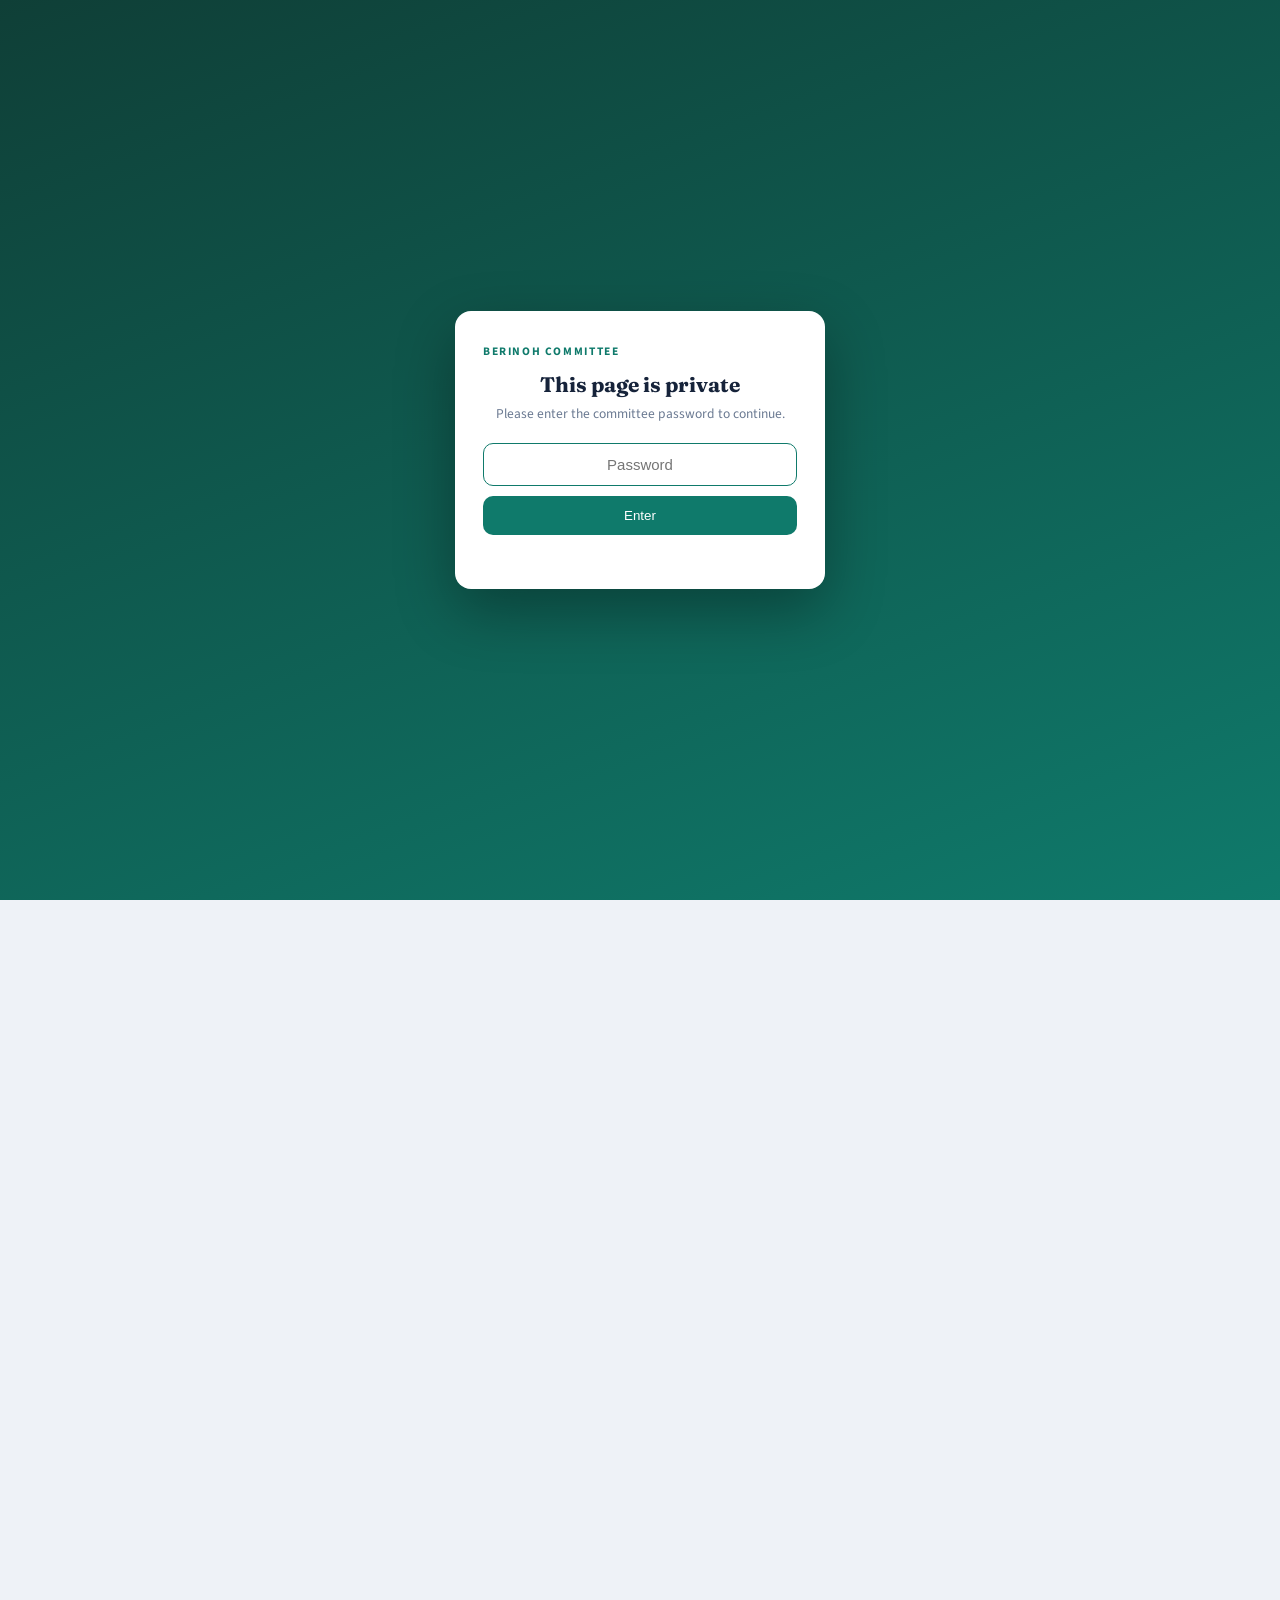
<file: index.html>
<!DOCTYPE html>
<html lang="en-GB" dir="ltr">
<head>
  <script src="/js/gate.js"></script>
<meta charset="UTF-8">
<meta name="viewport" content="width=device-width, initial-scale=1">
<title>Two ways to fund our community's weddings - Berinoh</title>
<link rel="preconnect" href="https://fonts.googleapis.com">
<link rel="preconnect" href="https://fonts.gstatic.com" crossorigin>
<link href="https://fonts.googleapis.com/css2?family=Fraunces:opsz,wght@9..144,400;9..144,600;9..144,700&family=Source+Sans+3:wght@300;400;600;700&display=swap" rel="stylesheet">
<link rel="stylesheet" href="/css/app.css">
<style>
  .two{display:grid;grid-template-columns:1fr 1fr;gap:18px}
  @media(max-width:820px){.two{grid-template-columns:1fr}}
  .modelcard{display:flex;flex-direction:column;gap:8px}
  .modelcard .tag{font-size:11.5px;font-weight:800;letter-spacing:.06em;text-transform:uppercase}
  .modelcard.a .tag{color:var(--out)} .modelcard.b .tag{color:var(--queue)}
  .modelcard h2{font-family:var(--display);font-size:24px;font-weight:700}
  .modelcard p{font-size:14.5px;color:var(--ink-2);flex:1}
  .modelcard .go{align-self:flex-start;margin-top:6px;font-family:var(--body);border:1.5px solid var(--ink);
    background:var(--ink);color:#fff;border-radius:999px;padding:9px 18px;font-size:14.5px;font-weight:700;text-decoration:none}
  .modelcard .go:hover{background:#000}
  .cmp-ctrls{display:grid;grid-template-columns:repeat(4,1fr);gap:16px;margin-bottom:20px}
  @media(max-width:720px){.cmp-ctrls{grid-template-columns:1fr 1fr}}
  .cmp-ctrls .f label span{color:var(--accent,#3b6ea5);float:right;font-weight:700}
  .colhead{font-family:var(--display);font-size:20px;font-weight:700;margin-bottom:10px}
  .colhead.a{color:var(--out)} .colhead.b{color:var(--queue)}
  .costtbl td.a{color:var(--out);font-weight:700} .costtbl td.b{color:var(--queue);font-weight:700}
</style>
</head>
<body>
<div class="shell">

<nav class="sitenav" aria-label="Scheme navigation">
  <a class="home current" href="/">Compare the two</a>
  <a class="a" href="/model-a/">Gemach Hakehiloh</a>
  <a class="b" href="/model-b/">Gemach Hamerkazi</a>
  <a class="s" href="/solvency/">Roster stress test</a>
  <a class="p" href="/presentation/">Presentation</a>
  <a class="c" href="#contact" onclick="window.BKcontact&&BKcontact();return false;">Contact</a>
</nav>

<header class="masthead">
  <div class="eyebrow">Prepared for the Berinoh committee <span>&middot; July 2026</span></div>
  <h1>Two ways to fund our community's <em>weddings</em></h1>
  <p class="standfirst">The committee is weighing two designs for a community wedding fund. They help families in opposite ways: one gives the money on the day but the amount grows over the years, the other gives the full amount but after a wait. Watch the presentation, open either simulator to test it, or compare them side by side below.</p>
  <p style="margin-top:14px"><a href="/presentation/" style="display:inline-block;font-family:var(--body);font-weight:700;background:var(--ink);color:#fff;border-radius:999px;padding:11px 22px;text-decoration:none;font-size:15px">Watch the presentation</a></p>
  <div class="rule"></div>
</header>

<section class="block">
  <div class="two">
    <div class="panel modelcard a">
      <div class="tag">Model A</div>
      <h2>Gemach Hakehiloh</h2>
      <p>A family saves together and pays a small monthly fee. When a child marries, the fund lends what it can afford that year, on the wedding date, and the loan grows toward the full amount as the fund matures. It sits in a credit-union framework and grows with the community.</p>
      <a class="go" href="model-a/">Open the Gemach Hakehiloh simulator</a>
    </div>
    <div class="panel modelcard b">
      <div class="tag">Model B</div>
      <h2>Gemach Hamerkazi</h2>
      <p>A family saves for each child and joins a waiting list. When its turn comes it receives the full interest-free loan, and its repayments help the next family in line. It runs on a steady flow of joiners and, once mature, largely funds itself.</p>
      <a class="go" href="model-b/">Open the Gemach Hamerkazi simulator</a>
    </div>
  </div>
</section>

<section class="block">
  <div class="block-head">
    <h2>Compare them on the same assumptions</h2>
    <p>Set a few shared figures and see how each scheme serves the community. The two work in different units, so this is a like-for-like on what a family gets and how many are helped, not a single scoreboard.</p>
  </div>
  <div class="panel">
    <div class="cmp-ctrls">
      <div class="f"><label for="cyears">Years to run <span id="vyears">50</span></label><input type="number" id="cyears" value="50" step="5" min="10" max="90"></div>
      <div class="f"><label for="cloan">Full loan (&pound;) <span id="vloan">£40,000</span></label><input type="number" id="cloan" value="40000" step="1000" min="1000"></div>
      <div class="f"><label for="cbad">Bad debt (% a year) <span id="vbad">0%</span></label><input type="number" id="cbad" value="0" step="0.5" min="0" max="15"></div>
      <div class="f"><label for="cchildren">Model B, new children a year <span id="vchildren">12,000</span></label><input type="number" id="cchildren" value="12000" step="500" min="12"></div>
    </div>
    <div class="two">
      <div><div class="colhead a">Gemach Hakehiloh</div><div class="stats" id="outA"></div></div>
      <div><div class="colhead b">Gemach Hamerkazi</div><div class="stats" id="outB"></div></div>
    </div>
  </div>

  <div class="chart full tall" id="c-cov" style="margin-top:18px"></div>

  <div class="panel" style="margin-top:18px">
    <div class="block-head" style="margin-bottom:10px"><h2 style="font-size:20px">What a family pays that it never gets back</h2>
      <p>The non-returnable community contribution, by family size. Model A charges a flat fee per family whatever the size; Model B charges per child. Illustrative.</p></div>
    <div class="scroller"><table class="costtbl">
      <thead><tr><th>Non-returnable contribution</th><th>One child</th><th>Four children</th><th>Ten children</th></tr></thead>
      <tbody>
        <tr><td>Model A, the flat fee over the life of membership</td><td class="a">about &pound;5,000 to &pound;7,000</td><td class="a">about &pound;5,000 to &pound;7,000</td><td class="a">about &pound;5,000 to &pound;7,000</td></tr>
        <tr><td>Model B, at &pound;2,400 a child</td><td class="b">&pound;2,400</td><td class="b">&pound;9,600</td><td class="b">&pound;24,000</td></tr>
        <tr><td>Cheaper for the family</td><td>Model B</td><td>close to even</td><td>Model A, by far</td></tr>
      </tbody>
    </table></div>
  </div>
</section>

<footer>
  <p><b>Berinoh community wedding fund.</b> Two interactive models, prepared for the committee, July 2026.</p>
  <p style="margin-top:6px">These models set out the mechanics of each scheme as described. They are not a recommendation, a forecast, or a substitute for actuarial or legal review. Every figure moves with the assumptions you set.</p>
</footer>

</div>
<div id="tip" role="status"></div>

<script>window.STRINGS={unitBn:'bn',unitM:'m',unitK:'k',axisYears:'years',durationNone:'-',duration:function(y,m){return y>0?(y+'y '+m+'m'):(m+'m');},yearOf:function(y){return 'year '+y;},tipYear:function(x){return 'Year '+x;}};</script>
<script src="/js/format.js"></script>
<script src="/js/charts.js"></script>
<script src="/js/engine-a.js"></script>
<script src="/js/engine-b.js"></script>
<script src="/js/seed-500.js"></script>
<script src="/js/compare.js"></script>
  <script defer src="/js/ask.js"></script>
  <!-- Cloudflare Web Analytics --><script type="module" src="https://static.cloudflareinsights.com/beacon.min.js" data-cf-beacon='{"token": "f3d9e8ce52be40ae9d6259dbba377ddc"}'></script><!-- End Cloudflare Web Analytics -->
</body>
</html>
</file>
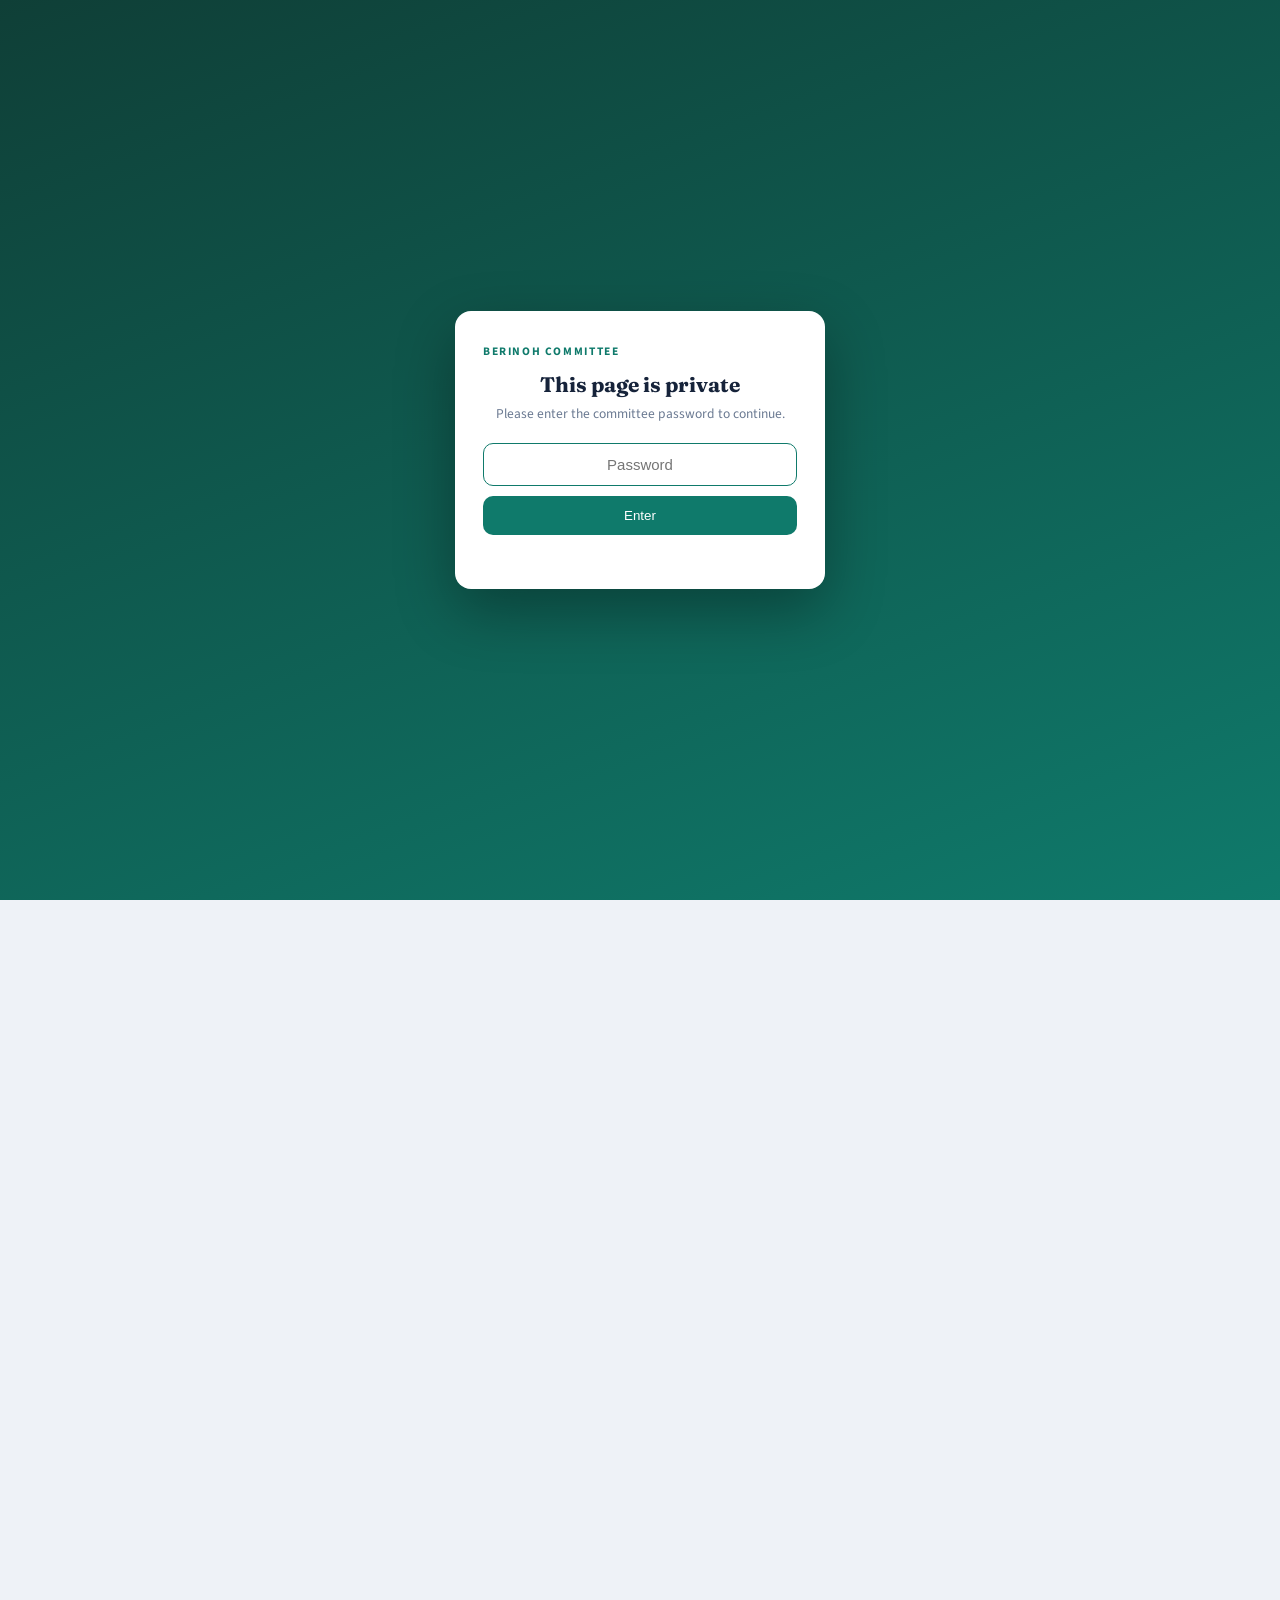
<file: model-a/index.html>
<!DOCTYPE html>
<html lang="en-GB" dir="ltr">
<head>
  <script src="/js/gate.js"></script>
<meta charset="UTF-8">
<meta name="viewport" content="width=device-width, initial-scale=1">
<title>Gemach Hakehiloh - the community wedding fund, interactive model</title>
<link rel="preconnect" href="https://fonts.googleapis.com">
<link rel="preconnect" href="https://fonts.gstatic.com" crossorigin>
<link href="https://fonts.googleapis.com/css2?family=Fraunces:opsz,wght@9..144,400;9..144,600;9..144,700&family=Source+Sans+3:wght@300;400;600;700&display=swap" rel="stylesheet">
<link rel="stylesheet" href="/css/app.css">
</head>
<body>
<div class="shell">

<nav class="sitenav" aria-label="Scheme navigation">
  <a class="home" href="/">Compare the two</a>
  <a class="a current" href="/model-a/">Gemach Hakehiloh</a>
  <a class="b" href="/model-b/">Gemach Hamerkazi</a>
  <a class="s" href="/solvency/">Roster stress test</a>
  <a class="p" href="/presentation/">Presentation</a>
  <a class="c" href="#contact" onclick="window.BKcontact&&BKcontact();return false;">Contact</a>
</nav>

<header class="masthead">
  <div class="eyebrow">Prepared for the Berinoh committee <span>&middot; July 2026</span></div>
  <h1>Gemach Hakehiloh:<br>growing a wedding loan as the <em>community</em> grows</h1>
  <p class="standfirst">Families save a small amount each month into a family pot and pay a small fee that builds the fund's reserves. When a wedding comes, the fund lends as much as it can afford that year while holding its capital and cash safety levels, and the loan grows toward the full amount as the fund matures. This page lets you change every rule of the scheme and watch what happens over the next fifty years or more.</p>
  <div class="rule"></div>
</header>

<section class="block">
  <div class="block-head">
    <h2>One family's journey</h2>
    <p>The same pot does two jobs: it is the family's own savings, and at the end it closes the tail of the family's last loan.</p>
  </div>
  <div class="journey" id="journey"></div>
</section>

<div class="applayout">
<aside class="app-controls">
  <div class="block-head">
    <h2>Test the scheme yourself</h2>
    <p>Change anything here; the charts update as you type.</p>
  </div>
  <div class="presets">
    <button class="pbtn" id="p-base" type="button">Base case</button>
    <button class="pbtn" id="p-caut" type="button">Cautious</button>
    <button class="pbtn" id="p-sev" type="button">Severe stress</button>
    <button class="pbtn" id="p-ro" type="button">Run-off</button>
  </div>
  <p class="preset-note" id="presetNote"></p>

  <div class="ctrl-grid">
    <div class="ctrl c1">
      <h4>WHAT FAMILIES PAY</h4>
      <div class="f"><label for="save">Monthly saving into the pot (&pound;)</label><input type="number" id="save" value="135" step="5" min="0"></div>
      <div class="f"><label for="fee">Monthly fee, never returned (&pound;)</label><input type="number" id="fee" value="15" step="1" min="0"><div class="hint">Eight parts of this build the fund's reserves, three cover running costs.</div></div>
      <div class="f"><label for="potCap">Pot cap, lifetime (&pound;)</label><input type="number" id="potCap" value="40000" step="1000" min="0"><div class="hint">Saving stops once the pot reaches this.</div></div>
    </div>
    <div class="ctrl c2">
      <h4>THE LOAN AND HOW IT GROWS</h4>
      <div class="f"><label for="loanMax">Full loan, the ceiling (&pound;)</label><input type="number" id="loanMax" value="40000" step="1000" min="1000"></div>
      <div class="f"><label for="amountRampStart">Starting loan (&pound;)</label><input type="number" id="amountRampStart" value="10000" step="1000" min="0"><div class="hint">The loan begins here and only ever rises.</div></div>
      <div class="f"><label for="rampStep">Raised each year by (&pound;)</label><input type="number" id="rampStep" value="2500" step="500" min="500"><div class="hint">The step up, taken only in a year the fund can hold the higher level.</div></div>
      <div class="f"><label for="repayRatePct">Repaid each month (% of the loan)</label><input type="number" id="repayRatePct" value="1" step="0.1" min="0.1"><div class="hint">Raise this above 1% to grow the loan faster; more comes back to lend.</div></div>
      <div class="f"><label for="repayFixed">Or a fixed repayment (&pound; a month, 0 = use the %)</label><input type="number" id="repayFixed" value="0" step="50" min="0"><div class="hint">A flat amount per loan instead of a percentage.</div></div>
      <div class="f"><label>Collective family cap</label><div class="locked-val">&pound;1,200 a month, fixed</div></div>
    </div>
    <div class="ctrl c3">
      <h4>STARTING UP AND RESERVES</h4>
      <div class="f"><label for="lendingStartYears">Lending begins after (years)</label><input type="number" id="lendingStartYears" value="3" step="1" min="0"><div class="hint">Years of collecting before the first loan.</div></div>
      <div class="f"><label for="setupCostTotal">Set-up costs (&pound; total)</label><input type="number" id="setupCostTotal" value="130000" step="10000" min="0"><div class="hint">Taken from the fees collected; the balance is the start-up capital.</div></div>
      <div class="f"><label for="startupFundraising">Start-up fundraising (&pound; one-off)</label><input type="number" id="startupFundraising" value="50000" step="10000" min="0"><div class="hint">Founding money raised at the outset; adds to the start-up capital so the fund can open at its floor.</div></div>
      <div class="f"><label for="capitalMinPct">Capital floor (% of member savings)</label><input type="number" id="capitalMinPct" value="8" step="0.5" min="0"></div>
      <div class="f"><label for="liquidityMinPct">Liquidity reserve (% of member savings)</label><input type="number" id="liquidityMinPct" value="10" step="0.5" min="0"></div>
      <div class="f"><label for="cashInterestPct">Interest on cash (% a year)</label><input type="number" id="cashInterestPct" value="0" step="0.5" min="0" max="10"></div>
      <div class="f"><label for="fundraisingPerYear">Fundraising (&pound; a year)</label><input type="number" id="fundraisingPerYear" value="35000" step="5000" min="0"><div class="hint">Covers the capital shortfall the fee leaves.</div></div>
      <div class="f"><label for="fixedOverheadPerYear">Fixed overhead (&pound; a year)</label><input type="number" id="fixedOverheadPerYear" value="0" step="10000" min="0"></div>
    </div>
    <div class="ctrl c4">
      <h4>COMMUNITY AND RISK</h4>
      <div class="f"><label for="marriageAge">Marriage age</label><input type="number" id="marriageAge" value="20" step="1" min="18" max="26"></div>
      <div class="f"><label for="enrollAnnualPct">Pilot joiners (% of seed a year)</label><input type="number" id="enrollAnnualPct" value="2" step="0.5" min="0"><div class="hint">Established families joining in the early years, held to the 18-year wait.</div></div>
      <div class="f"><label for="withdrawalAnnualPct">Member withdrawal (% a year)</label><input type="number" id="withdrawalAnnualPct" value="0" step="0.5" min="0" max="20"></div>
      <div class="f"><label for="badDebtPct">Bad debt (% a year)</label><input type="number" id="badDebtPct" value="0" step="0.5" min="0" max="15"></div>
      <div class="f"><label for="runOffYear">Close to newcomers after year</label><input type="number" id="runOffYear" value="0" step="1" min="0"><div class="hint">0 means the community keeps growing.</div></div>
      <div class="hbs" id="hbs"></div>
    </div>
  </div>
</aside>
<div class="app-out">

<section class="block">
  <div class="block-head"><h2>Where the scheme stands at the end of the period</h2></div>
  <div class="stats" id="stats"></div>
</section>

<section class="block">
  <div class="block-head">
    <h2>The picture that matters</h2>
    <p>The loan starts small and grows toward the full amount as the fund matures. Everything else here is what makes that possible or puts it at risk.</p>
  </div>
  <div class="charts">
    <div class="chart full tall" id="c-amount"></div>
    <div class="chart full" id="c-wed"></div>
    <div class="chart" id="c-cap"></div>
    <div class="chart" id="c-liq"></div>
    <div class="chart" id="c-money"></div>
    <div class="chart" id="c-mem"></div>
    <div class="chart" id="c-cash"></div>
    <div class="chart" id="c-cum"></div>
  </div>
</section>

<section class="block">
  <div class="block-head">
    <h2>What if the community stopped growing?</h2>
    <p>A committee should always ask this. Close the scheme to newcomers in the controls above and these figures answer it.</p>
  </div>
  <div class="ro-grid" id="roGrid"></div>
</section>

<section class="block">
  <div class="block-head"><h2>Year by year</h2></div>
  <div class="tbl-head">
    <p class="preset-note" style="margin:0">One row for each year of the run.</p>
    <button class="dl" id="dlBtn" type="button">Download the monthly figures</button>
  </div>
  <div class="scroller"><table id="tbl"></table></div>
</section>

</div><!-- app-out -->
</div><!-- applayout -->

<section class="block">
  <div class="block-head"><h2>What this model assumes</h2></div>
  <div class="panel">
    <ul class="notes">
      <li>Families save from the month they enrol until their pot reaches its cap, and pay the fee for as long as they are members.</li>
      <li>Of the fee, eight parts build the fund's reserves and three cover running costs.</li>
      <li>A wedding is funded only if the family has been a member for eighteen years. The founding cohort, everyone on day one, is exempt.</li>
      <li>The fund collects for a set number of years before it lends. Set-up costs come out of the fees collected in that time, and the balance is the fund's start-up capital.</li>
      <li>The loan begins at the starting figure and is lifted one step a year, but only in a year the fund can hold the higher level, so it never falls.</li>
      <li>Loans are repaid at one per cent of their own amount a month, and a family pays no more than the collective cap a month across all its loans.</li>
      <li>The tail of a family's last loan is closed by its own pot rather than repaid in cash, and the fund keeps it.</li>
      <li>Every female wedding starts a new saving household two years later, so the community grows by reproduction; established families also join for the first ten years.</li>
      <li>Bad debt, withdrawals, overhead, fundraising and interest are steady expected amounts, not random draws, so the run is reproducible.</li>
      <li>Growth is measured in units, one unit being one saving household. Whether the rates and thresholds set here are realistic is the committee's judgement, not the model's.</li>
      <li>Every figure here follows from the rules set on this page.</li>
    </ul>
  </div>
</section>

<footer>
  <p><b>Gemach Hakehiloh &middot; interactive model.</b> Prepared for the Berinoh committee, July 2026.</p>
  <p style="margin-top:6px">This model sets out the mechanics of the scheme as described. It is not a recommendation, a forecast, or a substitute for actuarial review. The figures move entirely with the assumptions entered above.</p>
</footer>

</div>
<div id="tip" role="status"></div>

<script src="/js/format.js"></script>
<script src="/js/strings-a-en.js"></script>
<script src="/js/engine-a.js"></script>
<script src="/js/charts.js"></script>
<script src="/js/seed-500.js"></script>
<script src="/js/app-a.js"></script>
  <script defer src="/js/ask.js"></script>
  <!-- Cloudflare Web Analytics --><script type="module" src="https://static.cloudflareinsights.com/beacon.min.js" data-cf-beacon='{"token": "f3d9e8ce52be40ae9d6259dbba377ddc"}'></script><!-- End Cloudflare Web Analytics -->
</body>
</html>
</file>
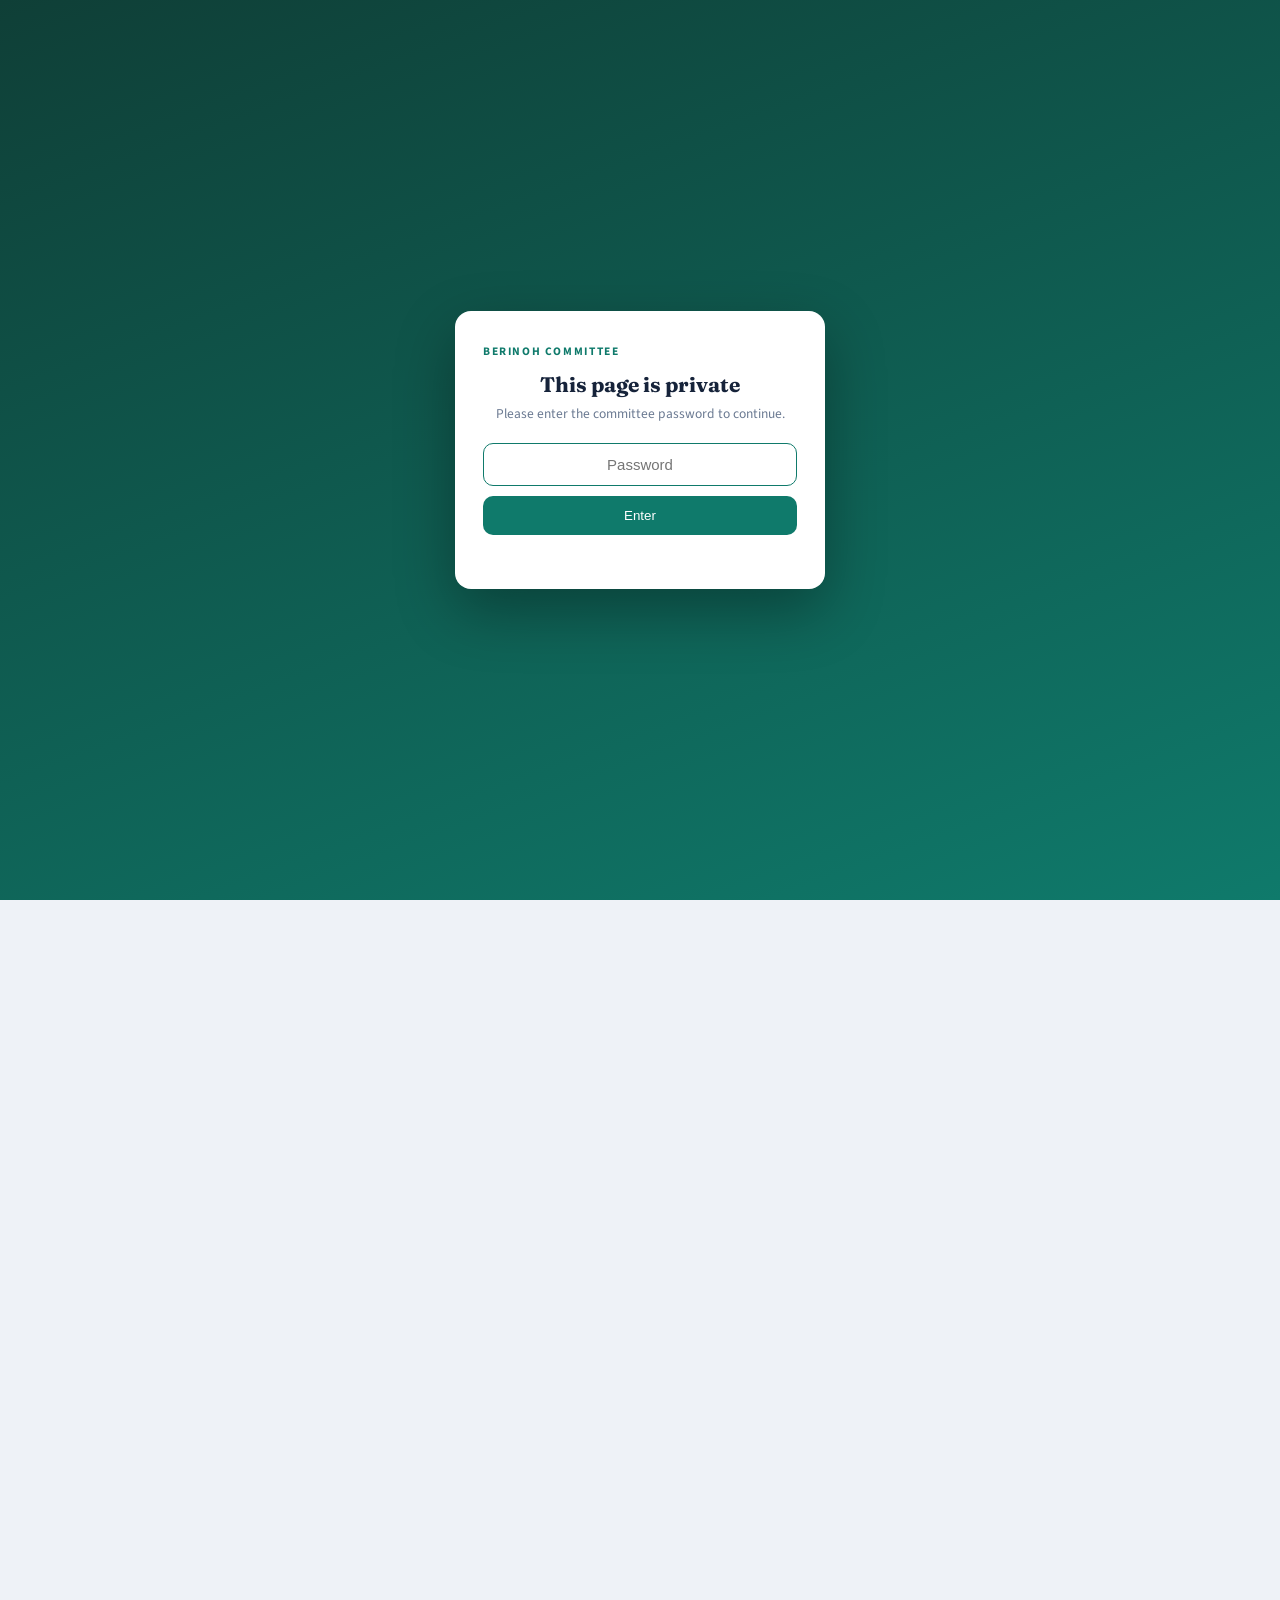
<file: model-b/index.html>
<!DOCTYPE html>
<html lang="en-GB" dir="ltr">
<head>
  <script src="/js/gate.js"></script>
<meta charset="UTF-8">
<meta name="viewport" content="width=device-width, initial-scale=1">
<title>Gemach Hamerkazi - the central community wedding fund, interactive model</title>
<link rel="preconnect" href="https://fonts.googleapis.com">
<link rel="preconnect" href="https://fonts.gstatic.com" crossorigin>
<link href="https://fonts.googleapis.com/css2?family=Fraunces:opsz,wght@9..144,400;9..144,600;9..144,700&family=Source+Sans+3:wght@300;400;600;700&display=swap" rel="stylesheet">
<link rel="stylesheet" href="/css/app.css">
</head>
<body>
<div class="shell">

<nav class="sitenav" aria-label="Scheme navigation">
  <a class="home" href="/">Compare the two</a>
  <a class="a" href="/model-a/">Gemach Hakehiloh</a>
  <a class="b current" href="/model-b/">Gemach Hamerkazi</a>
  <a class="s" href="/solvency/">Roster stress test</a>
  <a class="p" href="/presentation/">Presentation</a>
  <a class="c" href="#contact" onclick="window.BKcontact&&BKcontact();return false;">Contact</a>
</nav>

<header class="masthead">
  <div class="eyebrow">Prepared for the Berinoh committee <span>&middot; July 2026</span></div>
  <h1>Gemach Hamerkazi:<br>how families fund <em>each other's</em> weddings</h1>
  <p class="standfirst">Families pay in a small amount each month for years. In return they receive a large interest-free loan when a wedding comes, and they pay that loan back so the next family can be helped. This page lets you change every rule of the scheme and watch what happens over the next fifty years.</p>
  <div class="rule"></div>
</header>

<section class="cycle-wrap">
  <div class="cycle-grid">
    <div id="cycleHost"></div>
    <div class="cycle-read">
      <h3>Where the money for loans comes from</h3>
      <div class="bigpct"><span id="cycPct">0</span><small>%</small></div>
      <p class="readout" id="cycRead">&#160;</p>
      <div class="split" aria-hidden="true">
        <i id="splitNew" style="background:var(--new);width:100%"></i>
        <i id="splitRec" style="background:var(--recyc);width:0%"></i>
      </div>
      <div class="split-key"><span style="color:var(--new)">New family money</span><span style="color:var(--recyc)">Repayments recycled</span></div>
      <div class="scrub">
        <label for="cycYear"><span>Drag through the years</span><b>Year <span id="cycYearOut">1</span></b></label>
        <input type="range" id="cycYear" min="1" max="50" value="1" step="1">
      </div>
    </div>
  </div>
</section>

<section class="block">
  <div class="block-head">
    <h2>One family's journey</h2>
    <p>The same &pound;4,800 does two jobs: half is the family's own savings, half is what keeps the fund alive for everyone else.</p>
  </div>
  <div class="journey" id="journey"></div>
</section>

<div class="applayout">
<aside class="app-controls">
  <div class="block-head">
    <h2>Test the scheme yourself</h2>
    <p>Change anything here; the charts update as you type.</p>
  </div>
  <div class="presets">
    <button class="pbtn" id="p-base" type="button">Base case</button>
    <button class="pbtn" id="p-caut" type="button">Cautious</button>
    <button class="pbtn" id="p-sev" type="button">Severe stress</button>
    <button class="pbtn" id="p-ro" type="button">Run-off test</button>
  </div>
  <p class="preset-note" id="presetNote"></p>

  <div class="ctrl-grid">
    <div class="ctrl c1">
      <h4>WHAT FAMILIES PAY</h4>
      <div class="f"><label for="contrib">Monthly payment per child (&pound;)</label><input type="number" id="contrib" value="40" step="5" min="1"></div>
      <div class="f"><label for="capMonths">Months of paying in</label><input type="number" id="capMonths" value="120" step="6" min="12"></div>
      <div class="f"><label for="savingsSharePct">Kept as the family's own savings (%)</label><input type="number" id="savingsSharePct" value="50" step="5" min="0" max="100"><div class="hint">The remainder is the community contribution that builds the fund's capital.</div></div>
      <div class="summary" id="sumDesign"></div>
    </div>
    <div class="ctrl c2">
      <h4>THE LOAN AND THE MEMBERS</h4>
      <div class="f"><label for="loan">Wedding loan (&pound;)</label><input type="number" id="loan" value="40000" step="1000" min="1000"></div>
      <div class="f"><label for="repayRatePct">Repaid each month (% of the loan)</label><input type="number" id="repayRatePct" value="1" step="0.1" min="0.1"></div>
      <div class="f"><label for="intakeBase">New children enrolled each year</label><input type="number" id="intakeBase" value="12000" step="500" min="12"></div>
      <div class="f"><label for="intakeGrowthPct">Enrolment growth each year (%)</label><input type="number" id="intakeGrowthPct" value="0" step="0.5"><div class="hint">Use a negative number to model a shrinking community.</div></div>
    </div>
    <div class="ctrl c3">
      <h4>WHAT COULD GO WRONG</h4>
      <div class="f"><label for="defaultAnnualPct">Loans that stop being repaid (% a year)</label><input type="number" id="defaultAnnualPct" value="0" step="0.5" min="0" max="60"></div>
      <div class="f"><label for="recoveryPct">Of that, eventually recovered (%)</label><input type="number" id="recoveryPct" value="0" step="5" min="0" max="100"></div>
      <div class="f"><label for="recoveryLagM">Recovery takes this long (months)</label><input type="number" id="recoveryLagM" value="12" step="6" min="0"></div>
      <div class="f"><label for="exitAnnualPct">Waiting families who leave (% a year)</label><input type="number" id="exitAnnualPct" value="0" step="0.5" min="0" max="50"><div class="hint">Leavers get their own savings back. The community contribution stays.</div></div>
    </div>
    <div class="ctrl c4">
      <h4>RUNNING THE FUND</h4>
      <div class="f"><label for="costPctInflow">Running costs (% of money received)</label><input type="number" id="costPctInflow" value="0" step="0.5" min="0" max="40"></div>
      <div class="f"><label for="costPerMemberYear">Admin cost per member (&pound; a year)</label><input type="number" id="costPerMemberYear" value="0" step="1" min="0"></div>
      <div class="f"><label for="reservePct">Cash reserve held back (% of savings owed)</label><input type="number" id="reservePct" value="0" step="1" min="0" max="50"><div class="hint">Money kept aside rather than lent, so families can be repaid on demand.</div></div>
      <div class="f"><label for="runOffYear">Stop all new enrolment after year</label><input type="number" id="runOffYear" value="0" step="1" min="0"><div class="hint">0 means enrolment continues. Set 20 to test what happens if the scheme closes to newcomers.</div></div>
      <div class="hbs" id="hbs"></div>
    </div>
  </div>
</aside>
<div class="app-out">

<section class="block">
  <div class="block-head"><h2>Where the scheme stands at the end of the period</h2></div>
  <div class="stats" id="stats"></div>
</section>

<section class="block">
  <div class="block-head">
    <h2>The picture that matters</h2>
    <p>In the early years almost every loan is paid for by families still saving. As repayments build, the fund increasingly pays for itself.</p>
  </div>
  <div class="charts">
    <div class="chart full tall" id="c-mix"></div>
    <div class="chart full" id="c-self"></div>
    <div class="chart" id="c-race"></div>
    <div class="chart" id="c-wait"></div>
    <div class="chart" id="c-queue"></div>
    <div class="chart" id="c-cover"></div>
    <div class="chart" id="c-cash"></div>
    <div class="chart" id="c-loss"></div>
  </div>
</section>

<section class="block">
  <div class="block-head">
    <h2>What if nobody new ever joined again?</h2>
    <p>This is the question a committee should always ask of a scheme like this. Set a run-off year in the controls above and these figures answer it.</p>
  </div>
  <div class="ro-grid" id="roGrid"></div>
</section>

<section class="block">
  <div class="block-head"><h2>Year by year</h2></div>
  <div class="tbl-head">
    <p class="preset-note" style="margin:0">One row for each year of the run.</p>
    <button class="dl" id="dlBtn" type="button">Download the monthly figures</button>
  </div>
  <div class="scroller"><table id="tbl"></table></div>
</section>

</div><!-- app-out -->
</div><!-- applayout -->

<section class="block">
  <div class="block-head"><h2>What this model assumes</h2></div>
  <div class="panel">
    <ul class="notes">
      <li>Families pay in from the month they enrol and stop once they have reached the full paid-in target or have received their loan.</li>
      <li>When a family reaches the front of the list, any shortfall against the full target is paid at that moment, and that money is available to help fund the same month's lending.</li>
      <li>Loans are paid out whole. If the fund cannot afford a complete loan, that family waits until the following month.</li>
      <li>Repayments begin the month after a loan is paid out. Because the family's own savings cover the closing instalments, cash repayments stop early and the fund keeps the community contribution.</li>
      <li>Cash that is not lent stays in the fund and is available the following month. Nothing sits idle.</li>
      <li>Families are served strictly in the order they enrolled.</li>
      <li>Loans that stop being repaid are modelled as a steady annual rate applied to loans still in repayment, with any recovery arriving after the stated delay.</li>
      <li>Running costs are taken out of money received before any lending decision is made.</li>
      <li>The reserve is measured against the savings the fund would owe waiting families, and is never lent.</li>
      <li>Results scale with size. Doubling enrolment doubles the money and leaves waiting times and percentages unchanged.</li>
      <li>Every figure here follows from the rules you set on this page. Whether those rules and rates are realistic is the committee's judgement, not the model's.</li>
    </ul>
  </div>
</section>

<footer>
  <p><b>Gemach Hamerkazi &middot; interactive model.</b> Prepared for the Berinoh committee, July 2026.</p>
  <p style="margin-top:6px">This model sets out the mechanics of the scheme as described. It is not a recommendation, a forecast, or a substitute for actuarial review. The figures move entirely with the assumptions entered above.</p>
</footer>

</div>
<div id="tip" role="status"></div>

<script src="/js/format.js"></script>
<script src="/js/strings-en.js"></script>
<script src="/js/engine-b.js"></script>
<script src="/js/charts.js"></script>
<script src="/js/cycle.js"></script>
<script src="/js/app.js"></script>
  <script defer src="/js/ask.js"></script>
  <!-- Cloudflare Web Analytics --><script type="module" src="https://static.cloudflareinsights.com/beacon.min.js" data-cf-beacon='{"token": "f3d9e8ce52be40ae9d6259dbba377ddc"}'></script><!-- End Cloudflare Web Analytics -->
</body>
</html>
</file>
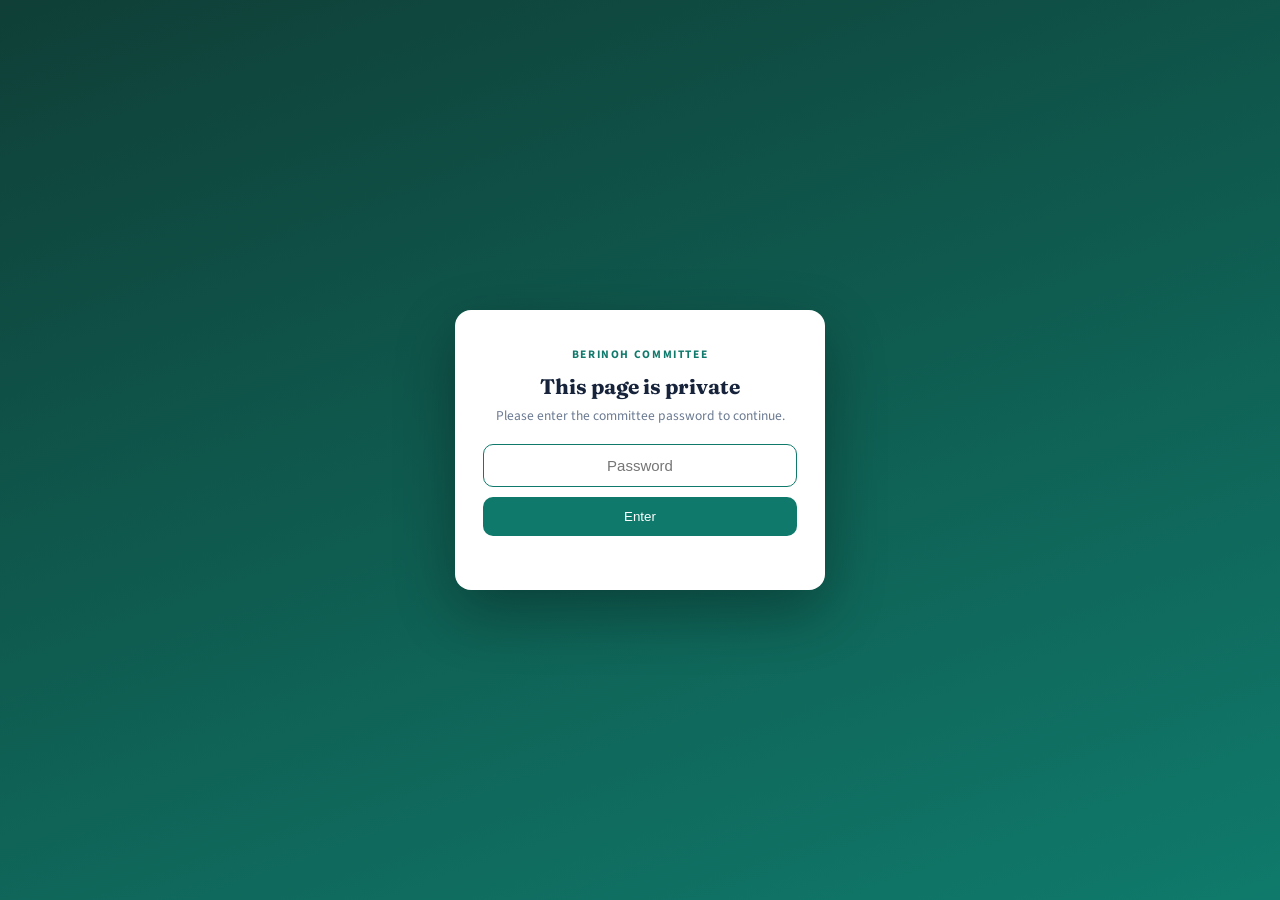
<file: presentation/index.html>
<!DOCTYPE html>
<html lang="en-GB" dir="ltr">
<head>
  <script src="/js/gate.js"></script>
<meta charset="UTF-8">
<meta name="viewport" content="width=device-width, initial-scale=1, viewport-fit=cover">
<title>Two ways to fund our community's weddings - Berinoh committee</title>
<link rel="preconnect" href="https://fonts.googleapis.com">
<link rel="preconnect" href="https://fonts.gstatic.com" crossorigin>
<link href="https://fonts.googleapis.com/css2?family=Fraunces:opsz,wght@9..144,400;9..144,600;9..144,700&family=Source+Sans+3:wght@300;400;600;700&display=swap" rel="stylesheet">
<style>
/* =============================================================================
   Berinoh committee presentation. Self-contained, one file.
   Design system shared with the simulators. No em dashes. No verdicts.
   Voice-ready: drop per-page clips into window.DECK_AUDIO to add narration audio.
   ============================================================================= */
:root{
  --ink:#16233a; --ink-2:#3c4a63; --muted:#6b7a92;
  --paper:#eef2f7; --card:#fff; --line:#dae2ec; --line-2:#c6d2e0;
  --amber:#dd7d33; --teal:#10897c; --a:#b8395e; --b:#6a55c8; --gold:#c08f2a;
  --a-soft:#fbeef2; --b-soft:#efecfa; --teal-soft:#e4f3f1; --amber-soft:#fbeee1;
  --display:"Fraunces",Georgia,"Times New Roman",serif;
  --body:"Source Sans 3",-apple-system,"Segoe UI",Roboto,Helvetica,Arial,sans-serif;
}
*{box-sizing:border-box;margin:0;padding:0}
html,body{height:100%}
body{font-family:var(--body);background:#0f1626;color:var(--ink);
  -webkit-font-smoothing:antialiased;overflow:hidden}

/* ---- deck frame ---- */
#deck{position:fixed;inset:0;display:flex;align-items:center;justify-content:center;
  background:radial-gradient(120% 120% at 50% 0%,#f4f7fb 0%,var(--paper) 55%,#e6ebf3 100%)}
.slide{position:absolute;inset:0;display:none;
  grid-template-columns:minmax(0,1fr) clamp(300px,29vw,384px);grid-template-rows:auto minmax(0,1fr);
  column-gap:clamp(20px,2.6vw,40px);
  padding:clamp(14px,2.6vw,38px) clamp(18px,3.2vw,52px) clamp(50px,6vh,64px);opacity:0;
  transition:opacity .5s ease}
.slide.active{display:grid;opacity:1}
.slide.enter{animation:rise .55s ease both}
@keyframes rise{from{opacity:0;transform:translateY(14px)}to{opacity:1;transform:none}}
@media(prefers-reduced-motion:reduce){.slide,.slide.enter{transition:none;animation:none}}

/* ---- top rail ---- */
.rail{grid-column:1 / -1;grid-row:1;display:flex;align-items:center;gap:12px;
  font-size:15px;font-weight:700;letter-spacing:.03em;text-transform:uppercase}
.rail .act{color:var(--teal)}
.rail .sep{color:var(--line-2)}
.rail .pg{color:var(--muted)}
.rail .core{margin-inline-start:auto;display:none;align-items:center;gap:6px;color:var(--gold);
  text-transform:none;letter-spacing:0;font-size:12.5px}
.slide[data-core] .rail .core{display:inline-flex}
.rail .core svg{width:15px;height:15px;fill:var(--gold)}

/* ---- stage: figure + copy ---- */
.stage{grid-column:1;grid-row:2;display:grid;grid-template-columns:1.02fr .98fr;gap:clamp(16px,2.4vw,36px);
  align-items:center;min-height:0;min-width:0;overflow:auto;padding:clamp(4px,1.2vh,14px) 0}
.slide.center .stage{grid-template-columns:1fr;text-align:start;justify-items:start}
.figure{min-width:0;display:flex;align-items:center;justify-content:center}
.slide.center .figure{width:100%}
.slide.center .figure svg{max-height:34vh}
.figure svg{width:100%;height:auto;max-height:50vh;overflow:visible;display:block}
.copy{min-width:0;max-width:56ch}
.slide.center .copy{max-width:74ch}
.slide.center .copy h2{font-size:clamp(24px,3.4vw,42px)}
.eyebrow{font-family:var(--body);font-size:13px;font-weight:800;letter-spacing:.08em;
  text-transform:uppercase;margin-bottom:12px;display:inline-block}
.eyebrow.a{color:var(--a)} .eyebrow.b{color:var(--b)} .eyebrow.t{color:var(--teal)} .eyebrow.g{color:var(--gold)}
.copy h2{font-family:var(--display);font-weight:700;line-height:1.05;letter-spacing:-.015em;
  font-size:clamp(27px,3.9vw,50px);color:var(--ink)}
.copy h2 em{font-style:italic;color:var(--teal)}
.copy .lead{font-size:clamp(16px,1.55vw,20px);color:var(--ink-2);margin-top:16px;line-height:1.5;max-width:60ch}
.slide.center .copy .lead{margin-inline:auto}
.points{list-style:none;margin-top:18px;display:flex;flex-direction:column;gap:10px}
.points li{position:relative;padding-inline-start:20px;font-size:clamp(14.5px,1.32vw,17px);
  color:var(--ink-2);line-height:1.45}
.points li::before{content:"";position:absolute;inset-inline-start:0;top:.62em;width:8px;height:8px;
  border-radius:50%;background:var(--teal)}
.points li.a::before{background:var(--a)} .points li.b::before{background:var(--b)}
.points li b{color:var(--ink);font-weight:700}
.tag-row{display:flex;flex-wrap:wrap;gap:8px;margin-top:18px}
.chip{font-size:13px;font-weight:700;border-radius:999px;padding:5px 13px;border:1.5px solid var(--line-2);color:var(--ink-2);background:#fff}
.chip.a{color:var(--a);border-color:#e6bccb} .chip.b{color:var(--b);border-color:#ccc2ef}

/* ---- narration caption ---- */
.caption{grid-column:2;grid-row:2;align-self:stretch;min-height:0;
  display:flex;flex-direction:column;
  background:var(--teal-soft);border:1px solid #bcdfd8;border-radius:16px;padding:clamp(16px,1.5vw,24px)}
.caption .lbl{font-size:12px;font-weight:800;letter-spacing:.09em;text-transform:uppercase;color:var(--recyc);margin-bottom:11px;display:flex;align-items:center;gap:7px}
.caption .lbl .dot{width:7px;height:7px;border-radius:50%;background:var(--teal);animation:pulse 2.2s ease-in-out infinite}
@keyframes pulse{0%,100%{opacity:.35}50%{opacity:1}}
.caption p{font-size:clamp(15px,1.28vw,18px);line-height:1.46;color:var(--ink);font-weight:600;letter-spacing:-.003em;flex:1 1 auto;min-height:0;overflow:auto;margin:0}
@media(max-width:920px){
  .slide{display:none;overflow-y:auto;overflow-x:hidden;-webkit-overflow-scrolling:touch;
    grid-template-columns:none;grid-template-rows:none;column-gap:0;padding:16px 16px 78px}
  .slide.active{display:block}
  .slide.enter{animation:none}
  .rail{margin-bottom:14px;flex-wrap:wrap}
  .stage{display:block;overflow:visible;padding:0;min-height:0}
  .stage .figure{margin-bottom:16px}
  .stage .figure svg,.slide.center .figure svg{max-height:44vh}
  .copy,.slide.center .copy{max-width:none}
  .caption{margin-top:18px;overflow:visible;align-self:auto}
  .caption p{overflow:visible;min-height:0;flex:0 1 auto}
  #controls{margin-top:16px}
  .slide.wide .stage{overflow-x:auto}
  .mtbl-wrap{max-height:64vh}
}
.caption p .said{color:var(--ink)} .caption p .rest{color:var(--muted)}

/* ---- control bar ---- */
#bar{position:fixed;left:0;right:0;bottom:0;z-index:40;
  background:linear-gradient(to top,rgba(15,22,38,.97),rgba(15,22,38,.9));
  color:#eaf0f8;padding:9px 20px;padding-bottom:calc(9px + env(safe-area-inset-bottom,0px));
  display:flex;align-items:center;justify-content:center;gap:10px;flex-wrap:wrap}
/* player controls, shown inside the narration box */
#controls{flex:0 0 auto;margin-top:14px;border-top:1px solid #bcdfd8;padding-top:12px}
#controls #prog{position:static;height:5px;width:100%;background:#cfe6e0;border-radius:3px;overflow:hidden;margin:0 0 12px}
#controls #prog i{display:block;height:100%;width:0;background:linear-gradient(to right,var(--teal),var(--amber));transition:width .12s linear}
#controls .cbtns{display:flex;align-items:center;gap:8px}
#controls .cb{appearance:none;border:1.5px solid #b6ddd5;background:#fff;color:var(--ink);width:38px;height:38px;
  border-radius:50%;display:inline-flex;align-items:center;justify-content:center;cursor:pointer;transition:border-color .14s,background .14s}
#controls .cb:hover{border-color:var(--teal)}
#controls .cb svg{width:17px;height:17px;fill:currentColor}
#controls .cb.play{width:46px;height:46px;background:var(--ink);border-color:var(--ink);color:#fff}
#controls .cb.play:hover{background:#000}
#controls .cb.play svg{width:20px;height:20px}
#controls .cmeta{font-size:13px;color:var(--muted);font-weight:700}
#controls .cmeta b{color:var(--ink)}
#controls .cb.pages{width:auto;height:36px;border-radius:999px;padding:0 15px;font-family:var(--body);font-weight:700;font-size:13px;margin-inline-start:auto;color:var(--ink-2)}
#controls .cb.pages:hover{border-color:var(--teal);color:var(--ink)}
.tbtn{appearance:none;border:1.5px solid rgba(255,255,255,.22);background:transparent;color:#dbe4f0;
  font-family:var(--body);font-weight:700;font-size:12.5px;border-radius:999px;padding:7px 13px;cursor:pointer}
.tbtn:hover{border-color:#fff;color:#fff}
.tbtn.on{background:var(--gold);border-color:var(--gold);color:#231a05}
a.tbtn{text-decoration:none;display:inline-flex;align-items:center;gap:5px}
.tbtn.linkA{color:#f0a8bd;border-color:rgba(240,168,189,.45)}
.tbtn.linkB{color:#c3b6f0;border-color:rgba(195,182,240,.45)}
.tbtn.linkA:hover{color:#ffc6d6;border-color:#f0a8bd}
.tbtn.linkB:hover{color:#dacffb;border-color:#c3b6f0}
.tbtn.linkS{color:#8fdccb;border-color:rgba(143,220,203,.5)}
.tbtn.linkS:hover{color:#c6f2e8;border-color:#8fdccb}
@media(max-width:640px){#bar .hideSm{display:none}#bar .meta{min-width:0}}

/* ---- page menu ---- */
#menu{position:fixed;inset:0;z-index:60;background:rgba(15,22,38,.72);backdrop-filter:blur(3px);
  display:none;align-items:center;justify-content:center;padding:20px}
#menu.open{display:flex}
.menu-card{background:var(--card);border-radius:16px;max-width:760px;width:100%;max-height:82vh;overflow:auto;
  padding:24px 26px;box-shadow:0 30px 80px rgba(0,0,0,.4)}
.menu-card h3{font-family:var(--display);font-size:22px;margin-bottom:4px}
.menu-card .sub{font-size:13.5px;color:var(--muted);margin-bottom:16px}
.mlist{list-style:none;display:flex;flex-direction:column;gap:2px}
.mlist li{display:flex;align-items:center;gap:11px;padding:9px 10px;border-radius:9px;cursor:pointer;font-size:14.5px}
.mlist li:hover{background:var(--paper)}
.mlist li .n{font-variant-numeric:tabular-nums;color:var(--muted);font-weight:700;font-size:12.5px;width:22px}
.mlist li .t{color:var(--ink);font-weight:600}
.mlist li .ac{margin-inline-start:auto;font-size:11px;font-weight:800;letter-spacing:.05em;text-transform:uppercase;color:var(--muted)}
.mlist li.iscore .t::after{content:" \2605";color:var(--gold)}
.mlist li.on{background:var(--ink);}
.mlist li.on .t,.mlist li.on .n,.mlist li.on .ac{color:#fff}
.mclose{float:right;border:0;background:var(--paper);border-radius:8px;width:34px;height:34px;cursor:pointer;font-size:18px;color:var(--ink-2)}

/* generic svg helpers */
svg .ink{fill:var(--ink)} svg .ink2{fill:var(--ink-2)} svg .mut{fill:var(--muted)}
svg .fa{fill:var(--a)} svg .fb{fill:var(--b)} svg .ft{fill:var(--teal)} svg .fam{fill:var(--amber)}
svg .card{fill:#fff;stroke:var(--line-2);stroke-width:1.5}
svg .sa{stroke:var(--a)} svg .sb{stroke:var(--b)} svg .st{stroke:var(--teal)} svg .sam{stroke:var(--amber)}
svg text{font-family:var(--body)}
svg .h{font-family:var(--display);font-weight:700}
svg .lblT{font-size:15.5px;font-weight:700;fill:var(--ink)}
svg .lblS{font-size:14px;fill:var(--muted)}
svg .figttl{font-family:var(--display);font-weight:700;font-size:21px}
svg .figsub{font-size:15.5px;fill:var(--muted)}
svg .big{font-family:var(--display);font-weight:700;fill:var(--ink)}
.dash{stroke-dasharray:3 7;stroke-linecap:round}
.flow{fill:none;stroke-linecap:round;stroke-linejoin:round}

/* wide comparison-table layout */
.slide.wide .stage{grid-column:1;grid-row:2;display:block;overflow:auto;align-self:stretch}
.slide.wide .cmp-head{margin-bottom:6px}
.slide.wide .cmp-head .lead{margin-top:8px}
.cmp{width:100%;border-collapse:collapse;font-size:clamp(14px,1.42vw,18px);margin-top:8px}
.cmp thead th{font-family:var(--display);font-weight:700;font-size:clamp(16px,1.7vw,22px);
  padding:2px 16px 7px;text-align:start;border-bottom:2px solid var(--line-2)}
.cmp thead th.h-dim{font-family:var(--body);font-size:12.5px;font-weight:800;letter-spacing:.06em;
  text-transform:uppercase;color:var(--muted);vertical-align:bottom}
.cmp thead th.a{color:var(--a)} .cmp thead th.b{color:var(--b)}
.cmp td{padding:6px 16px;border-bottom:1px solid var(--line);vertical-align:top;line-height:1.3;color:var(--ink-2)}
.cmp td.dim{color:var(--ink);font-weight:700;width:20%}
.cmp tbody tr:nth-child(even){background:#f6f8fb}
.cmp .ca{border-inline-start:3px solid var(--a-soft)}
.cmp .cb{border-inline-start:3px solid var(--b-soft)}

/* narration hidden */
.caption.hide{display:none}

/* month-by-month table */
.mtbl-wrap{overflow-y:auto;max-height:56vh;border:1px solid var(--line);border-radius:10px;margin-top:10px}
.mtbl{width:100%;border-collapse:collapse;font-size:clamp(12.5px,1.12vw,15px);font-variant-numeric:tabular-nums}
.mtbl thead th{position:sticky;top:0;z-index:1;background:var(--ink);color:#fff;font-family:var(--body);
  font-weight:700;font-size:12.5px;padding:9px 12px;text-align:right;white-space:nowrap}
.mtbl thead th:first-child,.mtbl thead th:nth-child(2){text-align:center}
.mtbl td{padding:5px 12px;text-align:right;border-bottom:1px solid #eef2f7;color:var(--ink-2)}
.mtbl td.mn{text-align:center;color:var(--muted);font-weight:700}
.mtbl tr.yb td{border-top:2px solid var(--line-2)}
.mtbl tbody tr:hover{background:#eef4fb}
</style>
</head>
<body>

<div id="deck">

<!-- ============ PAGE 1 - COVER ============ -->
<section class="slide center" data-actname="Opening" data-title="Cover and how this works" data-seconds="45">
  <div class="rail"><span class="act">Berinoh committee</span><span class="sep">/</span><span class="pg">Page 1 of 29</span></div>
  <div class="stage"><div class="figure">
    <svg viewBox="0 0 640 300" role="img" aria-label="Two paths meeting under a wedding canopy">
      <g fill="none" stroke-width="2.5" stroke-linecap="round">
        <path d="M70 250 C 170 250 190 120 320 120" stroke="#b8395e" opacity=".85"/>
        <path d="M570 250 C 470 250 450 120 320 120" stroke="#6a55c8" opacity=".85"/>
        <path class="dash" d="M70 250 C 170 250 190 120 320 120" stroke="#b8395e" opacity=".35"/>
      </g>
      <circle cx="70" cy="250" r="8" class="fa"/><circle cx="570" cy="250" r="8" class="fb"/>
      <!-- canopy -->
      <g transform="translate(320 120)">
        <line x1="-52" y1="-6" x2="52" y2="-6" stroke="#16233a" stroke-width="3" stroke-linecap="round"/>
        <line x1="-46" y1="-6" x2="-46" y2="46" stroke="#16233a" stroke-width="2.5"/>
        <line x1="46" y1="-6" x2="46" y2="46" stroke="#16233a" stroke-width="2.5"/>
        <line x1="-18" y1="-6" x2="-18" y2="30" stroke="#16233a" stroke-width="2"/>
        <line x1="18" y1="-6" x2="18" y2="30" stroke="#16233a" stroke-width="2"/>
        <path d="M-56 -6 Q 0 -30 56 -6" fill="none" stroke="#c08f2a" stroke-width="3"/>
        <circle cx="0" cy="-20" r="3.5" class="fam"/>
      </g>
      <text x="70" y="282" text-anchor="middle" class="lblT" fill="#b8395e">Gemach Hakehiloh</text>
      <text x="570" y="282" text-anchor="middle" class="lblT" fill="#6a55c8">Gemach Hamerkazi</text>
    </svg>
  </div>
  <div class="copy">
    <span class="eyebrow t">A community wedding fund</span>
    <h2>Two ways to fund our community's <em>weddings</em></h2>
    <p class="lead">Prepared for the Berinoh committee. It runs on its own. Play and pause as you like, step back or skip with the arrows, and open Pages to jump anywhere.</p>
  </div></div>
  <div class="caption"><div class="lbl"><span class="dot"></span>In plain words</div>
    <p>Welcome. This is a short walk through two ways our community could fund its weddings, prepared for the committee. It runs on its own. Use play and pause whenever you like, step back or skip ahead with the arrows, and open Pages to jump anywhere.</p></div>
</section>

<!-- ============ PAGE 2 - THE QUESTION ============ -->
<section class="slide" data-actname="Opening" data-title="The question the committee is weighing" data-seconds="120">
  <div class="rail"><span class="act">Act 1 - Opening</span><span class="sep">/</span><span class="pg">Page 2 of 29</span></div>
  <div class="stage"><div class="figure">
    <svg viewBox="0 0 520 420" role="img" aria-label="A fixed wedding date with cost building behind it">
      <!-- rising cost bars behind -->
      <g>
        <rect x="70" y="250" width="46" height="90" rx="4" fill="#f4d9c4"/>
        <rect x="128" y="205" width="46" height="135" rx="4" fill="#eec19f"/>
        <rect x="186" y="150" width="46" height="190" rx="4" fill="#e5a877"/>
        <rect x="244" y="96" width="46" height="244" rx="4" fill="#dd7d33"/>
      </g>
      <text x="82" y="360" class="lblS">save</text><text x="256" y="360" class="lblS" fill="#b45f1a">the day</text>
      <!-- calendar card fixed -->
      <g transform="translate(300 70)">
        <rect x="0" y="0" width="170" height="150" rx="12" class="card"/>
        <rect x="0" y="0" width="170" height="38" rx="12" fill="#16233a"/>
        <rect x="0" y="20" width="170" height="18" fill="#16233a"/>
        <circle cx="34" cy="6" r="6" fill="#16233a"/><circle cx="136" cy="6" r="6" fill="#16233a"/>
        <text x="85" y="25" text-anchor="middle" fill="#fff" font-size="13" font-weight="700">THE WEDDING</text>
        <text x="85" y="98" text-anchor="middle" class="big" font-size="52">18</text>
        <text x="85" y="128" text-anchor="middle" class="lblS">a date that cannot move</text>
      </g>
      <path class="flow" d="M300 145 L 292 145" stroke="#16233a" stroke-width="2"/>
    </svg>
  </div>
  <div class="copy">
    <span class="eyebrow t">The question</span>
    <h2>A day that cannot move, a cost that cannot be halved</h2>
    <p class="lead">When the wedding comes, the money has to be there. A community fund exists to carry that weight together.</p>
    <ul class="points">
      <li>The committee's question is not <b>whether</b> to help, but <b>how to share the load</b>.</li>
      <li>Two honest designs are on the table, built on <b>opposite promises</b>.</li>
      <li>They ask families to trust in <b>opposite ways</b>.</li>
    </ul>
  </div></div>
  <div class="caption"><div class="lbl"><span class="dot"></span>In plain words</div>
    <p>A wedding has a date that cannot move, and a cost that cannot be halved. When the day comes, the money has to be there. A community fund exists to carry that weight together. The question in front of the committee is not whether to help, but how to share the load, and two honest designs are on the table. They are built on opposite promises, and they ask families to trust in opposite ways.</p></div>
</section>

<!-- ============ PAGE 3 - MEET THE TWO ============ -->
<section class="slide" data-actname="A family's view" data-title="Meet the two schemes" data-seconds="90">
  <div class="rail"><span class="act">Act 2 - A family's view</span><span class="sep">/</span><span class="pg">Page 3 of 29</span></div>
  <div class="stage"><div class="figure">
    <svg viewBox="0 0 540 420" role="img" aria-label="Gemach Hakehiloh grows the amount; Gemach Hamerkazi makes you wait">
      <!-- A: growing amount -->
      <g transform="translate(30 40)">
        <text x="0" y="0" class="lblT" fill="#b8395e">Gemach Hakehiloh</text>
        <text x="0" y="18" class="lblS">grows the amount</text>
        <g fill="none" stroke="#b8395e" stroke-width="2.5" stroke-linecap="round">
          <path d="M8 150 L 44 150 L 44 120 L 80 120 L 80 84 L 116 84 L 116 44 L 152 44"/>
        </g>
        <circle cx="8" cy="150" r="5" class="fa"/><circle cx="152" cy="44" r="5" class="fa"/>
        <text x="150" y="34" text-anchor="end" class="lblS" fill="#b8395e">full sum</text>
        <text x="8" y="170" class="lblS">on the day, every time</text>
      </g>
      <line x1="270" y1="30" x2="270" y2="230" stroke="#dae2ec" stroke-width="1.5"/>
      <!-- B: full amount, wait -->
      <g transform="translate(310 40)">
        <text x="0" y="0" class="lblT" fill="#6a55c8">Gemach Hamerkazi</text>
        <text x="0" y="18" class="lblS">full amount, after a wait</text>
        <g>
          <circle cx="12" cy="70" r="7" class="fb" opacity=".35"/>
          <circle cx="40" cy="70" r="7" class="fb" opacity=".5"/>
          <circle cx="68" cy="70" r="7" class="fb" opacity=".7"/>
          <circle cx="96" cy="70" r="7" class="fb"/>
          <path class="flow" d="M112 70 L 150 70" stroke="#6a55c8" stroke-width="2.5"/>
          <path d="M150 70 l -8 -5 v10 z" class="fb"/>
        </g>
        <text x="12" y="100" class="lblS">take your place in line</text>
        <rect x="8" y="120" width="150" height="46" rx="8" fill="#efecfa" stroke="#ccc2ef"/>
        <text x="83" y="150" text-anchor="middle" class="big" font-size="22" fill="#6a55c8">£40,000</text>
        <text x="83" y="186" text-anchor="middle" class="lblS">the same for everyone</text>
      </g>
      <!-- both meet -->
      <g transform="translate(270 300)">
        <text x="0" y="0" text-anchor="middle" class="lblS">both paths end at the same chuppah</text>
        <line x1="-30" y1="-40" x2="0" y2="-70" stroke="#16233a" stroke-width="2"/>
        <line x1="30" y1="-40" x2="0" y2="-70" stroke="#16233a" stroke-width="2"/>
      </g>
    </svg>
  </div>
  <div class="copy">
    <span class="eyebrow t">In one breath each</span>
    <h2>Gemach Hakehiloh, and Gemach Hamerkazi</h2>
    <ul class="points">
      <li class="a"><b>Gemach Hakehiloh.</b> A family saves together. When a child marries, the fund lends what it can afford that year, on the day, and the amount grows over time toward the full sum.</li>
      <li class="b"><b>Gemach Hamerkazi.</b> You save for each child and take a place in line. When your turn comes, you receive the full loan.</li>
      <li>One <b>grows the amount</b>. The other <b>makes you wait for it</b>.</li>
    </ul>
  </div></div>
  <div class="caption"><div class="lbl"><span class="dot"></span>In plain words</div>
    <p>Here are the two, in one breath each. The first, Gemach Hakehiloh, works per family. A family saves together, and when a child marries the fund lends what it can afford that year, on the day, with the amount growing over time toward the full sum. The second, Gemach Hamerkazi, is one pool the whole community shares. You save for each child and take a place in line, and when your turn comes you receive the full loan. One grows the amount. The other makes you wait for it.</p></div>
</section>

<!-- ============ PAGE 4 - INSIDE MODEL A ============ -->
<section class="slide" data-actname="A family's view" data-title="A family inside Gemach Hakehiloh" data-seconds="90">
  <div class="rail"><span class="act">Act 2 - A family's view</span><span class="sep">/</span><span class="pg">Page 4 of 29</span></div>
  <div class="stage"><div class="figure">
    <svg viewBox="0 0 540 420" role="img" aria-label="One family pot feeds several weddings, the loan rising over the years">
      <!-- pot -->
      <g transform="translate(40 150)">
        <path d="M0 0 h96 l-10 70 a38 20 0 0 1 -76 0 z" fill="#fbeef2" stroke="#b8395e" stroke-width="2"/>
        <ellipse cx="48" cy="0" rx="48" ry="12" fill="#fff" stroke="#b8395e" stroke-width="2"/>
        <text x="48" y="42" text-anchor="middle" class="lblT" fill="#b8395e">family pot</text>
        <text x="48" y="105" text-anchor="middle" class="lblS">about £150 a month</text>
      </g>
      <!-- arrows to weddings -->
      <g fill="none" stroke="#b8395e" stroke-width="2" stroke-linecap="round" opacity=".8">
        <path d="M140 150 C 200 120 240 120 300 120"/>
        <path d="M140 175 C 210 175 250 175 300 175"/>
        <path d="M140 200 C 200 235 250 235 300 235"/>
      </g>
      <!-- staircase of loan sizes -->
      <g transform="translate(300 70)">
        <rect x="0" y="70" width="40" height="40" rx="4" fill="#e6bccb"/>
        <rect x="52" y="46" width="40" height="64" rx="4" fill="#d98da6"/>
        <rect x="104" y="20" width="40" height="90" rx="4" fill="#b8395e"/>
        <text x="20" y="126" text-anchor="middle" class="lblS">£10k</text>
        <text x="72" y="126" text-anchor="middle" class="lblS">rising</text>
        <text x="124" y="126" text-anchor="middle" class="lblS" fill="#b8395e">£40k</text>
        <text x="0" y="8" class="lblS">the loan climbs over the years</text>
      </g>
    </svg>
  </div>
  <div class="copy">
    <span class="eyebrow a">Inside Gemach Hakehiloh</span>
    <h2>The available loan is there on the day</h2>
    <p class="lead">You pay about a hundred and fifty pounds a month as a family, and that is the same whether you have one child or ten.</p>
    <ul class="points">
      <li class="a">On each wedding date, <b>the available loan is provided</b>.</li>
      <li class="a">Early on the loan is smaller; it <b>climbs year by year</b> as the fund matures.</li>
      <li class="a">A large family is <b>carried generously</b>; a small family is close to saving for itself.</li>
    </ul>
  </div></div>
  <div class="caption"><div class="lbl"><span class="dot"></span>In plain words</div>
    <p>Step inside Gemach Hakehiloh as a family. You pay about a hundred and fifty pounds a month, and that is the same whether you have one child or ten. On each wedding date, the money is there. In the early years the loan is smaller, and it climbs year by year as the fund matures. A large family is carried generously by the shared pot. A small family is close to simply saving for itself. The promise here is timing: the model is designed to provide the available loan on the wedding date.</p></div>
</section>

<!-- ============ PAGE 5 - INSIDE MODEL B ============ -->
<section class="slide" data-actname="A family's view" data-title="A family inside Gemach Hamerkazi" data-seconds="90">
  <div class="rail"><span class="act">Act 2 - A family's view</span><span class="sep">/</span><span class="pg">Page 5 of 29</span></div>
  <div class="stage"><div class="figure">
    <svg viewBox="0 0 540 420" role="img" aria-label="A numbered ticket and a line advancing to the full sum">
      <!-- ticket -->
      <g transform="translate(40 60)">
        <rect x="0" y="0" width="150" height="86" rx="10" fill="#efecfa" stroke="#6a55c8" stroke-width="2"/>
        <line x1="108" y1="0" x2="108" y2="86" stroke="#6a55c8" stroke-width="1.5" stroke-dasharray="4 4"/>
        <text x="54" y="30" text-anchor="middle" class="lblS" fill="#6a55c8">YOUR PLACE</text>
        <text x="54" y="66" text-anchor="middle" class="big" font-size="30" fill="#6a55c8">No.</text>
        <text x="129" y="48" text-anchor="middle" class="h" font-size="24" fill="#6a55c8">✦</text>
        <text x="0" y="110" class="lblS">save about £40 a month, for ten years</text>
      </g>
      <!-- queue advancing -->
      <g transform="translate(40 210)">
        <g fill="#6a55c8">
          <circle cx="10" cy="10" r="9" opacity=".3"/><circle cx="44" cy="10" r="9" opacity=".45"/>
          <circle cx="78" cy="10" r="9" opacity=".6"/><circle cx="112" cy="10" r="9" opacity=".8"/>
          <circle cx="146" cy="10" r="9"/>
        </g>
        <path class="flow" d="M164 10 L 250 10" stroke="#6a55c8" stroke-width="2.5"/>
        <path d="M250 10 l -9 -6 v12 z" class="fb"/>
        <text x="0" y="40" class="lblS">wait your turn, first in first served</text>
        <g transform="translate(268 -22)">
          <rect x="0" y="0" width="150" height="64" rx="10" fill="#6a55c8"/>
          <text x="75" y="30" text-anchor="middle" class="h" font-size="26" fill="#fff">£40,000</text>
          <text x="75" y="52" text-anchor="middle" fill="#e7e2fa" font-size="11">the full loan</text>
        </g>
      </g>
    </svg>
  </div>
  <div class="copy">
    <span class="eyebrow b">Inside Gemach Hamerkazi</span>
    <h2>The amount is complete from the first turn</h2>
    <p class="lead">Here you save for each child, about forty pounds a month for ten years, and take a numbered place in the line.</p>
    <ul class="points">
      <li class="b">When your turn comes, you receive the <b>full forty thousand pounds</b>, the same for everyone.</li>
      <li class="b">The promise is the <b>amount</b>, not the timing.</li>
      <li class="b">What you give in return is <b>patience</b>, because the line can be long.</li>
    </ul>
  </div></div>
  <div class="caption"><div class="lbl"><span class="dot"></span>In plain words</div>
    <p>Now step inside Gemach Hamerkazi. Here you save for each child, about forty pounds a month for ten years, and you take a numbered place in the line. When your turn comes, you receive the full forty thousand pounds, the same amount for everyone. The promise here is the amount. It is complete from the first turn. What you give in return is patience, because the line can be long.</p></div>
</section>

<!-- ============ PAGE 6 - THE SAME FAMILY, TWO SCHEMES (CORE) ============ -->
<section class="slide" data-actname="A family's view" data-title="The same family, two schemes" data-seconds="90" data-core>
  <div class="rail"><span class="act">Act 2 - A family's view</span><span class="sep">/</span><span class="pg">Page 6 of 29</span><span class="core"><svg viewBox="0 0 24 24"><path d="M12 2l2.9 6.3 6.9.7-5.1 4.6 1.4 6.8L12 17.8 5 20.4l1.4-6.8L1.3 9l6.9-.7z"/></svg>Core page</span></div>
  <div class="stage"><div class="figure">
    <svg viewBox="0 0 520 420" role="img" aria-label="A balance weighing certainty of timing against certainty of amount, with a cost by family size table">
      <!-- balance -->
      <g transform="translate(260 60)">
        <line x1="-150" y1="20" x2="150" y2="20" stroke="#16233a" stroke-width="4" stroke-linecap="round"/>
        <line x1="0" y1="20" x2="0" y2="92" stroke="#16233a" stroke-width="4"/>
        <path d="M-28 92 h56 l-14 22 h-28 z" fill="#16233a"/>
        <g transform="translate(-150 20)">
          <line x1="0" y1="0" x2="-30" y2="34" stroke="#b8395e" stroke-width="1.5"/>
          <line x1="0" y1="0" x2="30" y2="34" stroke="#b8395e" stroke-width="1.5"/>
          <rect x="-46" y="34" width="92" height="46" rx="9" fill="#fbeef2" stroke="#b8395e" stroke-width="2"/>
          <text x="0" y="55" text-anchor="middle" class="lblS" fill="#b8395e">certainty of</text>
          <text x="0" y="72" text-anchor="middle" class="lblT" fill="#b8395e">timing</text>
        </g>
        <g transform="translate(150 20)">
          <line x1="0" y1="0" x2="-30" y2="34" stroke="#6a55c8" stroke-width="1.5"/>
          <line x1="0" y1="0" x2="30" y2="34" stroke="#6a55c8" stroke-width="1.5"/>
          <rect x="-46" y="34" width="92" height="46" rx="9" fill="#efecfa" stroke="#6a55c8" stroke-width="2"/>
          <text x="0" y="55" text-anchor="middle" class="lblS" fill="#6a55c8">certainty of</text>
          <text x="0" y="72" text-anchor="middle" class="lblT" fill="#6a55c8">amount</text>
        </g>
      </g>
    </svg>
  </div>
  <div class="copy">
    <span class="eyebrow t">The trade you will feel most</span>
    <h2>Neither is better. They hand you a <em>different</em> certainty</h2>
    <table style="border-collapse:collapse;margin-top:8px;font-size:15px;width:100%;max-width:440px">
      <thead><tr>
        <th style="text-align:left;padding:7px 8px;border-bottom:2px solid var(--line-2);font-size:12px;color:var(--muted);text-transform:uppercase;letter-spacing:.05em">Never returned</th>
        <th style="text-align:right;padding:7px 8px;border-bottom:2px solid var(--line-2);font-size:12px;color:var(--a)">1 child</th>
        <th style="text-align:right;padding:7px 8px;border-bottom:2px solid var(--line-2);font-size:12px;color:var(--a)">4</th>
        <th style="text-align:right;padding:7px 8px;border-bottom:2px solid var(--line-2);font-size:12px;color:var(--a)">10</th>
      </tr></thead>
      <tbody>
        <tr><td style="padding:7px 8px;color:var(--ink-2)">Gemach Hakehiloh, flat fee</td><td style="text-align:right;padding:7px 8px">~£6k</td><td style="text-align:right;padding:7px 8px">~£6k</td><td style="text-align:right;padding:7px 8px">~£6k</td></tr>
        <tr><td style="padding:7px 8px;color:var(--ink-2)">Gemach Hamerkazi, per child</td><td style="text-align:right;padding:7px 8px">£2.4k</td><td style="text-align:right;padding:7px 8px">£9.6k</td><td style="text-align:right;padding:7px 8px">£24k</td></tr>
        <tr><td style="padding:6px 8px;font-weight:700">Cheaper for the family</td><td style="text-align:right;padding:6px 8px;color:var(--b);font-weight:700">Merkazi</td><td style="text-align:right;padding:6px 8px;color:var(--muted);font-weight:700">even</td><td style="text-align:right;padding:6px 8px;color:var(--a);font-weight:700">Kehiloh</td></tr>
      </tbody>
    </table>
  </div></div>
  <div class="caption"><div class="lbl"><span class="dot"></span>In plain words</div>
    <p>This is the trade the committee will feel most. One fund is per family, the other per child. One gives you certainty of timing, the other certainty of amount. For a large family Gemach Hakehiloh is far cheaper, because the fee is flat. For a family with one child Gemach Hamerkazi can cost less, because you only pay for the one. Neither is better in the abstract. They simply hand the family a different kind of certainty, and a different bill.</p></div>
</section>

<!-- ============ PAGE 7 - MODEL A MECHANICS (CORE) ============ -->
<section class="slide" data-actname="The mechanics" data-title="Gemach Hakehiloh, how the money moves" data-seconds="120" data-core>
  <div class="rail"><span class="act">Act 3 - The mechanics</span><span class="sep">/</span><span class="pg">Page 7 of 29</span><span class="core"><svg viewBox="0 0 24 24"><path d="M12 2l2.9 6.3 6.9.7-5.1 4.6 1.4 6.8L12 17.8 5 20.4l1.4-6.8L1.3 9l6.9-.7z"/></svg>Core page</span></div>
  <div class="stage"><div class="figure">
    <svg viewBox="0 0 560 400" role="img" aria-label="Families save into the fund, the fund lends at weddings, repayments return to the fund">
      <!-- three nodes -->
      <g>
        <rect x="20" y="150" width="130" height="86" rx="12" class="card"/>
        <text x="85" y="185" text-anchor="middle" class="lblT">Saving families</text>
        <text x="85" y="206" text-anchor="middle" class="lblS">pot, up to £40k</text>
        <text x="85" y="223" text-anchor="middle" class="lblS">+ a small fee</text>

        <rect x="215" y="150" width="130" height="86" rx="12" fill="#fbeef2" stroke="#b8395e" stroke-width="2"/>
        <text x="280" y="182" text-anchor="middle" class="lblT" fill="#b8395e">The fund</text>
        <text x="280" y="203" text-anchor="middle" class="lblS">reserves + cash</text>
        <text x="280" y="220" text-anchor="middle" class="lblS">holds its floors</text>

        <rect x="410" y="150" width="130" height="86" rx="12" class="card"/>
        <text x="475" y="185" text-anchor="middle" class="lblT">Wedding loans</text>
        <text x="475" y="206" text-anchor="middle" class="lblS">on the day</text>
        <text x="475" y="223" text-anchor="middle" class="lblS">the year's amount</text>
      </g>
      <!-- forward arrows -->
      <g fill="none" stroke="#b8395e" stroke-width="2.5">
        <path d="M150 178 L 205 178"/><path d="M205 178 l -9 -6 v12 z" class="fb" transform="translate(9 0)"/>
        <path d="M345 178 L 400 178"/>
      </g>
      <path d="M404 178 l -10 -6 v12 z" fill="#b8395e"/>
      <path d="M200 178 l -10 -6 v12 z" fill="#b8395e"/>
      <!-- fee split up -->
      <path class="flow dash" d="M85 150 L 85 96 L 250 96 L 250 148" stroke="#c08f2a" stroke-width="2"/>
      <text x="150" y="88" class="lblS" fill="#c08f2a">most of the fee builds reserves (8 parts of 11)</text>
      <!-- repayment arc back -->
      <path class="flow" d="M475 236 C 475 320 280 330 280 260" stroke="#10897c" stroke-width="2.5"/>
      <path d="M280 262 l -6 10 h12 z" fill="#10897c"/>
      <text x="360" y="322" text-anchor="middle" class="lblS" fill="#10897c">repayments, 1% of the loan a month, back to the fund</text>
    </svg>
  </div>
  <div class="copy">
    <span class="eyebrow a">Gemach Hakehiloh, the working parts</span>
    <h2>The pot, the fee, the gate, the repayment</h2>
    <ul class="points">
      <li class="a">A family saves into a <b>pot, capped at £40,000</b>, and pays a small monthly fee that is <b>never returned</b>.</li>
      <li class="a">Most of the fee <b>builds reserves</b>; a smaller part covers running costs.</li>
      <li class="a">Borrowing opens after <b>eighteen years</b> of membership; the founding families are eligible from the outset.</li>
      <li class="a">Each month a family repays <b>1% of the original loan</b>, about <b>£400</b> on a £40k loan, a rate the committee can raise to grow the loan sooner; still capped near <b>£1,200</b> across a family, and the family's own pot closes the tail of its last loan.</li>
    </ul>
  </div></div>
  <div class="caption"><div class="lbl"><span class="dot"></span>In plain words</div>
    <p>How Gemach Hakehiloh actually moves its money. A family saves into a pot, up to a cap of forty thousand pounds. Alongside it they pay a small monthly fee that is never returned; most of that fee builds the fund's reserves, and a smaller part covers running costs. After eighteen years of membership a family can borrow, though the founding families are eligible from the outset. Each month, the family repays an amount equal to one per cent of the original loan. On a forty thousand pound loan, that is four hundred pounds a month. That rate is a choice the committee can raise. A higher repayment brings the money back faster, and lets the loan climb to its full size sooner. Either way, no family pays more than about twelve hundred pounds a month across all its loans at once. At the very end, a family's own pot closes the tail of its last loan.</p></div>
</section>

<!-- ============ PAGE 8 - MODEL A BALANCE SHEET ============ -->
<section class="slide" data-actname="The mechanics" data-title="Gemach Hakehiloh, the balance sheet it must hold" data-seconds="120">
  <div class="rail"><span class="act">Act 3 - The mechanics</span><span class="sep">/</span><span class="pg">Page 8 of 29</span></div>
  <div class="stage"><div class="figure">
    <svg viewBox="0 0 540 400" role="img" aria-label="Two safety floors, capital at eight per cent and cash at ten per cent of members savings">
      <!-- savings bar -->
      <g transform="translate(70 40)">
        <text x="0" y="-8" class="lblS">members' savings = the measure</text>
        <rect x="0" y="0" width="120" height="300" rx="8" fill="#eef2f7" stroke="#dae2ec"/>
        <!-- capital block 8% at bottom -->
        <rect x="0" y="276" width="120" height="24" rx="0" fill="#b8395e" opacity=".85"/>
        <line x1="-10" y1="276" x2="200" y2="276" stroke="#b8395e" stroke-width="2" stroke-dasharray="5 5"/>
        <text x="210" y="280" class="lblT" fill="#b8395e">capital floor 8%</text>
        <!-- cash 10% -->
        <line x1="-10" y1="270" x2="200" y2="270" stroke="#10897c" stroke-width="2" stroke-dasharray="5 5"/>
        <text x="210" y="262" class="lblT" fill="#10897c">cash reserve 10%</text>
        <text x="60" y="160" text-anchor="middle" class="lblS" transform="rotate(-90 60 160)">headroom becomes larger loans</text>
      </g>
      <!-- timeline strip -->
      <g transform="translate(70 360)">
        <line x1="0" y1="0" x2="400" y2="0" stroke="#c6d2e0" stroke-width="2"/>
        <circle cx="0" cy="0" r="5" class="mut"/><text x="0" y="22" text-anchor="middle" class="lblS">year 0</text>
        <circle cx="120" cy="0" r="5" class="fa"/><text x="120" y="22" text-anchor="middle" class="lblS" fill="#b8395e">year 3: lending begins</text>
        <rect x="0" y="-14" width="120" height="10" rx="5" fill="#e6bccb"/>
        <text x="60" y="-20" text-anchor="middle" class="lblS">collects first</text>
        <text x="300" y="4" class="lblS">start-up capital ~£150k, then ~£35k/yr fundraising</text>
      </g>
    </svg>
  </div>
  <div class="copy">
    <span class="eyebrow a">A regulated fund, not just a pot</span>
    <h2>Two floors it must hold at all times</h2>
    <ul class="points">
      <li class="a"><b>Capital at 8%</b> and <b>cash at 10%</b> of members' savings, because it sits in a credit union frame.</li>
      <li class="a">It <b>collects for about three years</b> before it lends anything.</li>
      <li class="a">It opens with a <b>modest start-up capital</b>, in the order of £150,000, once set-up costs are met.</li>
      <li class="a"><b>Fundraising</b>, around £35,000 a year, keeps it at its floor in the early years.</li>
    </ul>
  </div></div>
  <div class="caption"><div class="lbl"><span class="dot"></span>In plain words</div>
    <p>Because Gemach Hakehiloh sits inside a credit union frame, it has to hold two safety levels at all times: capital at eight per cent of members' savings, and cash at ten per cent. It does not lend on day one. It collects for about three years first, and opens its lending with a modest start-up capital once the set-up costs are met, in the order of a hundred and fifty thousand pounds. Fundraising, in the region of thirty five thousand pounds a year, is what keeps it at its floor in the early years. These two lines are what make it a regulated fund rather than simply a pot of money.</p></div>
</section>

<!-- ============ PAGE 9 - MODEL B MECHANICS (CORE) ============ -->
<section class="slide" data-actname="The mechanics" data-title="Gemach Hamerkazi, how the money moves" data-seconds="120" data-core>
  <div class="rail"><span class="act">Act 3 - The mechanics</span><span class="sep">/</span><span class="pg">Page 9 of 29</span><span class="core"><svg viewBox="0 0 24 24"><path d="M12 2l2.9 6.3 6.9.7-5.1 4.6 1.4 6.8L12 17.8 5 20.4l1.4-6.8L1.3 9l6.9-.7z"/></svg>Core page</span></div>
  <div class="stage"><div class="figure">
    <svg viewBox="0 0 540 400" role="img" aria-label="Four thousand eight hundred splits in two, then a loan of forty thousand repaid over time">
      <!-- 4800 bar split -->
      <g transform="translate(30 40)">
        <text x="0" y="-8" class="lblS">£40 a month for 120 months = £4,800</text>
        <rect x="0" y="0" width="220" height="40" rx="6" fill="#efecfa" stroke="#6a55c8"/>
        <line x1="110" y1="0" x2="110" y2="40" stroke="#6a55c8" stroke-width="1.5" stroke-dasharray="4 4"/>
        <text x="55" y="25" text-anchor="middle" class="lblT" fill="#6a55c8">£2,400 yours</text>
        <text x="165" y="25" text-anchor="middle" class="lblT" fill="#6a55c8">£2,400 given</text>
        <text x="55" y="58" text-anchor="middle" class="lblS">savings, returned</text>
        <text x="165" y="58" text-anchor="middle" class="lblS">builds the fund</text>
      </g>
      <!-- arrow to loan -->
      <path class="flow" d="M260 60 L 320 60" stroke="#6a55c8" stroke-width="2.5"/>
      <path d="M322 60 l -10 -6 v12 z" fill="#6a55c8"/>
      <g transform="translate(330 30)">
        <rect x="0" y="0" width="170" height="64" rx="10" fill="#6a55c8"/>
        <text x="85" y="30" text-anchor="middle" class="h" font-size="26" fill="#fff">£40,000</text>
        <text x="85" y="52" text-anchor="middle" fill="#e7e2fa" font-size="11">about 16 times your savings</text>
      </g>
      <!-- repayment -->
      <g transform="translate(30 180)">
        <text x="0" y="0" class="lblS">repay £400 a month</text>
        <g fill="#c9bff0">
          <rect x="0" y="12" width="14" height="34" rx="2"/><rect x="20" y="12" width="14" height="34" rx="2"/>
          <rect x="40" y="12" width="14" height="34" rx="2"/><rect x="60" y="12" width="14" height="34" rx="2"/>
          <rect x="80" y="12" width="14" height="34" rx="2"/><rect x="100" y="12" width="14" height="34" rx="2"/>
          <rect x="120" y="12" width="14" height="34" rx="2"/><rect x="140" y="12" width="14" height="34" rx="2"/>
        </g>
        <rect x="160" y="12" width="30" height="34" rx="2" fill="#6a55c8"/>
        <text x="235" y="34" class="lblS" fill="#6a55c8">your own savings settle the final months</text>
      </g>
      <!-- queue -->
      <g transform="translate(30 270)">
        <text x="0" y="0" class="lblS">served strictly in the order you joined</text>
        <g fill="#6a55c8">
          <circle cx="10" cy="22" r="8"/><circle cx="40" cy="22" r="8" opacity=".8"/><circle cx="70" cy="22" r="8" opacity=".6"/>
          <circle cx="100" cy="22" r="8" opacity=".45"/><circle cx="130" cy="22" r="8" opacity=".3"/>
        </g>
        <text x="10" y="46" class="lblS">1st</text><text x="128" y="46" class="lblS">later</text>
      </g>
    </svg>
  </div>
  <div class="copy">
    <span class="eyebrow b">Gemach Hamerkazi, the working parts</span>
    <h2>Half yours, half given; then the full loan</h2>
    <ul class="points">
      <li class="b"><b>£4,800</b> in over ten years splits in half: <b>£2,400 stays yours</b>, £2,400 is a contribution that builds the fund.</li>
      <li class="b">In return, a loan of <b>£40,000</b>, about sixteen times your savings.</li>
      <li class="b">Repaid at <b>£400 a month</b>; your own savings settle the final few months.</li>
      <li class="b">Served strictly <b>first in, first served</b>.</li>
    </ul>
  </div></div>
  <div class="caption"><div class="lbl"><span class="dot"></span>In plain words</div>
    <p>How Gemach Hamerkazi moves its money. Forty pounds a month for a hundred and twenty months comes to four thousand eight hundred pounds. That splits in half. One half stays yours, your savings. The other half is a contribution that builds the fund and is not returned. In exchange you receive a loan of forty thousand pounds, about sixteen times what you saved. You repay it at four hundred pounds a month, and your own savings quietly settle the final few months. Families are served strictly in the order they joined, first in, first served.</p></div>
</section>

<!-- ============ PAGE 10 - GEMACH HAMERKAZI, HOW THE FUND TURNS ============ -->
<section class="slide" data-actname="The mechanics" data-title="Gemach Hamerkazi, how the fund turns" data-seconds="120" data-core>
  <div class="rail"><span class="act">Act 3 - The mechanics</span><span class="sep">/</span><span class="pg">Page 10 of 29</span><span class="core"><svg viewBox="0 0 24 24"><path d="M12 2l2.9 6.3 6.9.7-5.1 4.6 1.4 6.8L12 17.8 5 20.4l1.4-6.8L1.3 9l6.9-.7z"/></svg>Core page</span></div>
  <div class="stage"><div class="figure">
    <svg viewBox="0 0 560 400" role="img" aria-label="A steady intake fills the fund until a member is called forward to top up and borrow, and the monthly money in comes from new joiners and, more and more over time, from loan repayments">
      <!-- TOP: how a turn comes round -->
      <text x="20" y="14" class="figsub">a steady, equal intake each month is the engine</text>
      <g transform="translate(0 24)">
        <rect x="20" y="0" width="84" height="44" rx="9" fill="#efecfa" stroke="#6a55c8" stroke-width="1.5"/>
        <text x="62" y="21" text-anchor="middle" class="h" font-size="16" fill="#6a55c8">1,000</text>
        <text x="62" y="36" text-anchor="middle" class="lblS">units pay in</text>
        <path class="flow" d="M108 22 L 136 22" stroke="#6a55c8" stroke-width="2"/><path d="M138 22 l -9 -5 v10 z" fill="#6a55c8"/>
        <rect x="142" y="0" width="66" height="44" rx="9" fill="#fff" stroke="#6a55c8" stroke-width="1.5"/>
        <rect x="142" y="23" width="66" height="21" fill="#6a55c8" opacity=".3"/>
        <text x="175" y="15" text-anchor="middle" class="lblS">pool fills</text>
        <path class="flow" d="M212 22 L 240 22" stroke="#6a55c8" stroke-width="2"/><path d="M242 22 l -9 -5 v10 z" fill="#6a55c8"/>
        <circle cx="268" cy="19" r="13" fill="#6a55c8"/>
        <text x="268" y="50" text-anchor="middle" class="lblS">next in line,</text>
        <text x="268" y="64" text-anchor="middle" class="lblS">tops up</text>
        <path class="flow" d="M286 22 L 316 22" stroke="#6a55c8" stroke-width="2"/><path d="M318 22 l -9 -5 v10 z" fill="#6a55c8"/>
        <rect x="322" y="0" width="128" height="44" rx="9" fill="#6a55c8"/>
        <text x="386" y="28" text-anchor="middle" class="h" font-size="17" fill="#fff">borrows £40k</text>
      </g>
      <line x1="20" y1="112" x2="500" y2="112" stroke="#eef2f7" stroke-width="1.5"/>
      <!-- BOTTOM: two-source monthly inflow over the years -->
      <text x="20" y="134" class="figsub">the money in each month, and where it comes from</text>
      <line x1="40" y1="342" x2="470" y2="342" stroke="#c6d2e0" stroke-width="1.5"/>
      <g>
        <rect x="44" y="283" width="32" height="59" fill="#dd7d33"/><rect x="44" y="276" width="32" height="7" fill="#10897c"/>
        <rect x="90" y="276" width="32" height="66" fill="#dd7d33"/><rect x="90" y="250" width="32" height="26" fill="#10897c"/>
        <rect x="136" y="277" width="32" height="65" fill="#dd7d33"/><rect x="136" y="230" width="32" height="47" fill="#10897c"/>
        <rect x="182" y="283" width="32" height="59" fill="#dd7d33"/><rect x="182" y="220" width="32" height="63" fill="#10897c"/>
        <rect x="228" y="289" width="32" height="53" fill="#dd7d33"/><rect x="228" y="210" width="32" height="79" fill="#10897c"/>
        <rect x="274" y="300" width="32" height="42" fill="#dd7d33"/><rect x="274" y="202" width="32" height="98" fill="#10897c"/>
        <rect x="320" y="313" width="32" height="29" fill="#dd7d33"/><rect x="320" y="196" width="32" height="117" fill="#10897c"/>
        <rect x="366" y="322" width="32" height="20" fill="#dd7d33"/><rect x="366" y="192" width="32" height="130" fill="#10897c"/>
      </g>
      <line x1="174" y1="184" x2="174" y2="348" stroke="#16233a" stroke-width="1.2" stroke-dasharray="3 4"/>
      <text x="174" y="366" text-anchor="middle" class="lblS">repayments take over, around year 11</text>
      <g class="lblS" text-anchor="middle" fill="#6b7a92">
        <text x="60" y="358">yr 1</text><text x="106" y="358">5</text><text x="152" y="358">10</text><text x="198" y="358">12</text><text x="244" y="358">15</text><text x="290" y="358">20</text><text x="336" y="358">30</text><text x="382" y="358">40</text>
      </g>
      <g transform="translate(410 196)">
        <rect x="0" y="0" width="14" height="14" rx="3" fill="#dd7d33"/><text x="20" y="12" class="lblS">new joiners</text>
        <rect x="0" y="24" width="14" height="14" rx="3" fill="#10897c"/><text x="20" y="36" class="lblS">loan repayments</text>
      </g>
    </svg>
  </div>
  <div class="copy">
    <span class="eyebrow b">Gemach Hamerkazi, the working system</span>
    <h2>Fresh money is always waiting</h2>
    <ul class="points">
      <li class="b">It works only if a <b>steady, equal number join every month</b>. That intake is the engine.</li>
      <li class="b">With, say, <b>1,000 units</b> paying in, the moment the pool holds a full loan the <b>next in line is called forward</b>, tops up, and borrows £40,000.</li>
      <li class="b">The <b>next month</b> it happens again, because money is already arriving from <b>two sources</b>: new joiners, and earlier borrowers repaying. Early on it is mostly joiners; over the years <b>repayments take over</b>.</li>
    </ul>
  </div></div>
  <div class="caption"><div class="lbl"><span class="dot"></span>In plain words</div>
    <p>Here is what makes Gemach Hamerkazi turn. It needs a steady, equal number of families joining every month; that regular intake is the engine. Picture a thousand units paying in. The moment the pool holds enough for a full loan, the next family in line is called forward, tops up, and borrows the forty thousand. And the next month it can happen again, because the money is already arriving from two places: new joiners, and earlier borrowers now repaying. Early on it is almost all joiners. Over the years, the repayments grow and take over, and the fund begins to carry itself.</p></div>
</section>

<!-- ============ MERKAZI 25-YEAR MONTHLY TABLE ============ -->
<section class="slide wide" data-actname="The mechanics" data-title="Gemach Hamerkazi, 25 years month by month" data-seconds="95">
  <div class="rail"><span class="act">Act 3 - The mechanics</span><span class="sep">/</span><span class="pg">Page 11 of 29</span></div>
  <div class="stage">
    <div class="cmp-head">
      <span class="eyebrow b">Gemach Hamerkazi, the numbers underneath</span>
      <h2 style="font-family:var(--display);font-weight:700;font-size:clamp(23px,2.7vw,37px);line-height:1.05;color:var(--ink);margin-top:6px">Twenty-five years, month by month</h2>
      <p style="font-size:14.5px;color:var(--muted);margin-top:6px;max-width:80ch">The table uses a normalised base of 1,000 units so the movement of money can be seen clearly; the same mechanics scale to the community's actual intake. Scroll to watch the new money give way to loan repayments while the wait lengthens.</p>
    </div>
    <div class="mtbl-wrap">
      <table class="mtbl">
        <thead><tr><th>Year</th><th>Month</th><th>New money in</th><th>Loans (no.)</th><th>Amount lent</th><th>Repayments in</th><th>Avg wait</th></tr></thead>
        <tbody>
<tr class="yb"><td class="mn">1</td><td class="mn">1</td><td>£45k</td><td>1</td><td>£40k</td><td>£0</td><td>0m</td></tr>
<tr><td class="mn">1</td><td class="mn">2</td><td>£89k</td><td>2</td><td>£80k</td><td>£400</td><td>1m</td></tr>
<tr><td class="mn">1</td><td class="mn">3</td><td>£134k</td><td>3</td><td>£120k</td><td>£1k</td><td>2m</td></tr>
<tr><td class="mn">1</td><td class="mn">4</td><td>£183k</td><td>5</td><td>£200k</td><td>£2k</td><td>3m</td></tr>
<tr><td class="mn">1</td><td class="mn">5</td><td>£227k</td><td>6</td><td>£240k</td><td>£4k</td><td>4m</td></tr>
<tr><td class="mn">1</td><td class="mn">6</td><td>£271k</td><td>7</td><td>£280k</td><td>£7k</td><td>5m</td></tr>
<tr><td class="mn">1</td><td class="mn">7</td><td>£315k</td><td>8</td><td>£320k</td><td>£10k</td><td>6m</td></tr>
<tr><td class="mn">1</td><td class="mn">8</td><td>£359k</td><td>9</td><td>£360k</td><td>£13k</td><td>7m</td></tr>
<tr><td class="mn">1</td><td class="mn">9</td><td>£407k</td><td>11</td><td>£440k</td><td>£16k</td><td>8m</td></tr>
<tr><td class="mn">1</td><td class="mn">10</td><td>£446k</td><td>11</td><td>£440k</td><td>£21k</td><td>9m</td></tr>
<tr><td class="mn">1</td><td class="mn">11</td><td>£494k</td><td>13</td><td>£520k</td><td>£25k</td><td>10m</td></tr>
<tr><td class="mn">1</td><td class="mn">12</td><td>£542k</td><td>15</td><td>£600k</td><td>£30k</td><td>11m</td></tr>
<tr class="yb"><td class="mn">2</td><td class="mn">1</td><td>£581k</td><td>15</td><td>£600k</td><td>£36k</td><td>1y 0m</td></tr>
<tr><td class="mn">2</td><td class="mn">2</td><td>£628k</td><td>17</td><td>£680k</td><td>£42k</td><td>1y 1m</td></tr>
<tr><td class="mn">2</td><td class="mn">3</td><td>£671k</td><td>18</td><td>£720k</td><td>£49k</td><td>1y 2m</td></tr>
<tr><td class="mn">2</td><td class="mn">4</td><td>£713k</td><td>19</td><td>£760k</td><td>£56k</td><td>1y 3m</td></tr>
<tr><td class="mn">2</td><td class="mn">5</td><td>£760k</td><td>21</td><td>£840k</td><td>£64k</td><td>1y 4m</td></tr>
<tr><td class="mn">2</td><td class="mn">6</td><td>£798k</td><td>21</td><td>£840k</td><td>£72k</td><td>1y 5m</td></tr>
<tr><td class="mn">2</td><td class="mn">7</td><td>£849k</td><td>24</td><td>£960k</td><td>£81k</td><td>1y 6m</td></tr>
<tr><td class="mn">2</td><td class="mn">8</td><td>£887k</td><td>24</td><td>£960k</td><td>£90k</td><td>1y 7m</td></tr>
<tr><td class="mn">2</td><td class="mn">9</td><td>£933k</td><td>26</td><td>£1.04m</td><td>£100k</td><td>1y 8m</td></tr>
<tr><td class="mn">2</td><td class="mn">10</td><td>£975k</td><td>27</td><td>£1.08m</td><td>£110k</td><td>1y 9m</td></tr>
<tr><td class="mn">2</td><td class="mn">11</td><td>£1.02m</td><td>29</td><td>£1.16m</td><td>£121k</td><td>1y 10m</td></tr>
<tr><td class="mn">2</td><td class="mn">12</td><td>£1.06m</td><td>29</td><td>£1.16m</td><td>£133k</td><td>1y 11m</td></tr>
<tr class="yb"><td class="mn">3</td><td class="mn">1</td><td>£1.11m</td><td>32</td><td>£1.28m</td><td>£144k</td><td>2y 0m</td></tr>
<tr><td class="mn">3</td><td class="mn">2</td><td>£1.14m</td><td>32</td><td>£1.28m</td><td>£157k</td><td>2y 1m</td></tr>
<tr><td class="mn">3</td><td class="mn">3</td><td>£1.19m</td><td>34</td><td>£1.36m</td><td>£170k</td><td>2y 2m</td></tr>
<tr><td class="mn">3</td><td class="mn">4</td><td>£1.23m</td><td>36</td><td>£1.44m</td><td>£184k</td><td>2y 3m</td></tr>
<tr><td class="mn">3</td><td class="mn">5</td><td>£1.27m</td><td>36</td><td>£1.44m</td><td>£198k</td><td>2y 4m</td></tr>
<tr><td class="mn">3</td><td class="mn">6</td><td>£1.32m</td><td>39</td><td>£1.56m</td><td>£212k</td><td>2y 5m</td></tr>
<tr><td class="mn">3</td><td class="mn">7</td><td>£1.36m</td><td>39</td><td>£1.56m</td><td>£228k</td><td>2y 6m</td></tr>
<tr><td class="mn">3</td><td class="mn">8</td><td>£1.40m</td><td>41</td><td>£1.64m</td><td>£244k</td><td>2y 7m</td></tr>
<tr><td class="mn">3</td><td class="mn">9</td><td>£1.44m</td><td>43</td><td>£1.72m</td><td>£260k</td><td>2y 8m</td></tr>
<tr><td class="mn">3</td><td class="mn">10</td><td>£1.48m</td><td>44</td><td>£1.76m</td><td>£277k</td><td>2y 9m</td></tr>
<tr><td class="mn">3</td><td class="mn">11</td><td>£1.52m</td><td>45</td><td>£1.80m</td><td>£295k</td><td>2y 10m</td></tr>
<tr><td class="mn">3</td><td class="mn">12</td><td>£1.57m</td><td>47</td><td>£1.88m</td><td>£313k</td><td>2y 11m</td></tr>
<tr class="yb"><td class="mn">4</td><td class="mn">1</td><td>£1.61m</td><td>49</td><td>£1.96m</td><td>£332k</td><td>3y 0m</td></tr>
<tr><td class="mn">4</td><td class="mn">2</td><td>£1.65m</td><td>50</td><td>£2.00m</td><td>£351k</td><td>3y 1m</td></tr>
<tr><td class="mn">4</td><td class="mn">3</td><td>£1.69m</td><td>51</td><td>£2.04m</td><td>£371k</td><td>3y 2m</td></tr>
<tr><td class="mn">4</td><td class="mn">4</td><td>£1.73m</td><td>54</td><td>£2.16m</td><td>£392k</td><td>3y 2m</td></tr>
<tr><td class="mn">4</td><td class="mn">5</td><td>£1.77m</td><td>54</td><td>£2.16m</td><td>£413k</td><td>3y 3m</td></tr>
<tr><td class="mn">4</td><td class="mn">6</td><td>£1.81m</td><td>56</td><td>£2.24m</td><td>£435k</td><td>3y 4m</td></tr>
<tr><td class="mn">4</td><td class="mn">7</td><td>£1.86m</td><td>58</td><td>£2.32m</td><td>£457k</td><td>3y 5m</td></tr>
<tr><td class="mn">4</td><td class="mn">8</td><td>£1.90m</td><td>60</td><td>£2.40m</td><td>£480k</td><td>3y 6m</td></tr>
<tr><td class="mn">4</td><td class="mn">9</td><td>£1.94m</td><td>61</td><td>£2.44m</td><td>£504k</td><td>3y 7m</td></tr>
<tr><td class="mn">4</td><td class="mn">10</td><td>£1.97m</td><td>62</td><td>£2.48m</td><td>£529k</td><td>3y 8m</td></tr>
<tr><td class="mn">4</td><td class="mn">11</td><td>£2.01m</td><td>64</td><td>£2.56m</td><td>£554k</td><td>3y 9m</td></tr>
<tr><td class="mn">4</td><td class="mn">12</td><td>£2.05m</td><td>66</td><td>£2.64m</td><td>£579k</td><td>3y 10m</td></tr>
<tr class="yb"><td class="mn">5</td><td class="mn">1</td><td>£2.10m</td><td>68</td><td>£2.72m</td><td>£606k</td><td>3y 11m</td></tr>
<tr><td class="mn">5</td><td class="mn">2</td><td>£2.13m</td><td>69</td><td>£2.76m</td><td>£633k</td><td>4y 0m</td></tr>
<tr><td class="mn">5</td><td class="mn">3</td><td>£2.17m</td><td>71</td><td>£2.84m</td><td>£660k</td><td>4y 1m</td></tr>
<tr><td class="mn">5</td><td class="mn">4</td><td>£2.21m</td><td>72</td><td>£2.88m</td><td>£689k</td><td>4y 2m</td></tr>
<tr><td class="mn">5</td><td class="mn">5</td><td>£2.25m</td><td>74</td><td>£2.96m</td><td>£718k</td><td>4y 3m</td></tr>
<tr><td class="mn">5</td><td class="mn">6</td><td>£2.29m</td><td>76</td><td>£3.04m</td><td>£747k</td><td>4y 4m</td></tr>
<tr><td class="mn">5</td><td class="mn">7</td><td>£2.33m</td><td>78</td><td>£3.12m</td><td>£778k</td><td>4y 5m</td></tr>
<tr><td class="mn">5</td><td class="mn">8</td><td>£2.37m</td><td>79</td><td>£3.16m</td><td>£809k</td><td>4y 5m</td></tr>
<tr><td class="mn">5</td><td class="mn">9</td><td>£2.41m</td><td>82</td><td>£3.28m</td><td>£840k</td><td>4y 6m</td></tr>
<tr><td class="mn">5</td><td class="mn">10</td><td>£2.44m</td><td>82</td><td>£3.28m</td><td>£873k</td><td>4y 7m</td></tr>
<tr><td class="mn">5</td><td class="mn">11</td><td>£2.48m</td><td>85</td><td>£3.40m</td><td>£906k</td><td>4y 8m</td></tr>
<tr><td class="mn">5</td><td class="mn">12</td><td>£2.52m</td><td>87</td><td>£3.48m</td><td>£940k</td><td>4y 9m</td></tr>
<tr class="yb"><td class="mn">6</td><td class="mn">1</td><td>£2.56m</td><td>88</td><td>£3.52m</td><td>£975k</td><td>4y 10m</td></tr>
<tr><td class="mn">6</td><td class="mn">2</td><td>£2.60m</td><td>90</td><td>£3.60m</td><td>£1.01m</td><td>4y 11m</td></tr>
<tr><td class="mn">6</td><td class="mn">3</td><td>£2.63m</td><td>92</td><td>£3.68m</td><td>£1.05m</td><td>5y 0m</td></tr>
<tr><td class="mn">6</td><td class="mn">4</td><td>£2.67m</td><td>94</td><td>£3.76m</td><td>£1.08m</td><td>5y 1m</td></tr>
<tr><td class="mn">6</td><td class="mn">5</td><td>£2.71m</td><td>96</td><td>£3.84m</td><td>£1.12m</td><td>5y 2m</td></tr>
<tr><td class="mn">6</td><td class="mn">6</td><td>£2.74m</td><td>97</td><td>£3.88m</td><td>£1.16m</td><td>5y 3m</td></tr>
<tr><td class="mn">6</td><td class="mn">7</td><td>£2.78m</td><td>100</td><td>£4.00m</td><td>£1.20m</td><td>5y 3m</td></tr>
<tr><td class="mn">6</td><td class="mn">8</td><td>£2.82m</td><td>101</td><td>£4.04m</td><td>£1.24m</td><td>5y 4m</td></tr>
<tr><td class="mn">6</td><td class="mn">9</td><td>£2.85m</td><td>103</td><td>£4.12m</td><td>£1.28m</td><td>5y 5m</td></tr>
<tr><td class="mn">6</td><td class="mn">10</td><td>£2.89m</td><td>106</td><td>£4.24m</td><td>£1.32m</td><td>5y 6m</td></tr>
<tr><td class="mn">6</td><td class="mn">11</td><td>£2.93m</td><td>107</td><td>£4.28m</td><td>£1.36m</td><td>5y 7m</td></tr>
<tr><td class="mn">6</td><td class="mn">12</td><td>£2.96m</td><td>109</td><td>£4.36m</td><td>£1.40m</td><td>5y 8m</td></tr>
<tr class="yb"><td class="mn">7</td><td class="mn">1</td><td>£3.00m</td><td>111</td><td>£4.44m</td><td>£1.45m</td><td>5y 9m</td></tr>
<tr><td class="mn">7</td><td class="mn">2</td><td>£3.03m</td><td>113</td><td>£4.52m</td><td>£1.49m</td><td>5y 10m</td></tr>
<tr><td class="mn">7</td><td class="mn">3</td><td>£3.07m</td><td>115</td><td>£4.60m</td><td>£1.54m</td><td>5y 11m</td></tr>
<tr><td class="mn">7</td><td class="mn">4</td><td>£3.11m</td><td>118</td><td>£4.72m</td><td>£1.58m</td><td>5y 11m</td></tr>
<tr><td class="mn">7</td><td class="mn">5</td><td>£3.14m</td><td>119</td><td>£4.76m</td><td>£1.63m</td><td>6y 0m</td></tr>
<tr><td class="mn">7</td><td class="mn">6</td><td>£3.17m</td><td>121</td><td>£4.84m</td><td>£1.68m</td><td>6y 1m</td></tr>
<tr><td class="mn">7</td><td class="mn">7</td><td>£3.21m</td><td>124</td><td>£4.96m</td><td>£1.73m</td><td>6y 2m</td></tr>
<tr><td class="mn">7</td><td class="mn">8</td><td>£3.24m</td><td>125</td><td>£5.00m</td><td>£1.78m</td><td>6y 3m</td></tr>
<tr><td class="mn">7</td><td class="mn">9</td><td>£3.28m</td><td>128</td><td>£5.12m</td><td>£1.83m</td><td>6y 4m</td></tr>
<tr><td class="mn">7</td><td class="mn">10</td><td>£3.31m</td><td>129</td><td>£5.16m</td><td>£1.88m</td><td>6y 5m</td></tr>
<tr><td class="mn">7</td><td class="mn">11</td><td>£3.34m</td><td>132</td><td>£5.28m</td><td>£1.93m</td><td>6y 6m</td></tr>
<tr><td class="mn">7</td><td class="mn">12</td><td>£3.38m</td><td>134</td><td>£5.36m</td><td>£1.98m</td><td>6y 6m</td></tr>
<tr class="yb"><td class="mn">8</td><td class="mn">1</td><td>£3.42m</td><td>137</td><td>£5.48m</td><td>£2.04m</td><td>6y 7m</td></tr>
<tr><td class="mn">8</td><td class="mn">2</td><td>£3.45m</td><td>138</td><td>£5.52m</td><td>£2.09m</td><td>6y 8m</td></tr>
<tr><td class="mn">8</td><td class="mn">3</td><td>£3.48m</td><td>141</td><td>£5.64m</td><td>£2.15m</td><td>6y 9m</td></tr>
<tr><td class="mn">8</td><td class="mn">4</td><td>£3.51m</td><td>142</td><td>£5.68m</td><td>£2.20m</td><td>6y 10m</td></tr>
<tr><td class="mn">8</td><td class="mn">5</td><td>£3.54m</td><td>145</td><td>£5.80m</td><td>£2.26m</td><td>6y 11m</td></tr>
<tr><td class="mn">8</td><td class="mn">6</td><td>£3.58m</td><td>148</td><td>£5.92m</td><td>£2.32m</td><td>7y 0m</td></tr>
<tr><td class="mn">8</td><td class="mn">7</td><td>£3.61m</td><td>149</td><td>£5.96m</td><td>£2.38m</td><td>7y 0m</td></tr>
<tr><td class="mn">8</td><td class="mn">8</td><td>£3.64m</td><td>152</td><td>£6.08m</td><td>£2.44m</td><td>7y 1m</td></tr>
<tr><td class="mn">8</td><td class="mn">9</td><td>£3.67m</td><td>155</td><td>£6.20m</td><td>£2.50m</td><td>7y 2m</td></tr>
<tr><td class="mn">8</td><td class="mn">10</td><td>£3.70m</td><td>156</td><td>£6.24m</td><td>£2.56m</td><td>7y 3m</td></tr>
<tr><td class="mn">8</td><td class="mn">11</td><td>£3.74m</td><td>159</td><td>£6.36m</td><td>£2.62m</td><td>7y 4m</td></tr>
<tr><td class="mn">8</td><td class="mn">12</td><td>£3.76m</td><td>161</td><td>£6.44m</td><td>£2.68m</td><td>7y 5m</td></tr>
<tr class="yb"><td class="mn">9</td><td class="mn">1</td><td>£3.80m</td><td>164</td><td>£6.56m</td><td>£2.75m</td><td>7y 6m</td></tr>
<tr><td class="mn">9</td><td class="mn">2</td><td>£3.83m</td><td>166</td><td>£6.64m</td><td>£2.81m</td><td>7y 6m</td></tr>
<tr><td class="mn">9</td><td class="mn">3</td><td>£3.86m</td><td>168</td><td>£6.72m</td><td>£2.88m</td><td>7y 7m</td></tr>
<tr><td class="mn">9</td><td class="mn">4</td><td>£3.89m</td><td>171</td><td>£6.84m</td><td>£2.94m</td><td>7y 8m</td></tr>
<tr><td class="mn">9</td><td class="mn">5</td><td>£3.92m</td><td>173</td><td>£6.92m</td><td>£3.01m</td><td>7y 9m</td></tr>
<tr><td class="mn">9</td><td class="mn">6</td><td>£3.95m</td><td>176</td><td>£7.04m</td><td>£3.07m</td><td>7y 10m</td></tr>
<tr><td class="mn">9</td><td class="mn">7</td><td>£3.98m</td><td>178</td><td>£7.12m</td><td>£3.14m</td><td>7y 11m</td></tr>
<tr><td class="mn">9</td><td class="mn">8</td><td>£4.01m</td><td>180</td><td>£7.20m</td><td>£3.21m</td><td>7y 11m</td></tr>
<tr><td class="mn">9</td><td class="mn">9</td><td>£4.04m</td><td>183</td><td>£7.32m</td><td>£3.27m</td><td>8y 0m</td></tr>
<tr><td class="mn">9</td><td class="mn">10</td><td>£4.07m</td><td>185</td><td>£7.40m</td><td>£3.34m</td><td>8y 1m</td></tr>
<tr><td class="mn">9</td><td class="mn">11</td><td>£4.09m</td><td>188</td><td>£7.52m</td><td>£3.41m</td><td>8y 2m</td></tr>
<tr><td class="mn">9</td><td class="mn">12</td><td>£4.12m</td><td>190</td><td>£7.60m</td><td>£3.48m</td><td>8y 3m</td></tr>
<tr class="yb"><td class="mn">10</td><td class="mn">1</td><td>£4.15m</td><td>192</td><td>£7.68m</td><td>£3.55m</td><td>8y 3m</td></tr>
<tr><td class="mn">10</td><td class="mn">2</td><td>£4.18m</td><td>195</td><td>£7.80m</td><td>£3.62m</td><td>8y 4m</td></tr>
<tr><td class="mn">10</td><td class="mn">3</td><td>£4.21m</td><td>198</td><td>£7.92m</td><td>£3.69m</td><td>8y 5m</td></tr>
<tr><td class="mn">10</td><td class="mn">4</td><td>£4.23m</td><td>199</td><td>£7.96m</td><td>£3.76m</td><td>8y 6m</td></tr>
<tr><td class="mn">10</td><td class="mn">5</td><td>£4.26m</td><td>203</td><td>£8.12m</td><td>£3.83m</td><td>8y 7m</td></tr>
<tr><td class="mn">10</td><td class="mn">6</td><td>£4.29m</td><td>204</td><td>£8.16m</td><td>£3.90m</td><td>8y 7m</td></tr>
<tr><td class="mn">10</td><td class="mn">7</td><td>£4.32m</td><td>208</td><td>£8.32m</td><td>£3.97m</td><td>8y 8m</td></tr>
<tr><td class="mn">10</td><td class="mn">8</td><td>£4.34m</td><td>209</td><td>£8.36m</td><td>£4.05m</td><td>8y 9m</td></tr>
<tr><td class="mn">10</td><td class="mn">9</td><td>£4.37m</td><td>213</td><td>£8.52m</td><td>£4.12m</td><td>8y 10m</td></tr>
<tr><td class="mn">10</td><td class="mn">10</td><td>£4.39m</td><td>214</td><td>£8.56m</td><td>£4.19m</td><td>8y 11m</td></tr>
<tr><td class="mn">10</td><td class="mn">11</td><td>£4.42m</td><td>217</td><td>£8.68m</td><td>£4.27m</td><td>8y 11m</td></tr>
<tr><td class="mn">10</td><td class="mn">12</td><td>£4.45m</td><td>220</td><td>£8.80m</td><td>£4.34m</td><td>9y 0m</td></tr>
<tr class="yb"><td class="mn">11</td><td class="mn">1</td><td>£4.47m</td><td>222</td><td>£8.88m</td><td>£4.42m</td><td>9y 1m</td></tr>
<tr><td class="mn">11</td><td class="mn">2</td><td>£4.49m</td><td>225</td><td>£9.00m</td><td>£4.49m</td><td>9y 2m</td></tr>
<tr><td class="mn">11</td><td class="mn">3</td><td>£4.52m</td><td>227</td><td>£9.08m</td><td>£4.57m</td><td>9y 2m</td></tr>
<tr><td class="mn">11</td><td class="mn">4</td><td>£4.55m</td><td>230</td><td>£9.20m</td><td>£4.64m</td><td>9y 3m</td></tr>
<tr><td class="mn">11</td><td class="mn">5</td><td>£4.57m</td><td>232</td><td>£9.28m</td><td>£4.72m</td><td>9y 4m</td></tr>
<tr><td class="mn">11</td><td class="mn">6</td><td>£4.59m</td><td>235</td><td>£9.40m</td><td>£4.80m</td><td>9y 5m</td></tr>
<tr><td class="mn">11</td><td class="mn">7</td><td>£4.62m</td><td>237</td><td>£9.48m</td><td>£4.87m</td><td>9y 6m</td></tr>
<tr><td class="mn">11</td><td class="mn">8</td><td>£4.65m</td><td>240</td><td>£9.60m</td><td>£4.95m</td><td>9y 6m</td></tr>
<tr><td class="mn">11</td><td class="mn">9</td><td>£4.67m</td><td>243</td><td>£9.72m</td><td>£5.03m</td><td>9y 7m</td></tr>
<tr><td class="mn">11</td><td class="mn">10</td><td>£4.69m</td><td>245</td><td>£9.80m</td><td>£5.11m</td><td>9y 8m</td></tr>
<tr><td class="mn">11</td><td class="mn">11</td><td>£4.71m</td><td>247</td><td>£9.88m</td><td>£5.19m</td><td>9y 9m</td></tr>
<tr><td class="mn">11</td><td class="mn">12</td><td>£4.74m</td><td>250</td><td>£10.00m</td><td>£5.27m</td><td>9y 9m</td></tr>
<tr class="yb"><td class="mn">12</td><td class="mn">1</td><td>£4.76m</td><td>253</td><td>£10.12m</td><td>£5.35m</td><td>9y 10m</td></tr>
<tr><td class="mn">12</td><td class="mn">2</td><td>£4.78m</td><td>255</td><td>£10.20m</td><td>£5.43m</td><td>9y 11m</td></tr>
<tr><td class="mn">12</td><td class="mn">3</td><td>£4.80m</td><td>258</td><td>£10.32m</td><td>£5.51m</td><td>9y 12m</td></tr>
<tr><td class="mn">12</td><td class="mn">4</td><td>£4.80m</td><td>260</td><td>£10.40m</td><td>£5.59m</td><td>10y 0m</td></tr>
<tr><td class="mn">12</td><td class="mn">5</td><td>£4.80m</td><td>261</td><td>£10.44m</td><td>£5.67m</td><td>10y 1m</td></tr>
<tr><td class="mn">12</td><td class="mn">6</td><td>£4.80m</td><td>264</td><td>£10.56m</td><td>£5.75m</td><td>10y 2m</td></tr>
<tr><td class="mn">12</td><td class="mn">7</td><td>£4.80m</td><td>266</td><td>£10.64m</td><td>£5.84m</td><td>10y 3m</td></tr>
<tr><td class="mn">12</td><td class="mn">8</td><td>£4.80m</td><td>268</td><td>£10.72m</td><td>£5.92m</td><td>10y 3m</td></tr>
<tr><td class="mn">12</td><td class="mn">9</td><td>£4.80m</td><td>270</td><td>£10.80m</td><td>£6.00m</td><td>10y 4m</td></tr>
<tr><td class="mn">12</td><td class="mn">10</td><td>£4.80m</td><td>272</td><td>£10.88m</td><td>£6.08m</td><td>10y 5m</td></tr>
<tr><td class="mn">12</td><td class="mn">11</td><td>£4.80m</td><td>274</td><td>£10.96m</td><td>£6.16m</td><td>10y 5m</td></tr>
<tr><td class="mn">12</td><td class="mn">12</td><td>£4.80m</td><td>276</td><td>£11.04m</td><td>£6.25m</td><td>10y 6m</td></tr>
<tr class="yb"><td class="mn">13</td><td class="mn">1</td><td>£4.80m</td><td>279</td><td>£11.16m</td><td>£6.33m</td><td>10y 7m</td></tr>
<tr><td class="mn">13</td><td class="mn">2</td><td>£4.80m</td><td>280</td><td>£11.20m</td><td>£6.41m</td><td>10y 8m</td></tr>
<tr><td class="mn">13</td><td class="mn">3</td><td>£4.80m</td><td>282</td><td>£11.28m</td><td>£6.50m</td><td>10y 8m</td></tr>
<tr><td class="mn">13</td><td class="mn">4</td><td>£4.80m</td><td>285</td><td>£11.40m</td><td>£6.58m</td><td>10y 9m</td></tr>
<tr><td class="mn">13</td><td class="mn">5</td><td>£4.80m</td><td>286</td><td>£11.44m</td><td>£6.66m</td><td>10y 10m</td></tr>
<tr><td class="mn">13</td><td class="mn">6</td><td>£4.80m</td><td>289</td><td>£11.56m</td><td>£6.75m</td><td>10y 10m</td></tr>
<tr><td class="mn">13</td><td class="mn">7</td><td>£4.80m</td><td>291</td><td>£11.64m</td><td>£6.83m</td><td>10y 11m</td></tr>
<tr><td class="mn">13</td><td class="mn">8</td><td>£4.80m</td><td>293</td><td>£11.72m</td><td>£6.91m</td><td>11y 0m</td></tr>
<tr><td class="mn">13</td><td class="mn">9</td><td>£4.80m</td><td>295</td><td>£11.80m</td><td>£7.00m</td><td>11y 1m</td></tr>
<tr><td class="mn">13</td><td class="mn">10</td><td>£4.80m</td><td>297</td><td>£11.88m</td><td>£7.08m</td><td>11y 1m</td></tr>
<tr><td class="mn">13</td><td class="mn">11</td><td>£4.80m</td><td>299</td><td>£11.96m</td><td>£7.17m</td><td>11y 2m</td></tr>
<tr><td class="mn">13</td><td class="mn">12</td><td>£4.80m</td><td>301</td><td>£12.04m</td><td>£7.25m</td><td>11y 3m</td></tr>
<tr class="yb"><td class="mn">14</td><td class="mn">1</td><td>£4.80m</td><td>304</td><td>£12.16m</td><td>£7.34m</td><td>11y 3m</td></tr>
<tr><td class="mn">14</td><td class="mn">2</td><td>£4.80m</td><td>305</td><td>£12.20m</td><td>£7.42m</td><td>11y 4m</td></tr>
<tr><td class="mn">14</td><td class="mn">3</td><td>£4.80m</td><td>308</td><td>£12.32m</td><td>£7.50m</td><td>11y 5m</td></tr>
<tr><td class="mn">14</td><td class="mn">4</td><td>£4.80m</td><td>309</td><td>£12.36m</td><td>£7.59m</td><td>11y 5m</td></tr>
<tr><td class="mn">14</td><td class="mn">5</td><td>£4.80m</td><td>312</td><td>£12.48m</td><td>£7.67m</td><td>11y 6m</td></tr>
<tr><td class="mn">14</td><td class="mn">6</td><td>£4.80m</td><td>314</td><td>£12.56m</td><td>£7.76m</td><td>11y 7m</td></tr>
<tr><td class="mn">14</td><td class="mn">7</td><td>£4.80m</td><td>316</td><td>£12.64m</td><td>£7.84m</td><td>11y 8m</td></tr>
<tr><td class="mn">14</td><td class="mn">8</td><td>£4.80m</td><td>319</td><td>£12.76m</td><td>£7.93m</td><td>11y 8m</td></tr>
<tr><td class="mn">14</td><td class="mn">9</td><td>£4.80m</td><td>320</td><td>£12.80m</td><td>£8.01m</td><td>11y 9m</td></tr>
<tr><td class="mn">14</td><td class="mn">10</td><td>£4.80m</td><td>322</td><td>£12.88m</td><td>£8.10m</td><td>11y 10m</td></tr>
<tr><td class="mn">14</td><td class="mn">11</td><td>£4.80m</td><td>325</td><td>£13.00m</td><td>£8.18m</td><td>11y 10m</td></tr>
<tr><td class="mn">14</td><td class="mn">12</td><td>£4.80m</td><td>327</td><td>£13.08m</td><td>£8.27m</td><td>11y 11m</td></tr>
<tr class="yb"><td class="mn">15</td><td class="mn">1</td><td>£4.80m</td><td>329</td><td>£13.16m</td><td>£8.36m</td><td>11y 12m</td></tr>
<tr><td class="mn">15</td><td class="mn">2</td><td>£4.80m</td><td>331</td><td>£13.24m</td><td>£8.44m</td><td>12y 0m</td></tr>
<tr><td class="mn">15</td><td class="mn">3</td><td>£4.80m</td><td>333</td><td>£13.32m</td><td>£8.53m</td><td>12y 1m</td></tr>
<tr><td class="mn">15</td><td class="mn">4</td><td>£4.80m</td><td>335</td><td>£13.40m</td><td>£8.61m</td><td>12y 2m</td></tr>
<tr><td class="mn">15</td><td class="mn">5</td><td>£4.80m</td><td>338</td><td>£13.52m</td><td>£8.70m</td><td>12y 2m</td></tr>
<tr><td class="mn">15</td><td class="mn">6</td><td>£4.80m</td><td>339</td><td>£13.56m</td><td>£8.78m</td><td>12y 3m</td></tr>
<tr><td class="mn">15</td><td class="mn">7</td><td>£4.80m</td><td>342</td><td>£13.68m</td><td>£8.87m</td><td>12y 4m</td></tr>
<tr><td class="mn">15</td><td class="mn">8</td><td>£4.80m</td><td>344</td><td>£13.76m</td><td>£8.95m</td><td>12y 4m</td></tr>
<tr><td class="mn">15</td><td class="mn">9</td><td>£4.80m</td><td>346</td><td>£13.84m</td><td>£9.04m</td><td>12y 5m</td></tr>
<tr><td class="mn">15</td><td class="mn">10</td><td>£4.80m</td><td>348</td><td>£13.92m</td><td>£9.13m</td><td>12y 6m</td></tr>
<tr><td class="mn">15</td><td class="mn">11</td><td>£4.80m</td><td>350</td><td>£14.00m</td><td>£9.21m</td><td>12y 6m</td></tr>
<tr><td class="mn">15</td><td class="mn">12</td><td>£4.80m</td><td>353</td><td>£14.12m</td><td>£9.30m</td><td>12y 7m</td></tr>
<tr class="yb"><td class="mn">16</td><td class="mn">1</td><td>£4.80m</td><td>354</td><td>£14.16m</td><td>£9.38m</td><td>12y 8m</td></tr>
<tr><td class="mn">16</td><td class="mn">2</td><td>£4.80m</td><td>357</td><td>£14.28m</td><td>£9.47m</td><td>12y 8m</td></tr>
<tr><td class="mn">16</td><td class="mn">3</td><td>£4.80m</td><td>359</td><td>£14.36m</td><td>£9.55m</td><td>12y 9m</td></tr>
<tr><td class="mn">16</td><td class="mn">4</td><td>£4.80m</td><td>361</td><td>£14.44m</td><td>£9.64m</td><td>12y 9m</td></tr>
<tr><td class="mn">16</td><td class="mn">5</td><td>£4.80m</td><td>363</td><td>£14.52m</td><td>£9.73m</td><td>12y 10m</td></tr>
<tr><td class="mn">16</td><td class="mn">6</td><td>£4.80m</td><td>365</td><td>£14.60m</td><td>£9.81m</td><td>12y 11m</td></tr>
<tr><td class="mn">16</td><td class="mn">7</td><td>£4.80m</td><td>368</td><td>£14.72m</td><td>£9.90m</td><td>12y 11m</td></tr>
<tr><td class="mn">16</td><td class="mn">8</td><td>£4.80m</td><td>369</td><td>£14.76m</td><td>£9.98m</td><td>13y 0m</td></tr>
<tr><td class="mn">16</td><td class="mn">9</td><td>£4.80m</td><td>372</td><td>£14.88m</td><td>£10.07m</td><td>13y 1m</td></tr>
<tr><td class="mn">16</td><td class="mn">10</td><td>£4.80m</td><td>374</td><td>£14.96m</td><td>£10.15m</td><td>13y 1m</td></tr>
<tr><td class="mn">16</td><td class="mn">11</td><td>£4.80m</td><td>376</td><td>£15.04m</td><td>£10.24m</td><td>13y 2m</td></tr>
<tr><td class="mn">16</td><td class="mn">12</td><td>£4.80m</td><td>378</td><td>£15.12m</td><td>£10.32m</td><td>13y 2m</td></tr>
<tr class="yb"><td class="mn">17</td><td class="mn">1</td><td>£4.80m</td><td>380</td><td>£15.20m</td><td>£10.41m</td><td>13y 3m</td></tr>
<tr><td class="mn">17</td><td class="mn">2</td><td>£4.80m</td><td>382</td><td>£15.28m</td><td>£10.49m</td><td>13y 4m</td></tr>
<tr><td class="mn">17</td><td class="mn">3</td><td>£4.80m</td><td>384</td><td>£15.36m</td><td>£10.58m</td><td>13y 4m</td></tr>
<tr><td class="mn">17</td><td class="mn">4</td><td>£4.80m</td><td>387</td><td>£15.48m</td><td>£10.66m</td><td>13y 5m</td></tr>
<tr><td class="mn">17</td><td class="mn">5</td><td>£4.80m</td><td>389</td><td>£15.56m</td><td>£10.74m</td><td>13y 6m</td></tr>
<tr><td class="mn">17</td><td class="mn">6</td><td>£4.80m</td><td>390</td><td>£15.60m</td><td>£10.83m</td><td>13y 6m</td></tr>
<tr><td class="mn">17</td><td class="mn">7</td><td>£4.80m</td><td>393</td><td>£15.72m</td><td>£10.91m</td><td>13y 7m</td></tr>
<tr><td class="mn">17</td><td class="mn">8</td><td>£4.80m</td><td>395</td><td>£15.80m</td><td>£11.00m</td><td>13y 7m</td></tr>
<tr><td class="mn">17</td><td class="mn">9</td><td>£4.80m</td><td>397</td><td>£15.88m</td><td>£11.08m</td><td>13y 8m</td></tr>
<tr><td class="mn">17</td><td class="mn">10</td><td>£4.80m</td><td>399</td><td>£15.96m</td><td>£11.16m</td><td>13y 9m</td></tr>
<tr><td class="mn">17</td><td class="mn">11</td><td>£4.80m</td><td>401</td><td>£16.04m</td><td>£11.25m</td><td>13y 9m</td></tr>
<tr><td class="mn">17</td><td class="mn">12</td><td>£4.80m</td><td>404</td><td>£16.16m</td><td>£11.33m</td><td>13y 10m</td></tr>
<tr class="yb"><td class="mn">18</td><td class="mn">1</td><td>£4.80m</td><td>405</td><td>£16.20m</td><td>£11.42m</td><td>13y 10m</td></tr>
<tr><td class="mn">18</td><td class="mn">2</td><td>£4.80m</td><td>407</td><td>£16.28m</td><td>£11.50m</td><td>13y 11m</td></tr>
<tr><td class="mn">18</td><td class="mn">3</td><td>£4.80m</td><td>410</td><td>£16.40m</td><td>£11.58m</td><td>13y 12m</td></tr>
<tr><td class="mn">18</td><td class="mn">4</td><td>£4.80m</td><td>412</td><td>£16.48m</td><td>£11.66m</td><td>14y 0m</td></tr>
<tr><td class="mn">18</td><td class="mn">5</td><td>£4.80m</td><td>413</td><td>£16.52m</td><td>£11.75m</td><td>14y 1m</td></tr>
<tr><td class="mn">18</td><td class="mn">6</td><td>£4.80m</td><td>416</td><td>£16.64m</td><td>£11.83m</td><td>14y 1m</td></tr>
<tr><td class="mn">18</td><td class="mn">7</td><td>£4.80m</td><td>418</td><td>£16.72m</td><td>£11.91m</td><td>14y 2m</td></tr>
<tr><td class="mn">18</td><td class="mn">8</td><td>£4.80m</td><td>420</td><td>£16.80m</td><td>£11.99m</td><td>14y 2m</td></tr>
<tr><td class="mn">18</td><td class="mn">9</td><td>£4.80m</td><td>422</td><td>£16.88m</td><td>£12.08m</td><td>14y 3m</td></tr>
<tr><td class="mn">18</td><td class="mn">10</td><td>£4.80m</td><td>424</td><td>£16.96m</td><td>£12.16m</td><td>14y 4m</td></tr>
<tr><td class="mn">18</td><td class="mn">11</td><td>£4.80m</td><td>426</td><td>£17.04m</td><td>£12.24m</td><td>14y 4m</td></tr>
<tr><td class="mn">18</td><td class="mn">12</td><td>£4.80m</td><td>428</td><td>£17.12m</td><td>£12.32m</td><td>14y 5m</td></tr>
<tr class="yb"><td class="mn">19</td><td class="mn">1</td><td>£4.80m</td><td>430</td><td>£17.20m</td><td>£12.40m</td><td>14y 5m</td></tr>
<tr><td class="mn">19</td><td class="mn">2</td><td>£4.80m</td><td>432</td><td>£17.28m</td><td>£12.48m</td><td>14y 6m</td></tr>
<tr><td class="mn">19</td><td class="mn">3</td><td>£4.80m</td><td>434</td><td>£17.36m</td><td>£12.56m</td><td>14y 7m</td></tr>
<tr><td class="mn">19</td><td class="mn">4</td><td>£4.80m</td><td>436</td><td>£17.44m</td><td>£12.65m</td><td>14y 7m</td></tr>
<tr><td class="mn">19</td><td class="mn">5</td><td>£4.80m</td><td>438</td><td>£17.52m</td><td>£12.73m</td><td>14y 8m</td></tr>
<tr><td class="mn">19</td><td class="mn">6</td><td>£4.80m</td><td>440</td><td>£17.60m</td><td>£12.81m</td><td>14y 8m</td></tr>
<tr><td class="mn">19</td><td class="mn">7</td><td>£4.80m</td><td>442</td><td>£17.68m</td><td>£12.89m</td><td>14y 9m</td></tr>
<tr><td class="mn">19</td><td class="mn">8</td><td>£4.80m</td><td>445</td><td>£17.80m</td><td>£12.97m</td><td>14y 9m</td></tr>
<tr><td class="mn">19</td><td class="mn">9</td><td>£4.80m</td><td>446</td><td>£17.84m</td><td>£13.05m</td><td>14y 10m</td></tr>
<tr><td class="mn">19</td><td class="mn">10</td><td>£4.80m</td><td>448</td><td>£17.92m</td><td>£13.13m</td><td>14y 10m</td></tr>
<tr><td class="mn">19</td><td class="mn">11</td><td>£4.80m</td><td>450</td><td>£18.00m</td><td>£13.20m</td><td>14y 11m</td></tr>
<tr><td class="mn">19</td><td class="mn">12</td><td>£4.80m</td><td>452</td><td>£18.08m</td><td>£13.28m</td><td>14y 12m</td></tr>
<tr class="yb"><td class="mn">20</td><td class="mn">1</td><td>£4.80m</td><td>454</td><td>£18.16m</td><td>£13.36m</td><td>15y 0m</td></tr>
<tr><td class="mn">20</td><td class="mn">2</td><td>£4.80m</td><td>456</td><td>£18.24m</td><td>£13.44m</td><td>15y 1m</td></tr>
<tr><td class="mn">20</td><td class="mn">3</td><td>£4.80m</td><td>458</td><td>£18.32m</td><td>£13.52m</td><td>15y 1m</td></tr>
<tr><td class="mn">20</td><td class="mn">4</td><td>£4.80m</td><td>460</td><td>£18.40m</td><td>£13.60m</td><td>15y 2m</td></tr>
<tr><td class="mn">20</td><td class="mn">5</td><td>£4.80m</td><td>462</td><td>£18.48m</td><td>£13.68m</td><td>15y 2m</td></tr>
<tr><td class="mn">20</td><td class="mn">6</td><td>£4.80m</td><td>464</td><td>£18.56m</td><td>£13.75m</td><td>15y 3m</td></tr>
<tr><td class="mn">20</td><td class="mn">7</td><td>£4.80m</td><td>466</td><td>£18.64m</td><td>£13.83m</td><td>15y 3m</td></tr>
<tr><td class="mn">20</td><td class="mn">8</td><td>£4.80m</td><td>468</td><td>£18.72m</td><td>£13.91m</td><td>15y 4m</td></tr>
<tr><td class="mn">20</td><td class="mn">9</td><td>£4.80m</td><td>469</td><td>£18.76m</td><td>£13.99m</td><td>15y 4m</td></tr>
<tr><td class="mn">20</td><td class="mn">10</td><td>£4.80m</td><td>472</td><td>£18.88m</td><td>£14.07m</td><td>15y 5m</td></tr>
<tr><td class="mn">20</td><td class="mn">11</td><td>£4.80m</td><td>474</td><td>£18.96m</td><td>£14.15m</td><td>15y 5m</td></tr>
<tr><td class="mn">20</td><td class="mn">12</td><td>£4.80m</td><td>475</td><td>£19.00m</td><td>£14.22m</td><td>15y 6m</td></tr>
<tr class="yb"><td class="mn">21</td><td class="mn">1</td><td>£4.80m</td><td>478</td><td>£19.12m</td><td>£14.30m</td><td>15y 6m</td></tr>
<tr><td class="mn">21</td><td class="mn">2</td><td>£4.80m</td><td>479</td><td>£19.16m</td><td>£14.38m</td><td>15y 7m</td></tr>
<tr><td class="mn">21</td><td class="mn">3</td><td>£4.80m</td><td>482</td><td>£19.28m</td><td>£14.46m</td><td>15y 8m</td></tr>
<tr><td class="mn">21</td><td class="mn">4</td><td>£4.80m</td><td>483</td><td>£19.32m</td><td>£14.54m</td><td>15y 8m</td></tr>
<tr><td class="mn">21</td><td class="mn">5</td><td>£4.80m</td><td>486</td><td>£19.44m</td><td>£14.61m</td><td>15y 9m</td></tr>
<tr><td class="mn">21</td><td class="mn">6</td><td>£4.80m</td><td>487</td><td>£19.48m</td><td>£14.69m</td><td>15y 9m</td></tr>
<tr><td class="mn">21</td><td class="mn">7</td><td>£4.80m</td><td>489</td><td>£19.56m</td><td>£14.77m</td><td>15y 10m</td></tr>
<tr><td class="mn">21</td><td class="mn">8</td><td>£4.80m</td><td>491</td><td>£19.64m</td><td>£14.85m</td><td>15y 10m</td></tr>
<tr><td class="mn">21</td><td class="mn">9</td><td>£4.80m</td><td>493</td><td>£19.72m</td><td>£14.93m</td><td>15y 11m</td></tr>
<tr><td class="mn">21</td><td class="mn">10</td><td>£4.80m</td><td>496</td><td>£19.84m</td><td>£15.00m</td><td>15y 11m</td></tr>
<tr><td class="mn">21</td><td class="mn">11</td><td>£4.80m</td><td>497</td><td>£19.88m</td><td>£15.08m</td><td>15y 12m</td></tr>
<tr><td class="mn">21</td><td class="mn">12</td><td>£4.80m</td><td>499</td><td>£19.96m</td><td>£15.16m</td><td>16y 0m</td></tr>
<tr class="yb"><td class="mn">22</td><td class="mn">1</td><td>£4.80m</td><td>500</td><td>£20.00m</td><td>£15.24m</td><td>16y 1m</td></tr>
<tr><td class="mn">22</td><td class="mn">2</td><td>£4.80m</td><td>503</td><td>£20.12m</td><td>£15.31m</td><td>16y 1m</td></tr>
<tr><td class="mn">22</td><td class="mn">3</td><td>£4.80m</td><td>505</td><td>£20.20m</td><td>£15.39m</td><td>16y 2m</td></tr>
<tr><td class="mn">22</td><td class="mn">4</td><td>£4.80m</td><td>507</td><td>£20.28m</td><td>£15.47m</td><td>16y 2m</td></tr>
<tr><td class="mn">22</td><td class="mn">5</td><td>£4.80m</td><td>508</td><td>£20.32m</td><td>£15.54m</td><td>16y 3m</td></tr>
<tr><td class="mn">22</td><td class="mn">6</td><td>£4.80m</td><td>511</td><td>£20.44m</td><td>£15.62m</td><td>16y 3m</td></tr>
<tr><td class="mn">22</td><td class="mn">7</td><td>£4.80m</td><td>512</td><td>£20.48m</td><td>£15.70m</td><td>16y 4m</td></tr>
<tr><td class="mn">22</td><td class="mn">8</td><td>£4.80m</td><td>515</td><td>£20.60m</td><td>£15.77m</td><td>16y 4m</td></tr>
<tr><td class="mn">22</td><td class="mn">9</td><td>£4.80m</td><td>516</td><td>£20.64m</td><td>£15.85m</td><td>16y 5m</td></tr>
<tr><td class="mn">22</td><td class="mn">10</td><td>£4.80m</td><td>518</td><td>£20.72m</td><td>£15.93m</td><td>16y 5m</td></tr>
<tr><td class="mn">22</td><td class="mn">11</td><td>£4.80m</td><td>520</td><td>£20.80m</td><td>£16.00m</td><td>16y 5m</td></tr>
<tr><td class="mn">22</td><td class="mn">12</td><td>£4.80m</td><td>522</td><td>£20.88m</td><td>£16.08m</td><td>16y 6m</td></tr>
<tr class="yb"><td class="mn">23</td><td class="mn">1</td><td>£4.80m</td><td>524</td><td>£20.96m</td><td>£16.16m</td><td>16y 6m</td></tr>
<tr><td class="mn">23</td><td class="mn">2</td><td>£4.80m</td><td>526</td><td>£21.04m</td><td>£16.23m</td><td>16y 7m</td></tr>
<tr><td class="mn">23</td><td class="mn">3</td><td>£4.80m</td><td>528</td><td>£21.12m</td><td>£16.31m</td><td>16y 7m</td></tr>
<tr><td class="mn">23</td><td class="mn">4</td><td>£4.80m</td><td>529</td><td>£21.16m</td><td>£16.39m</td><td>16y 8m</td></tr>
<tr><td class="mn">23</td><td class="mn">5</td><td>£4.80m</td><td>532</td><td>£21.28m</td><td>£16.46m</td><td>16y 8m</td></tr>
<tr><td class="mn">23</td><td class="mn">6</td><td>£4.80m</td><td>533</td><td>£21.32m</td><td>£16.54m</td><td>16y 9m</td></tr>
<tr><td class="mn">23</td><td class="mn">7</td><td>£4.80m</td><td>536</td><td>£21.44m</td><td>£16.61m</td><td>16y 9m</td></tr>
<tr><td class="mn">23</td><td class="mn">8</td><td>£4.80m</td><td>537</td><td>£21.48m</td><td>£16.69m</td><td>16y 10m</td></tr>
<tr><td class="mn">23</td><td class="mn">9</td><td>£4.80m</td><td>539</td><td>£21.56m</td><td>£16.77m</td><td>16y 10m</td></tr>
<tr><td class="mn">23</td><td class="mn">10</td><td>£4.80m</td><td>541</td><td>£21.64m</td><td>£16.84m</td><td>16y 11m</td></tr>
<tr><td class="mn">23</td><td class="mn">11</td><td>£4.80m</td><td>543</td><td>£21.72m</td><td>£16.92m</td><td>16y 11m</td></tr>
<tr><td class="mn">23</td><td class="mn">12</td><td>£4.80m</td><td>545</td><td>£21.80m</td><td>£16.99m</td><td>16y 12m</td></tr>
<tr class="yb"><td class="mn">24</td><td class="mn">1</td><td>£4.80m</td><td>547</td><td>£21.88m</td><td>£17.07m</td><td>17y 0m</td></tr>
<tr><td class="mn">24</td><td class="mn">2</td><td>£4.80m</td><td>548</td><td>£21.92m</td><td>£17.14m</td><td>17y 0m</td></tr>
<tr><td class="mn">24</td><td class="mn">3</td><td>£4.80m</td><td>551</td><td>£22.04m</td><td>£17.22m</td><td>17y 1m</td></tr>
<tr><td class="mn">24</td><td class="mn">4</td><td>£4.80m</td><td>552</td><td>£22.08m</td><td>£17.29m</td><td>17y 1m</td></tr>
<tr><td class="mn">24</td><td class="mn">5</td><td>£4.80m</td><td>554</td><td>£22.16m</td><td>£17.37m</td><td>17y 2m</td></tr>
<tr><td class="mn">24</td><td class="mn">6</td><td>£4.80m</td><td>556</td><td>£22.24m</td><td>£17.44m</td><td>17y 2m</td></tr>
<tr><td class="mn">24</td><td class="mn">7</td><td>£4.80m</td><td>558</td><td>£22.32m</td><td>£17.52m</td><td>17y 3m</td></tr>
<tr><td class="mn">24</td><td class="mn">8</td><td>£4.80m</td><td>560</td><td>£22.40m</td><td>£17.59m</td><td>17y 3m</td></tr>
<tr><td class="mn">24</td><td class="mn">9</td><td>£4.80m</td><td>561</td><td>£22.44m</td><td>£17.67m</td><td>17y 4m</td></tr>
<tr><td class="mn">24</td><td class="mn">10</td><td>£4.80m</td><td>564</td><td>£22.56m</td><td>£17.74m</td><td>17y 4m</td></tr>
<tr><td class="mn">24</td><td class="mn">11</td><td>£4.80m</td><td>565</td><td>£22.60m</td><td>£17.81m</td><td>17y 4m</td></tr>
<tr><td class="mn">24</td><td class="mn">12</td><td>£4.80m</td><td>567</td><td>£22.68m</td><td>£17.89m</td><td>17y 5m</td></tr>
<tr class="yb"><td class="mn">25</td><td class="mn">1</td><td>£4.80m</td><td>570</td><td>£22.80m</td><td>£17.96m</td><td>17y 5m</td></tr>
<tr><td class="mn">25</td><td class="mn">2</td><td>£4.80m</td><td>570</td><td>£22.80m</td><td>£18.04m</td><td>17y 6m</td></tr>
<tr><td class="mn">25</td><td class="mn">3</td><td>£4.80m</td><td>573</td><td>£22.92m</td><td>£18.11m</td><td>17y 6m</td></tr>
<tr><td class="mn">25</td><td class="mn">4</td><td>£4.80m</td><td>575</td><td>£23.00m</td><td>£18.18m</td><td>17y 7m</td></tr>
<tr><td class="mn">25</td><td class="mn">5</td><td>£4.80m</td><td>576</td><td>£23.04m</td><td>£18.26m</td><td>17y 7m</td></tr>
<tr><td class="mn">25</td><td class="mn">6</td><td>£4.80m</td><td>578</td><td>£23.12m</td><td>£18.33m</td><td>17y 7m</td></tr>
<tr><td class="mn">25</td><td class="mn">7</td><td>£4.80m</td><td>580</td><td>£23.20m</td><td>£18.40m</td><td>17y 8m</td></tr>
<tr><td class="mn">25</td><td class="mn">8</td><td>£4.80m</td><td>582</td><td>£23.28m</td><td>£18.48m</td><td>17y 8m</td></tr>
<tr><td class="mn">25</td><td class="mn">9</td><td>£4.80m</td><td>584</td><td>£23.36m</td><td>£18.55m</td><td>17y 9m</td></tr>
<tr><td class="mn">25</td><td class="mn">10</td><td>£4.80m</td><td>586</td><td>£23.44m</td><td>£18.62m</td><td>17y 9m</td></tr>
<tr><td class="mn">25</td><td class="mn">11</td><td>£4.80m</td><td>587</td><td>£23.48m</td><td>£18.70m</td><td>17y 10m</td></tr>
<tr><td class="mn">25</td><td class="mn">12</td><td>£4.80m</td><td>589</td><td>£23.56m</td><td>£18.77m</td><td>17y 10m</td></tr>
        </tbody>
      </table>
    </div>
  </div>
  <div class="caption"><div class="lbl"><span class="dot"></span>In plain words</div>
    <p>And here is what that looks like in numbers. This is Gemach Hamerkazi month by month for twenty-five years, at a base of a thousand new units a month. Watch three columns move together: the new money coming in, the loans going out, and the repayments flowing back. In the early years almost every pound is new money and only a handful of loans go out. As the years pass, the repayments swell until they carry most of the lending, and the average wait stretches from months into many years. The shape of the whole scheme sits in this one table.</p></div>
</section>

<!-- ============ PAGE 11 - WHAT DRIVES EACH ============ -->
<section class="slide" data-actname="The mechanics" data-title="What drives each one" data-seconds="60">
  <div class="rail"><span class="act">Act 3 - The mechanics</span><span class="sep">/</span><span class="pg">Page 12 of 29</span></div>
  <div class="stage"><div class="figure">
    <svg viewBox="0 0 560 380" role="img" aria-label="Gemach Hakehiloh grows by reproduction as a top-down family tree; Gemach Hamerkazi refills from repayments">
      <!-- LEFT: Gemach Hakehiloh, top-down hierarchy -->
      <text x="130" y="24" text-anchor="middle" class="figttl" fill="#b8395e">Gemach Hakehiloh</text>
      <text x="130" y="44" text-anchor="middle" class="figsub">grows by reproduction</text>
      <g stroke="#b8395e" stroke-width="2" fill="none">
        <line x1="130" y1="74" x2="72" y2="134"/><line x1="130" y1="74" x2="188" y2="134"/>
        <line x1="72" y1="134" x2="42" y2="200"/><line x1="72" y1="134" x2="102" y2="200"/>
        <line x1="188" y1="134" x2="158" y2="200"/><line x1="188" y1="134" x2="218" y2="200"/>
      </g>
      <g fill="#b8395e">
        <circle cx="130" cy="70" r="11"/>
        <circle cx="72" cy="134" r="8"/><circle cx="188" cy="134" r="8"/>
        <circle cx="42" cy="200" r="6"/><circle cx="102" cy="200" r="6"/><circle cx="158" cy="200" r="6"/><circle cx="218" cy="200" r="6"/>
      </g>
      <text x="130" y="236" text-anchor="middle" class="figsub">one wedding seeds new units below it,</text>
      <text x="130" y="254" text-anchor="middle" class="figsub">so the base compounds each generation</text>
      <line x1="290" y1="24" x2="290" y2="300" stroke="#dae2ec" stroke-width="1.5"/>
      <!-- RIGHT: Gemach Hamerkazi, refilling -->
      <text x="430" y="24" text-anchor="middle" class="figttl" fill="#6a55c8">Gemach Hamerkazi</text>
      <text x="430" y="44" text-anchor="middle" class="figsub">refills from repayments</text>
      <g transform="translate(365 74)">
        <rect x="0" y="22" width="130" height="150" rx="10" fill="#efecfa" stroke="#6a55c8" stroke-width="2"/>
        <path d="M0 92 q 32 -14 65 0 t 65 0 v80 h-130 z" fill="#6a55c8" opacity=".35"/>
        <path class="flow" d="M65 -12 C 182 -12 187 112 140 112" stroke="#6a55c8" stroke-width="2.5"/>
        <path d="M142 112 l 10 -6 v12 z" fill="#6a55c8"/>
      </g>
      <text x="430" y="272" text-anchor="middle" class="figsub">runs on a steady flow of joiners,</text>
      <text x="430" y="290" text-anchor="middle" class="figsub">and past a point refills itself</text>
    </svg>
  </div>
  <div class="copy">
    <span class="eyebrow t">Two engines</span>
    <h2>One compounds, the other recycles</h2>
    <ul class="points">
      <li class="a"><b>Gemach Hakehiloh grows by reproduction.</b> Every daughter's wedding seeds a new saving household, a rate we can measure in units, one unit being one saving household.</li>
      <li class="b"><b>Gemach Hamerkazi does not rely on compound growth.</b> It runs on a steady level of new joining units, and over time increasingly on repayments from earlier borrowers.</li>
    </ul>
  </div></div>
  <div class="caption"><div class="lbl"><span class="dot"></span>In plain words</div>
    <p>So what drives each one forward. Gemach Hakehiloh grows by reproduction. Every daughter's wedding seeds a new saving household, which is a rate we can measure against real membership, in units, where one unit is one saving household. Gemach Hamerkazi does not rely on compound growth. It relies instead on a steady level of new joining units. And over time it leans increasingly on repayments from earlier borrowers. One engine compounds. The other recycles.</p></div>
</section>

<!-- ============ COMPARISON A - A FAMILY'S EXPERIENCE ============ -->
<section class="slide wide" data-actname="Side by side" data-title="Side by side: a family's experience" data-seconds="120" data-core>
  <div class="rail"><span class="act">Side by side</span><span class="sep">/</span><span class="pg">Page 13 of 29</span><span class="core"><svg viewBox="0 0 24 24"><path d="M12 2l2.9 6.3 6.9.7-5.1 4.6 1.4 6.8L12 17.8 5 20.4l1.4-6.8L1.3 9l6.9-.7z"/></svg>Core page</span></div>
  <div class="stage">
    <div class="cmp-head">
      <span class="eyebrow t">Gemach Hakehiloh and Gemach Hamerkazi</span>
      <h2 style="font-family:var(--display);font-weight:700;font-size:clamp(23px,2.7vw,37px);line-height:1.05;color:var(--ink);margin-top:6px">What each means for a family</h2>
    </div>
    <table class="cmp">
      <thead><tr><th class="h-dim">For a family</th><th class="a">Gemach Hakehiloh</th><th class="b">Gemach Hamerkazi</th></tr></thead>
      <tbody>
        <tr><td class="dim">Unit of help</td><td class="ca">Per family, one shared pot</td><td class="cb">Per child, a place in line</td></tr>
        <tr><td class="dim">What is certain</td><td class="ca">The timing: money on the wedding day</td><td class="cb">The amount: the full &pound;40,000</td></tr>
        <tr><td class="dim">What varies</td><td class="ca">The loan amount, climbing over the years</td><td class="cb">The waiting time</td></tr>
        <tr><td class="dim">Cost never returned</td><td class="ca">A flat fee per family, about &pound;5,000 to &pound;7,000</td><td class="cb">&pound;2,400 for each child</td></tr>
        <tr><td class="dim">Cheaper for</td><td class="ca">Large families, by far</td><td class="cb">A one-child family</td></tr>
        <tr><td class="dim">Getting in</td><td class="ca">18 years of membership, in effect from a child's birth</td><td class="cb">Join later; a bounded 10-year term per child</td></tr>
        <tr><td class="dim">Repayments</td><td class="ca">1% a month, capped near &pound;1,200 across the family</td><td class="cb">&pound;400 a month per loan, no family cap</td></tr>
        <tr><td class="dim">Certainty of being helped</td><td class="ca">Served on the date, every time</td><td class="cb">About half within 50 years; average wait near 22 years</td></tr>
      </tbody>
    </table>
  </div>
  <div class="caption"><div class="lbl"><span class="dot"></span>In plain words</div>
    <p>Now the two side by side, for a family. Gemach Hakehiloh works per family, one shared pot; Gemach Hamerkazi works per child, a place in line. One gives certainty of timing, the money on the day; the other certainty of amount, the full forty thousand. What you never get back is a flat family fee, roughly five to seven thousand pounds whatever your size, against two thousand four hundred a child. So a large family is far better off under Gemach Hakehiloh, and a one-child family under Gemach Hamerkazi, which can also be joined later.</p></div>
</section>

<!-- ============ COMPARISON B - HOW THE FUND BEHAVES ============ -->
<section class="slide wide" data-actname="Side by side" data-title="Side by side: how the fund behaves" data-seconds="120">
  <div class="rail"><span class="act">Side by side</span><span class="sep">/</span><span class="pg">Page 14 of 29</span><span class="core"><svg viewBox="0 0 24 24"><path d="M12 2l2.9 6.3 6.9.7-5.1 4.6 1.4 6.8L12 17.8 5 20.4l1.4-6.8L1.3 9l6.9-.7z"/></svg>Core page</span></div>
  <div class="stage">
    <div class="cmp-head">
      <span class="eyebrow t">Gemach Hakehiloh and Gemach Hamerkazi</span>
      <h2 style="font-family:var(--display);font-weight:700;font-size:clamp(23px,2.7vw,37px);line-height:1.05;color:var(--ink);margin-top:6px">How each fund behaves</h2>
    </div>
    <table class="cmp">
      <thead><tr><th class="h-dim">The fund</th><th class="a">Gemach Hakehiloh</th><th class="b">Gemach Hamerkazi</th></tr></thead>
      <tbody>
        <tr><td class="dim">What it rations</td><td class="ca">The amount</td><td class="cb">The time</td></tr>
        <tr><td class="dim">What drives it</td><td class="ca">Reproduction, a measurable rate</td><td class="cb">A steady, equal flow of joiners</td></tr>
        <tr><td class="dim">Its solvency</td><td class="ca">Prudential ratios, thin capital</td><td class="cb">Solvent when the loan fits the flow</td></tr>
        <tr><td class="dim">How it delivers</td><td class="ca">On the date, the amount grows</td><td class="cb">In full, after a wait</td></tr>
        <tr><td class="dim">Self-funding</td><td class="ca">Carries itself, generation to generation</td><td class="cb">From about year 11; run-off risk falls</td></tr>
        <tr><td class="dim">Its sharpest risk</td><td class="ca">Thin capital, so bad debt bites</td><td class="cb">The long wait; coverage is delayed</td></tr>
        <tr><td class="dim">Regulatory footing</td><td class="ca">A credit union, already examined</td><td class="cb">Could also be a credit union; has the capital, liquidity not yet tested</td></tr>
        <tr><td class="dim">Solidarity</td><td class="ca">Small families help carry large ones</td><td class="cb">Each child roughly carries its own weight</td></tr>
      </tbody>
    </table>
  </div>
  <div class="caption"><div class="lbl"><span class="dot"></span>In plain words</div>
    <p>And the two side by side as funds. Gemach Hakehiloh rations the amount; Gemach Hamerkazi rations the time. One runs on reproduction, a rate we can measure, held solvent by its ratios on thin capital. The other's lending mechanism is designed not to overdraw the pool, running on a steady flow of joiners. Their sharpest risks are opposite. For Gemach Hakehiloh it is thin capital and bad debt. For Gemach Hamerkazi it is the long wait and delayed coverage, since the full loan is promised but may wait; it becomes partial only if the committee sets the loan below the full amount. And in spirit, one has small families help carry large ones, while the other has each child carry its own weight.</p></div>
</section>

<!-- ============ PAGE - NONE OF THIS IS NEW ============ -->
<section class="slide center" data-actname="Where the ideas come from" data-title="None of this is new" data-seconds="60">
  <div class="rail"><span class="act">Act 4 - Where the ideas come from</span><span class="sep">/</span><span class="pg">Page 15 of 29</span></div>
  <div class="stage"><div class="figure">
    <svg viewBox="0 0 900 180" role="img" aria-label="A timeline from rotating village funds to today">
      <line x1="40" y1="95" x2="860" y2="95" stroke="#c6d2e0" stroke-width="3"/>
      <g text-anchor="middle">
        <circle cx="110" cy="95" r="9" class="ft"/><text x="110" y="60" class="figttl">Rotating circles</text><text x="110" y="130" class="figsub">many cultures, ancient</text>
        <circle cx="330" cy="95" r="9" class="fb"/><text x="330" y="60" class="figttl" fill="#6a55c8">Terminating societies</text><text x="330" y="130" class="figsub">Victorian Britain</text>
        <circle cx="550" cy="95" r="9" class="fa"/><text x="550" y="60" class="figttl" fill="#b8395e">Permanent societies</text><text x="550" y="130" class="figsub">1840s onward</text>
        <circle cx="770" cy="95" r="9" class="fam"/><text x="770" y="60" class="figttl">Credit unions &amp; gemachs</text><text x="770" y="130" class="figsub">today</text>
      </g>
    </svg>
  </div>
  <div class="copy">
    <span class="eyebrow g">Context, not invention</span>
    <h2>We are choosing between <em>mature</em> ideas, not inventing risk</h2>
    <p class="lead">Communities have pooled money to carry big life costs for a very long time, across almost every culture. Each of the two models sits inside a long, well tested tradition. It helps to see which.</p>
  </div></div>
  <div class="caption"><div class="lbl"><span class="dot"></span>In plain words</div>
    <p>None of this is new. Communities have pooled their money to carry big life costs for a very long time, across almost every culture. The two models in front of the committee are not inventions. Each one sits inside a long and well tested tradition, and it helps to see which.</p></div>
</section>

<!-- ============ PAGE 12 - CONTRACT SAVINGS (MODEL B) ============ -->
<section class="slide" data-actname="Where the ideas come from" data-title="The contract-savings tradition (Gemach Hamerkazi)" data-seconds="120">
  <div class="rail"><span class="act">Act 4 - Where the ideas come from</span><span class="sep">/</span><span class="pg">Page 16 of 29</span></div>
  <div class="stage"><div class="figure">
    <svg viewBox="0 0 520 400" role="img" aria-label="A closed common pool, a ranked line, and repayments recycling to the next member">
      <ellipse cx="150" cy="150" rx="110" ry="88" fill="#efecfa" stroke="#6a55c8" stroke-width="2"/>
      <text x="150" y="120" text-anchor="middle" class="lblT" fill="#6a55c8">a closed common pool</text>
      <text x="150" y="142" text-anchor="middle" class="lblS">everyone saves in</text>
      <!-- ranked line -->
      <g transform="translate(90 165)" fill="#6a55c8">
        <circle cx="0" cy="0" r="9"/><text x="0" y="4" text-anchor="middle" fill="#fff" font-size="11" font-weight="700">1</text>
        <circle cx="34" cy="0" r="9" opacity=".8"/><text x="34" y="4" text-anchor="middle" fill="#fff" font-size="11" font-weight="700">2</text>
        <circle cx="68" cy="0" r="9" opacity=".6"/><text x="68" y="4" text-anchor="middle" fill="#fff" font-size="11" font-weight="700">3</text>
        <circle cx="102" cy="0" r="9" opacity=".4"/>
      </g>
      <!-- allocated loan out and recycle -->
      <path class="flow" d="M260 150 L 330 150" stroke="#6a55c8" stroke-width="2.5"/><path d="M332 150 l -10 -6 v12 z" fill="#6a55c8"/>
      <text x="295" y="140" text-anchor="middle" class="lblS">allocated loan</text>
      <path class="flow" d="M360 175 C 360 250 150 260 150 240" stroke="#10897c" stroke-width="2.5"/>
      <path d="M150 242 l -6 10 h12 z" fill="#10897c"/>
      <text x="270" y="270" text-anchor="middle" class="lblS" fill="#10897c">repayments fund the next member</text>
    </svg>
  </div>
  <div class="copy">
    <span class="eyebrow b">The contract-savings tradition</span>
    <h2>Two respectable ancestors of the queue</h2>
    <ul class="points">
      <li class="b"><b>The German Bausparkassen</b>, running to this day: save into a closed pool, wait your ranked turn for an allocated loan, repayments recycle to the next.</li>
      <li class="b"><b>Victorian terminating building societies</b>: members subscribed, were paid out in turn, and the society wound up once everyone had been housed.</li>
      <li>Gemach Hamerkazi is <b>this idea, carried over to weddings</b>.</li>
    </ul>
  </div></div>
  <div class="caption"><div class="lbl"><span class="dot"></span>In plain words</div>
    <p>Gemach Hamerkazi belongs to what is called the contract savings tradition. In Germany, the Bausparkassen, still running today, have people save into a shared closed pool and wait their ranked turn for an allocated loan, with repayments recycling to fund the next member. Victorian Britain did the same with its terminating building societies: members subscribed, were paid out in turn, and the society wound itself up once everyone had been housed. Gemach Hamerkazi is that idea, carried over to weddings.</p></div>
</section>

<!-- ============ PAGE 13 - MUTUAL TRADITION (MODEL A) ============ -->
<section class="slide" data-actname="Where the ideas come from" data-title="The mutual tradition (Gemach Hakehiloh)" data-seconds="120">
  <div class="rail"><span class="act">Act 4 - Where the ideas come from</span><span class="sep">/</span><span class="pg">Page 17 of 29</span></div>
  <div class="stage"><div class="figure">
    <svg viewBox="0 0 520 400" role="img" aria-label="An ongoing growing mutual beside a terminating one, with the rotating circle as a shared ancestor">
      <!-- growing spiral of circles -->
      <g transform="translate(150 160)">
        <circle r="30" fill="#fbeef2" stroke="#b8395e" stroke-width="2"/>
        <circle r="55" fill="none" stroke="#b8395e" stroke-width="2" opacity=".6"/>
        <circle r="82" fill="none" stroke="#b8395e" stroke-width="2" opacity=".35"/>
        <path d="M0 -82 A 82 82 0 0 1 58 -58" fill="none" stroke="#b8395e" stroke-width="3"/>
        <path d="M58 -58 l 2 -13 l 10 8 z" fill="#b8395e"/>
        <text x="0" y="4" text-anchor="middle" class="lblT" fill="#b8395e">grows</text>
        <text x="0" y="118" text-anchor="middle" class="lblS">takes in new savers, does not wind up</text>
      </g>
      <!-- terminating circle fading -->
      <g transform="translate(390 150)" opacity=".55">
        <circle r="46" fill="none" stroke="#6a55c8" stroke-width="2" stroke-dasharray="5 6"/>
        <text x="0" y="4" text-anchor="middle" class="lblS" fill="#6a55c8">winds up</text>
        <text x="0" y="70" text-anchor="middle" class="lblS">the terminating kind</text>
      </g>
      <!-- rotating ancestor -->
      <g transform="translate(270 330)">
        <circle r="16" fill="none" stroke="#10897c" stroke-width="2"/>
        <path d="M0 -16 A 16 16 0 0 1 14 -8" fill="none" stroke="#10897c" stroke-width="2.5"/><path d="M14 -8 l 1 -6 l 5 4 z" fill="#10897c"/>
        <text x="40" y="0" class="lblS" fill="#10897c">the rotating savings circle: the shared ancestor of both</text>
      </g>
    </svg>
  </div>
  <div class="copy">
    <span class="eyebrow a">The ongoing mutual tradition</span>
    <h2>An ongoing, growing, member-owned mutual</h2>
    <ul class="points">
      <li class="a"><b>Permanent building societies</b> from the eighteen forties took in continuing savers and grew, instead of winding up.</li>
      <li class="a"><b>Credit unions</b> carry that forward as regulated, member owned funds; the <b>gemach</b> is the same spirit made charitable.</li>
      <li>Their oldest cousin, the <b>rotating savings circle</b>, is where taking turns with a shared pot begins.</li>
    </ul>
  </div></div>
  <div class="caption"><div class="lbl"><span class="dot"></span>In plain words</div>
    <p>Gemach Hakehiloh belongs to the ongoing mutual tradition. When building societies became permanent in the eighteen forties, they took in continuing savers and grew, instead of winding up. Credit unions carry that forward as regulated, member owned funds, and the gemach, the interest free loan society our own community already runs, is the same spirit made charitable. Gemach Hakehiloh is this idea: an ongoing, growing, member owned mutual. And the oldest cousin of both is the rotating savings circle, found the world over, where a community simply takes turns with a shared pot.</p></div>
</section>

<!-- ============ PAGE 14 - WILL IT LAST? MODEL A ============ -->
<section class="slide" data-actname="Will it last?" data-title="Will it last? Gemach Hakehiloh" data-seconds="120">
  <div class="rail"><span class="act">Act 5 - Will it last?</span><span class="sep">/</span><span class="pg">Page 18 of 29</span></div>
  <div class="stage"><div class="figure">
    <svg viewBox="0 0 520 400" role="img" aria-label="Far more families pay in than draw out, with a small bad-debt gauge as the risk">
      <text x="40" y="40" class="lblT">at any moment</text>
      <!-- many payers -->
      <g fill="#b8395e">
        <g id="payer"></g>
        <!-- grid of small figures -->
        <g transform="translate(40 60)">
          <!-- rows -->
          <g>
            <circle cx="0" cy="0" r="6"/><circle cx="22" cy="0" r="6"/><circle cx="44" cy="0" r="6"/><circle cx="66" cy="0" r="6"/><circle cx="88" cy="0" r="6"/><circle cx="110" cy="0" r="6"/><circle cx="132" cy="0" r="6"/><circle cx="154" cy="0" r="6"/><circle cx="176" cy="0" r="6"/><circle cx="198" cy="0" r="6"/>
            <circle cx="0" cy="22" r="6"/><circle cx="22" cy="22" r="6"/><circle cx="44" cy="22" r="6"/><circle cx="66" cy="22" r="6"/><circle cx="88" cy="22" r="6"/><circle cx="110" cy="22" r="6"/><circle cx="132" cy="22" r="6"/><circle cx="154" cy="22" r="6"/><circle cx="176" cy="22" r="6"/><circle cx="198" cy="22" r="6"/>
            <circle cx="0" cy="44" r="6"/><circle cx="22" cy="44" r="6"/><circle cx="44" cy="44" r="6"/><circle cx="66" cy="44" r="6"/><circle cx="88" cy="44" r="6"/><circle cx="110" cy="44" r="6"/><circle cx="132" cy="44" r="6"/><circle cx="154" cy="44" r="6"/><circle cx="176" cy="44" r="6"/><circle cx="198" cy="44" r="6"/>
          </g>
        </g>
      </g>
      <text x="40" y="140" class="lblS">many families paying in</text>
      <!-- few drawers -->
      <g transform="translate(300 60)" fill="#c08f2a">
        <circle cx="0" cy="0" r="8"/><circle cx="26" cy="0" r="8"/><circle cx="52" cy="0" r="8"/>
      </g>
      <text x="300" y="92" class="lblS">a few drawing out</text>
      <!-- generational claim -->
      <text x="40" y="205" class="lblT" fill="#b8395e">the units a family seeds outnumber the most it ever owes at once</text>
      <!-- bad debt gauge -->
      <g transform="translate(300 250)">
        <text x="60" y="-10" text-anchor="middle" class="lblS">the one sharp risk</text>
        <path d="M6 60 A 54 54 0 0 1 114 60" fill="none" stroke="#eef0f3" stroke-width="12"/>
        <path d="M6 60 A 54 54 0 0 1 30 18" fill="none" stroke="#c0392b" stroke-width="12" stroke-linecap="round"/>
        <text x="60" y="52" text-anchor="middle" class="lblT" fill="#c0392b">bad debt</text>
        <text x="60" y="80" text-anchor="middle" class="lblS">no margin to absorb it</text>
      </g>
      <text x="40" y="270" class="lblS" width="200">interest-free lending earns</text>
      <text x="40" y="288" class="lblS">no margin, so bad debt is</text>
      <text x="40" y="306" class="lblS">the thing to guard against</text>
      <text x="40" y="330" class="lblS" fill="#10897c">which is what the fundraising is for</text>
    </svg>
  </div>
  <div class="copy">
    <span class="eyebrow a">The sustainability case, and its risks</span>
    <h2>It carries itself, generation to generation</h2>
    <ul class="points">
      <li class="a">The households a family seeds <b>outnumber the most it ever owes</b>, and at any moment <b>far more pay in than draw out</b>.</li>
      <li class="a">It does lean on <b>fresh intake</b>, but softly: growth is <b>natural</b>, led by children following their parents, and the rate needed is a <b>share of the membership</b>. A <b>withdrawal</b> even helps, leaving its fees as capital and one less commitment to serve.</li>
      <li class="a">The sharpest risk stays <b>thin capital</b>: interest-free lending has no margin, so <b>bad debt</b> is what the fundraising guards against.</li>
    </ul>
  </div></div>
  <div class="caption"><div class="lbl"><span class="dot"></span>In plain words</div>
    <p>Will Gemach Hakehiloh last? The claim is generational: the households a family seeds outnumber the most it ever owes, and at any moment far more pay in than draw out. It does lean on fresh intake, and can be thinned by withdrawals, but gently. Its growth is natural, carried by children who follow their parents, and the rate it needs is a share of the current membership, so it scales with the fund. A family that withdraws is not pure loss: it leaves its fees as capital and takes a future commitment off the books. The sharpest risk stays the thin capital, because interest free lending earns no margin, so bad debt is what the fundraising guards against.</p></div>
</section>

<!-- ============ PAGE 15 - WILL IT LAST? MODEL B ============ -->
<section class="slide" data-actname="Will it last?" data-title="Will it last? Gemach Hamerkazi" data-seconds="90">
  <div class="rail"><span class="act">Act 5 - Will it last?</span><span class="sep">/</span><span class="pg">Page 19 of 29</span></div>
  <div class="stage"><div class="figure">
    <svg viewBox="0 0 520 380" role="img" aria-label="Repayments overtake new money around year eleven, while the wait lengthens">
      <!-- crossover chart -->
      <g transform="translate(50 40)">
        <line x1="0" y1="0" x2="0" y2="170" stroke="#c6d2e0" stroke-width="1.5"/>
        <line x1="0" y1="170" x2="380" y2="170" stroke="#c6d2e0" stroke-width="1.5"/>
        <path class="flow" d="M0 40 C 120 70 260 150 380 160" stroke="#dd7d33" stroke-width="2.5"/>
        <path class="flow" d="M0 165 C 120 150 260 60 380 24" stroke="#10897c" stroke-width="2.5"/>
        <circle cx="150" cy="112" r="5" fill="#16233a"/>
        <line x1="150" y1="112" x2="150" y2="170" stroke="#16233a" stroke-width="1" stroke-dasharray="3 4"/>
        <text x="150" y="188" text-anchor="middle" class="lblS">~ year 11</text>
        <text x="384" y="24" class="lblS" fill="#10897c">repayments</text>
        <text x="384" y="164" class="lblS" fill="#b45f1a">new money</text>
        <text x="0" y="-12" class="lblT">it funds itself past the crossover</text>
      </g>
      <!-- lengthening wait -->
      <g transform="translate(50 250)">
        <text x="0" y="0" class="lblT" fill="#6a55c8">its cost is paid in waiting</text>
        <rect x="0" y="14" width="120" height="18" rx="4" fill="#c9bff0"/><text x="128" y="28" class="lblS">early joiners</text>
        <rect x="0" y="40" width="300" height="18" rx="4" fill="#6a55c8"/><text x="308" y="54" class="lblS" fill="#6a55c8">average wait ~ 22 years</text>
      </g>
    </svg>
  </div>
  <div class="copy">
    <span class="eyebrow b">Solid by design, slow by design</span>
    <h2>It stays within the money it holds; the cost is waiting</h2>
    <ul class="points">
      <li class="b">Its <b>lending mechanism is designed not to overdraw the pool</b>: loans are allocated only when funds are available, and from about <b>year eleven</b> repayments carry most of the lending.</li>
      <li class="b">While young it needs a <b>steady, constant intake</b> of new units, not new families; a <b>gap breaks the cycle</b>. But it has <b>room to plan ahead</b>.</li>
      <li class="b">Its cost is <b>waiting</b>, and how long is set by one thing, the <b>loan size</b>. At the full &pound;40k the wait is long; a smaller loan brings it right down, as the next page shows.</li>
    </ul>
  </div></div>
  <div class="caption"><div class="lbl"><span class="dot"></span>In plain words</div>
    <p>Will Gemach Hamerkazi last? Its lending mechanism is designed not to overdraw the pool, because loans are allocated only when sufficient funds are available. From around year eleven, repayments carry most of the lending. While young it leans on a steady, constant intake of new units, not necessarily new families, since more children from one family count too. A gap in that intake breaks the cycle, so consistency matters more here. In its favour, it can plan a few years ahead, with time to recover from a slow patch. Its cost is paid in waiting, and how long depends entirely on the size of the loan, which is the very next thing we look at. And it need not rule out a credit union either, holding the capital such a home wants, its liquidity simply untested.</p></div>
</section>

<!-- ============ NEW - THE LOAN SIZE DIAL ============ -->
<section class="slide" data-actname="Will it last?" data-title="The loan size is the dial" data-seconds="110" data-core>
  <div class="rail"><span class="act">Act 5 - Will it last?</span><span class="sep">/</span><span class="pg">Page 20 of 29</span></div>
  <div class="stage"><div class="figure">
    <svg viewBox="0 0 540 372" role="img" aria-label="A dial: turn it toward a small loan for a short wait and solvency, or toward a large loan for a long wait or insolvency">
      <defs><linearGradient id="dialgrad" x1="0" x2="1"><stop offset="0" stop-color="#10897c"/><stop offset="1" stop-color="#6a55c8"/></linearGradient></defs>
      <g transform="translate(40 54)">
        <text x="0" y="-24" class="lblT">Turn the dial: the loan size sets everything</text>
        <rect x="0" y="0" width="460" height="16" rx="8" fill="url(#dialgrad)"/>
        <g class="lblS" text-anchor="middle" fill="#42605a"><text x="6" y="40">&pound;12-15k</text><text x="230" y="40">&pound;25k</text><text x="454" y="40">&pound;40k</text></g>
        <g transform="translate(84 8)"><circle r="15" fill="#fff" stroke="#10897c" stroke-width="3.5"/><circle r="4.5" fill="#10897c"/></g>
        <text x="84" y="-6" text-anchor="middle" class="lblS" fill="#10897c">a safe setting</text>
      </g>
      <g transform="translate(40 148)">
        <rect width="216" height="176" rx="12" fill="#e4f3f1" stroke="#10897c" stroke-width="1.5"/>
        <text x="20" y="38" class="lblT" fill="#10897c">Turn it down</text>
        <text x="20" y="72" class="lblS">a short wait</text>
        <text x="20" y="100" class="lblS">nearly everyone funded soon</text>
        <text x="20" y="128" class="lblS">stays within its own funds</text>
        <text x="20" y="158" class="lblS" fill="#10897c">solvent</text>
      </g>
      <g transform="translate(284 148)">
        <rect width="216" height="176" rx="12" fill="#efecfa" stroke="#6a55c8" stroke-width="1.5"/>
        <text x="20" y="38" class="lblT" fill="#6a55c8">Turn it up</text>
        <text x="20" y="72" class="lblS">a long wait...</text>
        <text x="20" y="100" class="lblS">or, if paid on the day,</text>
        <text x="20" y="128" class="lblS" fill="#c0472a">the fund runs out of money</text>
        <text x="20" y="158" class="lblS" fill="#c0472a">insolvent</text>
      </g>
    </svg>
  </div>
  <div class="copy">
    <span class="eyebrow b">The one dial that matters</span>
    <h2>The loan size is the <em>dial</em></h2>
    <ul class="points">
      <li class="b">If the model assumes every family gets the full <b>&pound;40k on the wedding date</b>, without waiting for funds, the projected cash balance turns <b>heavily negative</b>. The <b>queue is not incidental</b>: it keeps the scheme within the money it holds.</li>
      <li class="b">Bring the loan to about <b>&pound;12-15k</b> and the fund pays <b>nearly every wedding within a few years</b> of the day, and stays in the black throughout.</li>
      <li class="b">So the loan is a <b>dial the committee sets</b>: a bigger loan means a longer wait, a smaller loan a shorter one. <b>Nothing else moves it as much.</b></li>
    </ul>
  </div></div>
  <div class="caption"><div class="lbl"><span class="dot"></span>In plain words</div>
    <p>Here is the single most important thing we found. Gemach Hamerkazi has one dial that matters above all the others, and it is the size of the loan. If the model assumes that every family receives the full forty thousand pounds on the wedding date, without waiting for sufficient funds to become available, the projected cash balance quickly turns heavily negative. The queue is therefore not an incidental feature. It is what keeps the scheme within the money it actually holds. Bring the loan down to around twelve to fifteen thousand, and the picture changes. The fund pays nearly every wedding within a few years of the day, and it stays within its funds throughout. So the loan size is not a detail. It is the dial. A larger loan buys a longer wait. A smaller loan a shorter one. Everything else we tested moves the scheme far less than this one choice.</p></div>
</section>

<!-- ============ NEW - WHY THIS FITS BERINOH ============ -->
<section class="slide" data-actname="Will it last?" data-title="Why this scheme fits us" data-seconds="105" data-core>
  <div class="rail"><span class="act">Act 5 - Will it last?</span><span class="sep">/</span><span class="pg">Page 21 of 29</span></div>
  <div class="stage"><div class="figure">
    <svg viewBox="0 0 560 360" role="img" aria-label="Our two constraints, families arriving late and modest sign-up, are exactly what Gemach Hamerkazi does not require">
      <g transform="translate(20 26)">
        <rect width="248" height="150" rx="12" class="card"/>
        <text x="20" y="34" class="lblT" fill="#b45f1a">What we cannot change</text>
        <text x="20" y="66" class="lblS">Families live abroad, arrive later</text>
        <text x="20" y="90" class="lblS">Modest influence over sign-up</text>
        <text x="20" y="128" class="figsub">our two honest limits</text>
      </g>
      <path class="flow" fill="none" d="M276 100 L 300 100" stroke="#10897c" stroke-width="2.5"/><path d="M303 100 l -12 -6 v12 z" fill="#10897c"/>
      <g transform="translate(308 26)">
        <rect width="232" height="150" rx="12" fill="#efecfa" stroke="#6a55c8" stroke-width="2"/>
        <text x="20" y="34" class="lblT" fill="#6a55c8">Hamerkazi asks for neither</text>
        <text x="20" y="66" class="lblS">Join whenever you arrive, pay ten years</text>
        <text x="20" y="90" class="lblS">Works at any steady size</text>
        <text x="20" y="128" class="figsub">no early gate, no big push</text>
      </g>
      <g transform="translate(20 200)">
        <rect width="520" height="132" rx="12" fill="#fbeef2" stroke="#b8395e" stroke-width="1.5"/>
        <text x="20" y="34" class="lblT" fill="#b8395e">Gemach Hakehiloh needs exactly what we lack</text>
        <text x="20" y="64" class="lblS">A family must join eighteen years before the wedding, which we cannot do</text>
        <text x="20" y="88" class="lblS">And it leans on a high, early sign-up to build its pooled capital</text>
        <text x="20" y="112" class="lblS">Which is why its strong coverage does not simply transfer to us</text>
      </g>
    </svg>
  </div>
  <div class="copy">
    <span class="eyebrow b">Why this scheme, for us</span>
    <h2>It asks nothing we <em>cannot</em> give</h2>
    <ul class="points">
      <li class="b">We <b>cannot capture families eighteen years early</b>; they live abroad and arrive later. Hamerkazi lets a family <b>join whenever it comes</b> and pay in ten years, with no early gate to miss.</li>
      <li class="b">We <b>lack the influence to force a high sign-up</b>. Hamerkazi does not need it: it behaves the same at a few a month or a thousand, as long as intake is <b>steady</b>.</li>
      <li class="a">Gemach Hakehiloh needs <b>both</b> of those, early capture and high sign-up, which is why its numbers do not carry over to us.</li>
    </ul>
  </div></div>
  <div class="caption"><div class="lbl"><span class="dot"></span>In plain words</div>
    <p>It is worth being plain about why this scheme, for our community in particular. We have two honest limits. Our families often live abroad for some years and only arrive later, so we cannot sign them up eighteen years before a wedding. And we do not have the communal influence to drive a very high sign-up. Gemach Hamerkazi is built precisely for that. A family can join whenever it arrives and simply pay in for ten years; there is no early membership gate to fall foul of. And it does not need scale or a big push: it works the same at a handful a month or a thousand a month, so long as the intake is steady. Gemach Hakehiloh, by contrast, needs exactly the two things we lack, catching families early and signing up a large share, which is the real reason its impressive coverage does not simply transfer to us.</p></div>
</section>

<!-- ============ NEW - STEADY FLOW HAS A COST ============ -->
<section class="slide" data-actname="Will it last?" data-title="Steady flow has a cost" data-seconds="110" data-core>
  <div class="rail"><span class="act">Act 5 - Will it last?</span><span class="sep">/</span><span class="pg">Page 22 of 29</span></div>
  <div class="stage"><div class="figure">
    <svg viewBox="0 0 540 372" role="img" aria-label="Three costs of a steady flow: a demand wave from front-loading, a lower safe loan, and a fixed overhead on a small scheme">
      <g transform="translate(20 16)">
        <rect width="500" height="104" rx="12" class="card"/>
        <text x="20" y="32" class="lblT" fill="#b8860b">1 &middot; Front-loading bunches the weddings</text>
        <text x="20" y="62" class="lblS">everyone at once means a wave of</text>
        <text x="20" y="82" class="lblS">demand later; a steady flow stays smooth</text>
        <g transform="translate(342 32)">
          <path class="flow" fill="none" d="M0 56 C 34 18 70 8 100 10 C 130 12 148 42 176 54" stroke="#c9a23a" stroke-width="2.4"/>
          <path class="flow" fill="none" d="M0 56 C 60 48 120 42 176 40" stroke="#10897c" stroke-width="2" stroke-dasharray="5 4"/>
        </g>
      </g>
      <g transform="translate(20 132)">
        <rect width="500" height="104" rx="12" class="card"/>
        <text x="20" y="32" class="lblT" fill="#6a55c8">2 &middot; That wave lowers the safe loan</text>
        <text x="20" y="62" class="lblS">steady intake supports about &pound;16k;</text>
        <text x="20" y="82" class="lblS">all-upfront only about &pound;11k</text>
        <g transform="translate(300 44)">
          <rect x="0" y="0" width="180" height="15" rx="4" fill="#10897c"/><text x="0" y="-5" class="lblS" fill="#10897c">steady ~&pound;16k</text>
          <rect x="0" y="30" width="124" height="15" rx="4" fill="#6a55c8"/><text x="132" y="42" class="lblS" fill="#6a55c8">upfront ~&pound;11k</text>
        </g>
      </g>
      <g transform="translate(20 248)">
        <rect width="500" height="104" rx="12" class="card"/>
        <text x="20" y="32" class="lblT" fill="#b45f1a">3 &middot; A small scheme, a fixed cost</text>
        <text x="20" y="62" class="lblS">small turnover cannot carry a fixed overhead;</text>
        <text x="20" y="82" class="lblS">and a steady flow needs continual recruiting</text>
      </g>
    </svg>
  </div>
  <div class="copy">
    <span class="eyebrow b">The honest catch</span>
    <h2>It needs steady flow, and flow has a <em>cost</em></h2>
    <ul class="points">
      <li class="b">If a large founding cohort joins at once and their weddings are <b>more concentrated</b> than a steady monthly intake would produce, the fund faces a <b>future wave of demand</b>. In our modelling that lowers the sustainable loan from about <b>&pound;16k to about &pound;11k</b>.</li>
      <li class="b">A steady flow is what it wants, but that means <b>recruiting continually</b>, not one founding drive. More marketing effort, and more cost.</li>
      <li class="b">A scheme kept <b>small</b> turns over little, so a <b>fixed overhead weighs heavily</b>. Below a certain size it cannot pay for itself.</li>
    </ul>
  </div></div>
  <div class="caption"><div class="lbl"><span class="dot"></span>In plain words</div>
    <p>There is one honest catch. Gemach Hamerkazi wants a steady flow of joiners, and steady flow has a cost. First, a founding drive is not a shortcut. If a large founding cohort joins at once, and their expected claims are more concentrated than a steady monthly intake would produce, the fund faces a future wave of demand. In our modelling, that reduces the sustainable loan from around sixteen thousand pounds to around eleven. Second, a steady flow means recruiting continually, which is more marketing effort and cost than a single founding push. And third, a scheme kept deliberately small turns over very little each year, so a fixed running cost weighs heavily on it, and below a certain size it cannot pay for itself. None of this sinks the scheme, but the committee should go in with eyes open.</p></div>
</section>

<!-- ============ NEW - WHICH MODEL TO PILOT (TRANSITION) ============ -->
<section class="slide" data-actname="A decision" data-title="Which model to pilot" data-seconds="115" data-core>
  <div class="rail"><span class="act">Act 5 - A decision</span><span class="sep">/</span><span class="pg">Page 23 of 29</span></div>
  <div class="stage"><div class="figure">
    <svg viewBox="0 0 560 360" role="img" aria-label="Hamerkazi fits recruitment but has practical costs; Hakehiloh is harder to start but may give a stronger benefit; the pilot tests whether the needed participation is achievable">
      <g transform="translate(18 22)">
        <rect width="252" height="126" rx="12" fill="#efecfa" stroke="#6a55c8" stroke-width="2"/>
        <text x="20" y="32" class="lblT" fill="#6a55c8">Gemach Hamerkazi</text>
        <text x="20" y="60" class="lblS">Fits recruitment: join later, no big push</text>
        <text x="20" y="84" class="lblS">But: loan size, the wait, ongoing</text>
        <text x="20" y="104" class="lblS">marketing, the cost of running small</text>
      </g>
      <g transform="translate(290 22)">
        <rect width="252" height="126" rx="12" fill="#fbeef2" stroke="#b8395e" stroke-width="2"/>
        <text x="20" y="32" class="lblT" fill="#b8395e">Gemach Hakehiloh</text>
        <text x="20" y="60" class="lblS">Harder to start: earlier, broader sign-up</text>
        <text x="20" y="84" class="lblS">But: a stronger, more predictable</text>
        <text x="20" y="104" class="lblS">benefit, if enough families join</text>
      </g>
      <path class="flow" fill="none" d="M150 152 L 214 196" stroke="#c08f2a" stroke-width="2.5"/><path d="M216 198 l -12 -3 v11 z" fill="#c08f2a"/>
      <path class="flow" fill="none" d="M410 152 L 346 196" stroke="#c08f2a" stroke-width="2.5"/><path d="M344 198 l 12 -3 v11 z" fill="#c08f2a"/>
      <g transform="translate(150 206)">
        <rect width="260" height="96" rx="12" class="card"/>
        <text x="130" y="36" text-anchor="middle" class="lblT" fill="#c08f2a">The pilot</text>
        <text x="130" y="62" text-anchor="middle" class="lblS">tests whether the participation</text>
        <text x="130" y="82" text-anchor="middle" class="lblS">Gemach Hakehiloh needs is achievable</text>
      </g>
    </svg>
  </div>
  <div class="copy">
    <span class="eyebrow g">From analysis to a decision</span>
    <h2>Why the pilot begins with <em>Gemach Hakehiloh</em></h2>
    <ul class="points">
      <li class="b">Gemach Hamerkazi may fit our recruitment pattern more naturally: families can join later, and it needs no very high initial sign-up.</li>
      <li class="b">But its likely loan size, the waiting period, the ongoing recruitment effort and the cost of running a smaller scheme may make it <b>less attractive in practice</b>.</li>
      <li class="a">Gemach Hakehiloh is harder to establish, needing earlier and broader participation, yet if enough families join it may offer a <b>stronger, more predictable benefit</b>.</li>
      <li>The pilot's purpose is therefore to <b>test whether that level of participation can realistically be achieved</b>.</li>
    </ul>
  </div></div>
  <div class="caption"><div class="lbl"><span class="dot"></span>In plain words</div>
    <p>So which model should we actually begin with. Gemach Hamerkazi may fit our recruitment pattern more naturally, because families can join later and the model does not require a very high initial sign-up. However, the likely loan size, the waiting period, the ongoing recruitment effort and the operating cost of maintaining a smaller scheme may make it less attractive in practice. Gemach Hakehiloh is harder to establish, because it requires earlier and broader participation. But if a pilot demonstrates sufficient uptake, it may ultimately offer families a stronger and more predictable benefit. The purpose of the pilot is therefore to test whether that level of participation can realistically be achieved.</p></div>
</section>

<!-- ============ PAGE 16 - REGULATORY ============ -->
<section class="slide" data-actname="Governance" data-title="Why a credit union" data-seconds="120">
  <div class="rail"><span class="act">Act 5 - Governance</span><span class="sep">/</span><span class="pg">Page 24 of 29</span></div>
  <div class="stage"><div class="figure">
    <svg viewBox="0 0 540 360" role="img" aria-label="A credit union holds and protects members' savings, with permission to take deposits and a footing regulators have already examined">
      <g fill="#6b7a92"><circle cx="42" cy="150" r="12"/><circle cx="42" cy="186" r="12"/><circle cx="42" cy="222" r="12"/></g>
      <text x="42" y="256" text-anchor="middle" class="figsub">members</text>
      <path class="flow" d="M64 186 L 176 186" stroke="#10897c" stroke-width="2.5"/><path d="M178 186 l -11 -6 v12 z" fill="#10897c"/>
      <text x="120" y="176" text-anchor="middle" class="lblS" fill="#10897c">savings in</text>
      <g transform="translate(268 186)">
        <path d="M0 -96 L 80 -66 V 8 C 80 68 42 102 0 120 C -42 102 -80 68 -80 8 V -66 Z" fill="#e4f3f1" stroke="#10897c" stroke-width="2.5"/>
        <text x="0" y="-34" text-anchor="middle" class="figttl" fill="#10897c">Credit</text>
        <text x="0" y="-10" text-anchor="middle" class="figttl" fill="#10897c">union</text>
        <g transform="translate(0 30)"><path d="M-9 6 v-9 a9 9 0 0 1 18 0 v9" fill="none" stroke="#10897c" stroke-width="3"/><rect x="-16" y="6" width="32" height="24" rx="4" fill="#10897c"/></g>
        <text x="0" y="100" text-anchor="middle" class="figsub">holds savings safely</text>
      </g>
      <g transform="translate(392 96)">
        <g><rect width="140" height="54" rx="10" class="card"/><text x="14" y="24" class="lblT" fill="#10897c">Permission</text><text x="14" y="43" class="lblS">to take deposits</text></g>
        <g transform="translate(0 68)"><rect width="140" height="54" rx="10" class="card"/><text x="14" y="24" class="lblT" fill="#10897c">Protection</text><text x="14" y="43" class="lblS">for members' savings</text></g>
        <g transform="translate(0 136)"><rect width="140" height="54" rx="10" class="card"/><text x="14" y="24" class="lblT" fill="#10897c">Regulated</text><text x="14" y="43" class="lblS">already examined</text></g>
      </g>
    </svg>
  </div>
  <div class="copy">
    <span class="eyebrow g">Why a credit union</span>
    <h2>The right home for people's savings</h2>
    <ul class="points">
      <li>Both models <b>hold members' savings</b>, and taking deposits <b>needs permission</b> while those savings <b>need protecting</b>. A credit union gives both.</li>
      <li>It is <b>already examined by regulators</b>, with prudential rules and a common bond behind it.</li>
      <li>The one awkward fit: <b>non-returnable contributions</b> and <b>interest-free lending</b> sit oddly against ordinary shares.</li>
    </ul>
    <div class="tag-row"><span class="chip">Needs a professional's sign-off before the committee relies on it</span></div>
  </div></div>
  <div class="caption"><div class="lbl"><span class="dot"></span>In plain words</div>
    <p>This is the one part that needs a professional's sign-off, so take it as the direction of travel. Both models hold members' savings, and holding people's money is not a light thing. Taking deposits needs permission, and those savings need protecting; a credit union gives both, on a footing regulators have already examined. It is worth being precise about how each scheme commits itself. Gemach Hakehiloh creates future lending expectations linked to wedding dates. Gemach Hamerkazi controls its commitments through the queue, and only advances a loan when funds are available. The awkward fit is that the non returnable contributions and interest free lending sit oddly against ordinary shares, and that is what a professional would work through. But the reason to reach for a regulated home is simple: it is looking after people's savings.</p></div>
</section>

<!-- ============ PAGE 17 - PILOT METRICS ============ -->
<section class="slide" data-actname="Governance" data-title="How a pilot would be judged" data-seconds="90">
  <div class="rail"><span class="act">Act 5 - Governance</span><span class="sep">/</span><span class="pg">Page 25 of 29</span></div>
  <div class="stage"><div class="figure">
    <svg viewBox="0 0 560 300" role="img" aria-label="A dashboard of gauges with blank slots for committee-set thresholds">
      <g>
        <g transform="translate(30 40)"><rect width="150" height="92" rx="10" class="card"/><text x="16" y="30" class="lblT">Units funded</text><text x="16" y="50" class="lblS">vs units enrolled</text><rect x="16" y="62" width="118" height="16" rx="4" fill="#eef2f7" stroke="#c6d2e0" stroke-dasharray="4 4"/><text x="75" y="74" text-anchor="middle" class="lblS">threshold?</text></g>
        <g transform="translate(205 40)"><rect width="150" height="92" rx="10" class="card"/><text x="16" y="30" class="lblT">Capital headroom</text><text x="16" y="50" class="lblS">above 8%</text><rect x="16" y="62" width="118" height="16" rx="4" fill="#eef2f7" stroke="#c6d2e0" stroke-dasharray="4 4"/><text x="75" y="74" text-anchor="middle" class="lblS">threshold?</text></g>
        <g transform="translate(380 40)"><rect width="150" height="92" rx="10" class="card"/><text x="16" y="30" class="lblT">Liquidity headroom</text><text x="16" y="50" class="lblS">above 10%</text><rect x="16" y="62" width="118" height="16" rx="4" fill="#eef2f7" stroke="#c6d2e0" stroke-dasharray="4 4"/><text x="75" y="74" text-anchor="middle" class="lblS">threshold?</text></g>
        <g transform="translate(30 150)"><rect width="150" height="92" rx="10" class="card"/><text x="16" y="30" class="lblT">Loan amount reached</text><text x="16" y="50" class="lblS">toward £40k</text><rect x="16" y="62" width="118" height="16" rx="4" fill="#eef2f7" stroke="#c6d2e0" stroke-dasharray="4 4"/><text x="75" y="74" text-anchor="middle" class="lblS">threshold?</text></g>
        <g transform="translate(205 150)"><rect width="150" height="92" rx="10" class="card"/><text x="16" y="30" class="lblT">Bad-debt experience</text><text x="16" y="50" class="lblS">watched closely</text><rect x="16" y="62" width="118" height="16" rx="4" fill="#eef2f7" stroke="#c6d2e0" stroke-dasharray="4 4"/><text x="75" y="74" text-anchor="middle" class="lblS">threshold?</text></g>
        <g transform="translate(380 150)"><rect width="150" height="92" rx="10" class="card"/><text x="16" y="30" class="lblT">Growth in units</text><text x="16" y="50" class="lblS">against real data</text><rect x="16" y="62" width="118" height="16" rx="4" fill="#eef2f7" stroke="#c6d2e0" stroke-dasharray="4 4"/><text x="75" y="74" text-anchor="middle" class="lblS">threshold?</text></g>
      </g>
    </svg>
  </div>
  <div class="copy">
    <span class="eyebrow t">Governance as measurement</span>
    <h2>Because it can be measured, it can be judged</h2>
    <p class="lead">A <b>Gemach Hakehiloh</b> pilot can be tested against the community's own data, over the first three years and beyond, on a small set of numbers.</p>
    <ul class="points">
      <li class="a"><b>Gemach Hakehiloh:</b> units funded against units enrolled, headroom above both floors, the loan amount reached, bad-debt experience, and growth in units.</li>
      <li class="b"><b>Gemach Hamerkazi</b> would instead watch monthly enrolment and its consistency, the projected wait, the sustainable loan size, the operating cost per unit, the share of weddings funded in a set period, and the cash free for future loans.</li>
      <li><b>The thresholds are yours to set. They are the committee's numbers, not the model's.</b></li>
    </ul>
  </div></div>
  <div class="caption"><div class="lbl"><span class="dot"></span>In plain words</div>
    <p>Because a scheme's numbers can be measured, a pilot can be judged honestly. A Gemach Hakehiloh pilot can be tested against the community's own data, over the first three years and beyond. The measures are a small set of numbers. They are units funded against units enrolled, the headroom above the capital and liquidity floors, the loan amount reached, the experience of bad debt, and the growth in units. A Gemach Hamerkazi pilot would be judged differently. There the measures would be monthly enrolment and its consistency, the projected waiting period, the sustainable loan size, the operating cost per saving unit, the share of expected weddings funded within a set period, and the cash available for future loans. Either way, the thresholds on each measure are for the committee to set. They are your numbers, not the model's.</p></div>
</section>

<!-- ============ PAGE 18 - MEET THE SIMULATORS ============ -->
<section class="slide" data-actname="The simulators" data-title="Meet the simulators" data-seconds="90">
  <div class="rail"><span class="act">Act 6 - The simulators</span><span class="sep">/</span><span class="pg">Page 26 of 29</span></div>
  <div class="stage"><div class="figure">
    <svg viewBox="0 0 560 340" role="img" aria-label="Three live tools: Gemach Hakehiloh, Gemach Hamerkazi, and a comparison view">
      <!-- browser card A -->
      <g transform="translate(20 40)"><rect width="240" height="120" rx="10" class="card"/><rect width="240" height="26" rx="10" fill="#f4f7fb"/><rect y="16" width="240" height="10" fill="#f4f7fb"/><circle cx="16" cy="13" r="4" fill="#e0a0b3"/><circle cx="30" cy="13" r="4" fill="#efd39c"/><circle cx="44" cy="13" r="4" fill="#a9d9c9"/>
        <text x="20" y="58" class="lblT" fill="#b8395e">Gemach Hakehiloh</text><text x="20" y="78" class="lblS">the Gemach Hakehiloh simulator</text>
        <g transform="translate(20 90)"><rect width="26" height="18" rx="3" fill="#fbeef2"/><rect x="32" width="26" height="18" rx="3" fill="#fbeef2"/><rect x="64" width="26" height="18" rx="3" fill="#fbeef2"/><rect x="120" width="90" height="18" rx="3" fill="#eef2f7"/></g>
      </g>
      <!-- browser card B -->
      <g transform="translate(300 40)"><rect width="240" height="120" rx="10" class="card"/><rect width="240" height="26" rx="10" fill="#f4f7fb"/><rect y="16" width="240" height="10" fill="#f4f7fb"/><circle cx="16" cy="13" r="4" fill="#e0a0b3"/><circle cx="30" cy="13" r="4" fill="#efd39c"/><circle cx="44" cy="13" r="4" fill="#a9d9c9"/>
        <text x="20" y="58" class="lblT" fill="#6a55c8">Gemach Hamerkazi</text><text x="20" y="78" class="lblS">the Gemach Hamerkazi simulator</text>
        <g transform="translate(20 90)"><rect width="26" height="18" rx="3" fill="#efecfa"/><rect x="32" width="26" height="18" rx="3" fill="#efecfa"/><rect x="64" width="26" height="18" rx="3" fill="#efecfa"/><rect x="120" width="90" height="18" rx="3" fill="#eef2f7"/></g>
      </g>
      <!-- compare card -->
      <g transform="translate(120 190)"><rect width="320" height="120" rx="10" class="card"/><rect width="320" height="26" rx="10" fill="#f4f7fb"/><rect y="16" width="320" height="10" fill="#f4f7fb"/><circle cx="16" cy="13" r="4" fill="#e0a0b3"/><circle cx="30" cy="13" r="4" fill="#efd39c"/><circle cx="44" cy="13" r="4" fill="#a9d9c9"/>
        <text x="20" y="58" class="lblT" fill="#10897c">Compare the two</text><text x="20" y="78" class="lblS">sets the shared assumptions once, shows both side by side</text>
        <g transform="translate(20 90)"><rect width="130" height="18" rx="3" fill="#fbeef2"/><rect x="140" width="130" height="18" rx="3" fill="#efecfa"/></g>
      </g>
    </svg>
  </div>
  <div class="copy">
    <span class="eyebrow t">Live tools, yours to reproduce</span>
    <h2>Every figure here, yours to reproduce</h2>
    <p class="lead">They are all on the community website now, in the same design you have been looking at.</p>
    <ul class="points">
      <li class="a"><b>berinoh.provaris.co.uk/model-a/</b> - Gemach Hakehiloh</li>
      <li class="b"><b>berinoh.provaris.co.uk/model-b/</b> - Gemach Hamerkazi</li>
      <li class="b"><b>berinoh.provaris.co.uk/solvency/</b> - the roster stress test</li>
      <li><b>berinoh.provaris.co.uk</b> - the comparison view</li>
    </ul>
    <div style="display:flex;align-items:center;gap:14px;margin-top:18px">
      <img src="[data-uri]" alt="QR code linking to berinoh.provaris.co.uk" width="82" height="82" style="border:1px solid var(--line);border-radius:10px;background:#fff;padding:5px">
      <div><div style="font-weight:800;color:var(--teal);font-size:12.5px;letter-spacing:.05em">LIVE &middot; SCAN TO OPEN</div><div style="color:var(--muted);font-size:14px;margin-top:3px;max-width:34ch">Point a phone camera here to open every tool on any device.</div></div>
    </div>
  </div></div>
  <div class="caption"><div class="lbl"><span class="dot"></span>In plain words</div>
    <p>Several live tools have been built to go with this, in the same design you have been looking at, and they are on the community website now. One is the Gemach Hakehiloh simulator. One is the Gemach Hamerkazi simulator. There is a roster stress test that funds our own founding families on time and shows exactly when the money would run out. And a comparison view sets the handful of shared assumptions once and shows both schemes side by side. Every figure in this presentation can be reproduced, and challenged, in these tools.</p></div>
</section>

<!-- ============ PAGE 19 - HOW TO TEST ============ -->
<section class="slide" data-actname="The simulators" data-title="How to test, and what to look for" data-seconds="90">
  <div class="rail"><span class="act">Act 6 - The simulators</span><span class="sep">/</span><span class="pg">Page 27 of 29</span></div>
  <div class="stage"><div class="figure">
    <svg viewBox="0 0 540 360" role="img" aria-label="Turning bad debt up drops the capital ratio; fewer joiners stretch the wait">
      <!-- A move -->
      <g transform="translate(30 40)">
        <text x="0" y="-10" class="lblT" fill="#b8395e">Gemach Hakehiloh: turn bad debt up</text>
        <line x1="0" y1="0" x2="0" y2="110" stroke="#c6d2e0" stroke-width="1.5"/><line x1="0" y1="110" x2="210" y2="110" stroke="#c6d2e0" stroke-width="1.5"/>
        <line x1="0" y1="40" x2="210" y2="40" stroke="#b8395e" stroke-width="1.5" stroke-dasharray="5 5"/><text x="214" y="44" class="lblS" fill="#b8395e">8% floor</text>
        <path class="flow" d="M0 20 C 70 30 120 78 210 86" stroke="#16233a" stroke-width="2.5"/>
        <text x="120" y="104" class="lblS">capital falls below and stays</text>
      </g>
      <!-- B move -->
      <g transform="translate(30 220)">
        <text x="0" y="-10" class="lblT" fill="#6a55c8">Gemach Hamerkazi: fewer joiners a year</text>
        <rect x="0" y="6" width="120" height="18" rx="4" fill="#c9bff0"/><text x="128" y="20" class="lblS">before</text>
        <rect x="0" y="32" width="300" height="18" rx="4" fill="#6a55c8"/><text x="308" y="46" class="lblS" fill="#6a55c8">the wait stretches out</text>
      </g>
    </svg>
  </div>
  <div class="copy">
    <span class="eyebrow t">Two quick moves</span>
    <h2>Nothing in the tools is fixed</h2>
    <ul class="points">
      <li class="a">In Gemach Hakehiloh, <b>turn bad debt up</b> and watch the capital ratio fall below its floor and stay there.</li>
      <li class="b">In Gemach Hamerkazi, <b>lower the joiners a year</b> and watch the average wait stretch out.</li>
      <li class="b">In the <b>roster stress test</b>, push the loan up toward the full &pound;40k and watch the cash line <b>dive below zero</b>.</li>
      <li>Every figure follows from the rules you set. The committee's job is to judge whether <b>those rules are right</b>.</li>
    </ul>
  </div></div>
  <div class="caption"><div class="lbl"><span class="dot"></span>In plain words</div>
    <p>The point of the tools is that nothing in them is fixed. In Gemach Hakehiloh, turn bad debt up, and watch the capital ratio fall below its floor and stay there for years. In Gemach Hamerkazi, lower the number of joiners a year, and watch the average wait stretch out. Every figure follows from the rules you set. The committee's job is not to accept the numbers. It is to judge whether the rules behind them are the right ones.</p></div>
</section>

<!-- ============ PAGE 20 - WHERE THIS COULD GO ============ -->
<section class="slide center" data-actname="Where this could go" data-title="Where this could go, and close" data-seconds="90">
  <div class="rail"><span class="act">Act 6 - Close</span><span class="sep">/</span><span class="pg">Page 28 of 29</span></div>
  <div class="stage"><div class="figure">
    <svg viewBox="0 0 720 214" role="img" aria-label="From where we are now, three choices: Gemach Hakehiloh, Gemach Hamerkazi, or a pilot judged on our metrics">
      <g fill="none" stroke-width="3" stroke-linecap="round">
        <path d="M360 180 C 280 152 180 112 96 68" stroke="#b8395e"/>
        <path d="M360 180 C 440 152 540 112 624 68" stroke="#6a55c8"/>
        <path d="M360 180 L 360 84" stroke="#c08f2a" stroke-width="2.5" stroke-dasharray="2 9"/>
      </g>
      <circle cx="360" cy="180" r="7" class="ink"/>
      <text x="360" y="204" text-anchor="middle" class="figsub">where we are now</text>
      <circle cx="96" cy="68" r="8" class="fa"/><text x="96" y="48" text-anchor="middle" class="lblT" fill="#b8395e">Gemach Hakehiloh</text>
      <circle cx="624" cy="68" r="8" class="fb"/><text x="624" y="48" text-anchor="middle" class="lblT" fill="#6a55c8">Gemach Hamerkazi</text>
      <g transform="translate(360 66)">
        <line x1="0" y1="-2" x2="0" y2="18" stroke="#16233a" stroke-width="2.5"/>
        <path d="M0 -2 h34 l-8 9 l8 9 h-34 z" fill="#c08f2a"/>
        <text x="0" y="-14" text-anchor="middle" class="lblT" fill="#c08f2a">or a pilot</text>
      </g>
    </svg>
  </div>
  <div class="copy">
    <span class="eyebrow t">Choices, not a verdict</span>
    <h2>Every figure moves with the committee's <em>assumptions</em></h2>
    <p class="lead">Start the loan modest so it stays solvent and the wait stays short, then climb toward the full amount as a track record builds; or a hybrid, or a time-boxed pilot on our metrics. Open questions, not a verdict.</p>
    <div class="tag-row">
      <a class="chip a" href="https://berinoh.provaris.co.uk/model-a/" target="_blank" rel="noopener">Open Gemach Hakehiloh</a>
      <a class="chip b" href="https://berinoh.provaris.co.uk/model-b/" target="_blank" rel="noopener">Open Gemach Hamerkazi</a>
      <a class="chip" href="https://berinoh.provaris.co.uk" target="_blank" rel="noopener">Compare the two</a>
    </div>
  </div></div>
  <div class="caption"><div class="lbl"><span class="dot"></span>In plain words</div>
    <p>So, where could this go. There is no verdict here, only choices: a hybrid of the two, a floor under how far the early loan can fall, stronger reserves so the full amount comes sooner, or a time boxed pilot judged on the metrics we just set. Every figure moves with the committee's assumptions, and those assumptions are the real decision. The two tools are linked below, and they are yours to press on.</p></div>
</section>


<!-- ============ PILOT PROPOSAL / CLOSE ============ -->
<section class="slide" data-actname="A way to begin" data-title="Start with the pilot" data-seconds="95">
  <div class="rail"><span class="act">Act 7 - A way to begin</span><span class="sep">/</span><span class="pg">Page 29 of 29</span></div>
  <div class="stage"><div class="figure">
    <svg viewBox="0 0 560 320" role="img" aria-label="150 pounds a month splits into 135 into the pot and 15 to the fund's costs; the sign-up and the real data shape the final scheme">
      <g transform="translate(24 128)">
        <rect width="120" height="64" rx="12" fill="#16233a"/>
        <text x="60" y="34" text-anchor="middle" class="h" font-size="24" fill="#fff">&pound;150</text>
        <text x="60" y="52" text-anchor="middle" fill="#aab6c9" font-size="12">a month</text>
      </g>
      <path class="flow" d="M148 150 C 175 120 182 110 200 108" stroke="#b8395e" stroke-width="2.5"/><path d="M202 108 l -11 -3 v11 z" fill="#b8395e"/>
      <path class="flow" d="M148 170 C 175 200 182 210 200 212" stroke="#c08f2a" stroke-width="2.5"/><path d="M202 212 l -11 -8 v11 z" fill="#c08f2a"/>
      <g transform="translate(204 84)"><rect width="176" height="52" rx="10" fill="#fbeef2" stroke="#b8395e" stroke-width="1.5"/><text x="16" y="23" class="lblT" fill="#b8395e">&pound;135</text><text x="16" y="42" class="lblS">into the family pot</text></g>
      <g transform="translate(204 190)"><rect width="176" height="52" rx="10" fill="#fbeee1" stroke="#c08f2a" stroke-width="1.5"/><text x="16" y="23" class="lblT" fill="#c08f2a">&pound;15</text><text x="16" y="42" class="lblS">to the fund's costs</text></g>
      <path class="flow" d="M384 160 L 420 160" stroke="#10897c" stroke-width="2.5"/><path d="M422 160 l -11 -6 v12 z" fill="#10897c"/>
      <g transform="translate(426 118)"><rect width="126" height="84" rx="12" class="card"/><text x="63" y="30" text-anchor="middle" class="lblT">sign-up</text><text x="63" y="50" text-anchor="middle" class="lblT">+ real data</text><text x="63" y="72" text-anchor="middle" class="lblS">shape the scheme</text></g>
    </svg>
  </div>
  <div class="copy">
    <span class="eyebrow t">A way to begin</span>
    <h2>Start with the <em>pilot</em></h2>
    <ul class="points">
      <li>Invite families to begin saving <b>&pound;150 a month</b>: <b>&pound;15</b> toward the fund's costs, <b>&pound;135</b> into their own pot.</li>
      <li>Build the exact scheme on the strength of the <b>sign-up</b> and the <b>real data</b> it produces.</li>
      <li>Sold clearly and honestly, this commits us to a <b>beginning</b>, not to every last rule, and <b>leaves room to improve</b>.</li>
    </ul>
  </div></div>
  <div class="caption"><div class="lbl"><span class="dot"></span>In plain words</div>
    <p>So here is what I would suggest. Rather than settle every detail now, we begin with a pilot. We invite families to start saving a hundred and fifty pounds a month, with fifteen of it going toward the fund's costs and the rest into their own pot. Then we build the exact scheme on the strength of two things: how well the sign-up goes, and the real data it gives us. Sold clearly and honestly, this is the safest way forward, because it commits the community to a beginning, not to every last rule, and it leaves room to make the scheme better as we learn. Thank you.</p></div>
</section>
</div>

<div id="controls">
  <div id="prog"><i></i></div>
  <div class="cbtns">
    <button class="cb" id="prev" title="Back (left arrow)" aria-label="Back"><svg viewBox="0 0 24 24"><path d="M15 5l-7 7 7 7V5z"/></svg></button>
    <button class="cb play" id="play" title="Play or pause (space)" aria-label="Play or pause"><svg viewBox="0 0 24 24"><path d="M8 5v14l11-7z"/></svg></button>
    <button class="cb" id="next" title="Skip (right arrow)" aria-label="Skip forward"><svg viewBox="0 0 24 24"><path d="M9 5l7 7-7 7V5z"/></svg></button>
    <span class="cmeta"><b id="mpg">1</b> <span id="mtot">/ 25</span></span>
    <button class="cb pages" id="menuBtn" aria-label="All pages">Pages</button>
  </div>
</div>

<div id="bar">
  <a class="tbtn" href="https://berinoh.provaris.co.uk" target="_blank" rel="noopener">Compare &#8599;</a>
  <a class="tbtn linkA" href="https://berinoh.provaris.co.uk/model-a/" target="_blank" rel="noopener">Gemach Hakehiloh &#8599;</a>
  <a class="tbtn linkB" href="https://berinoh.provaris.co.uk/model-b/" target="_blank" rel="noopener">Gemach Hamerkazi &#8599;</a>
  <a class="tbtn linkS" href="https://berinoh.provaris.co.uk/solvency/" target="_blank" rel="noopener">Roster stress test &#8599;</a>
</div>

<div id="menu"><div class="menu-card">
  <button class="mclose" id="mclose" aria-label="Close">&times;</button>
  <h3>All pages</h3>
  <div class="sub">Jump to any page. Stars mark the key pages.</div>
  <ul class="mlist" id="mlist"></ul>
</div></div>

<script>
/* Adding a recorded voiceover later:
   Put twenty clips named p01.mp3 ... p20.mp3 in an "audio" folder next to this
   file, then delete the two slashes at the start of the "for" line just below.
   Each page will then play its clip and advance when the clip ends. With no
   clips, every page auto-advances on its own timing. A missing clip falls back
   to timing on its own, so a half-recorded set still plays through. */
window.DECK_AUDIO = window.DECK_AUDIO || {};
// for(var _i=1;_i<=29;_i++){window.DECK_AUDIO[_i]='audio/p'+String(_i).padStart(2,'0')+'.mp3';}
(function(){
  'use strict';
  var slides = Array.prototype.slice.call(document.querySelectorAll('.slide'));
  var N = slides.length;
  var i = 0, playing = false, t0 = 0, raf = 0, elapsed = 0, dur = 8000, audio = null;
  var corePath = [1,2,6,7,9,10,12,23];     // 1-indexed 15-minute path
  var pathMode = false;
  var capsUser = null;                     // null = auto (hide when a page has voice), true/false = forced
  function capsVisible(){
    if(capsUser===true) return true;
    if(capsUser===false) return false;
    return !window.DECK_AUDIO[i+1];        // auto: show only when there is no voice clip
  }
  function applyCaps(){
    var cap = slides[i] && slides[i].querySelector('.caption');
    if(cap) cap.classList.toggle('hide', !capsVisible());
    var cb = document.getElementById('capBtn'); if(cb) cb.classList.toggle('on', capsVisible());
  }
  var progI = document.querySelector('#prog i');
  var mpg = document.getElementById('mpg'), mtot = document.getElementById('mtot'), mact = document.getElementById('mact');
  var playBtn = document.getElementById('play');
  var PLAY='<svg viewBox="0 0 24 24"><path d="M8 5v14l11-7z"/></svg>';
  var PAUSE='<svg viewBox="0 0 24 24"><path d="M7 5h4v14H7zM13 5h4v14h-4z"/></svg>';
  mtot.textContent = '/ ' + N;

  function actName(s){return s.getAttribute('data-actname')||'';}
  function seconds(s){return (parseFloat(s.getAttribute('data-seconds'))||8)*1000;}

  function order(){ return pathMode ? corePath.map(function(n){return n-1;}) : slides.map(function(_,k){return k;}); }
  function posInOrder(idx){ var o=order(); return o.indexOf(idx); }

  function show(idx, dir){
    if(idx<0||idx>=N) return;
    slides.forEach(function(s){s.classList.remove('active','enter');});
    i = idx;
    var s = slides[i];
    s.classList.add('active');
    void s.offsetWidth; s.classList.add('enter');
    var o = order(); var p = o.indexOf(i); if(p<0) p=0;
    if(mpg) mpg.textContent = (p+1);
    if(mtot) mtot.textContent = '/ ' + o.length;
    if(mact) mact.textContent = actName(s);
    var _cap = s.querySelector('.caption');
    if(_cap){ var _c = document.getElementById('controls'); if(_c) _cap.appendChild(_c); }
    highlightMenu();
    applyCaps();
    startTiming();
  }

  function startTiming(){
    stopTiming();
    elapsed = 0; t0 = performance.now();
    var s = slides[i];
    if(audio){ try{audio.pause();}catch(e){} audio=null; }
    var clip = window.DECK_AUDIO[i+1];
    if(clip){
      audio = new Audio(clip);
      audio.addEventListener('loadedmetadata', function(){ dur = (audio.duration||seconds(s)/1000)*1000; });
      audio.addEventListener('ended', function(){ advance(1); });
      audio.addEventListener('error', function(){ audio=null; dur=seconds(s); elapsed=0; t0=performance.now(); });
      dur = seconds(s);
      if(playing){ audio.play().catch(function(){}); }
    } else {
      dur = seconds(s);
    }
    if(playing) loop();
    else drawProg(0);
  }
  function stopTiming(){ if(raf) cancelAnimationFrame(raf); raf=0; }
  function drawProg(f){ progI.style.width = (Math.max(0,Math.min(1,f))*100).toFixed(2) + '%'; }
  function loop(){
    raf = requestAnimationFrame(function(){
      var f;
      if(audio && audio.duration){ f = audio.currentTime/audio.duration; }
      else { elapsed = performance.now()-t0; f = elapsed/dur; }
      drawProg(f);
      if(f>=1){ advance(1); return; }
      if(playing) loop();
    });
  }
  function setPlaying(p){
    playing = p;
    playBtn.innerHTML = p ? PAUSE : PLAY;
    if(p){ t0 = performance.now()-elapsed; if(audio){audio.play().catch(function(){});} loop(); }
    else { stopTiming(); if(audio){try{audio.pause();}catch(e){}} }
  }
  function advance(d){
    var o = order(); var p = o.indexOf(i);
    var np = p + d;
    if(np>=o.length){ setPlaying(false); drawProg(1); return; }
    if(np<0){ np=0; }
    show(o[np], d);
  }

  /* menu */
  var mlist = document.getElementById('mlist');
  slides.forEach(function(s,k){
    var li=document.createElement('li');
    if(s.hasAttribute('data-core')) li.className='iscore';
    li.innerHTML='<span class="n">'+(k+1)+'</span><span class="t">'+(s.getAttribute('data-title')||('Page '+(k+1)))+'</span><span class="ac">'+actName(s)+'</span>';
    li.addEventListener('click',function(){ closeMenu(); show(k,1); });
    mlist.appendChild(li);
  });
  function highlightMenu(){ Array.prototype.forEach.call(mlist.children,function(li,k){ li.classList.toggle('on',k===i); }); }
  function openMenu(){ document.getElementById('menu').classList.add('open'); }
  function closeMenu(){ document.getElementById('menu').classList.remove('open'); }

  document.getElementById('prev').addEventListener('click',function(){ advance(-1); });
  document.getElementById('next').addEventListener('click',function(){ advance(1); });
  playBtn.addEventListener('click',function(){ setPlaying(!playing); });
  document.getElementById('menuBtn').addEventListener('click',openMenu);
  document.getElementById('mclose').addEventListener('click',closeMenu);
  document.getElementById('menu').addEventListener('click',function(e){ if(e.target.id==='menu') closeMenu(); });
  /* full deck only */

  document.addEventListener('keydown',function(e){
    if(e.key===' '){e.preventDefault();setPlaying(!playing);}
    else if(e.key==='ArrowRight'){advance(1);}
    else if(e.key==='ArrowLeft'){advance(-1);}
    else if(e.key==='Escape'){closeMenu();}
  });

  show(0,1);
})();
</script>
  <!-- Cloudflare Web Analytics --><script type="module" src="https://static.cloudflareinsights.com/beacon.min.js" data-cf-beacon='{"token": "f3d9e8ce52be40ae9d6259dbba377ddc"}'></script><!-- End Cloudflare Web Analytics -->
</body>
</html>
</file>
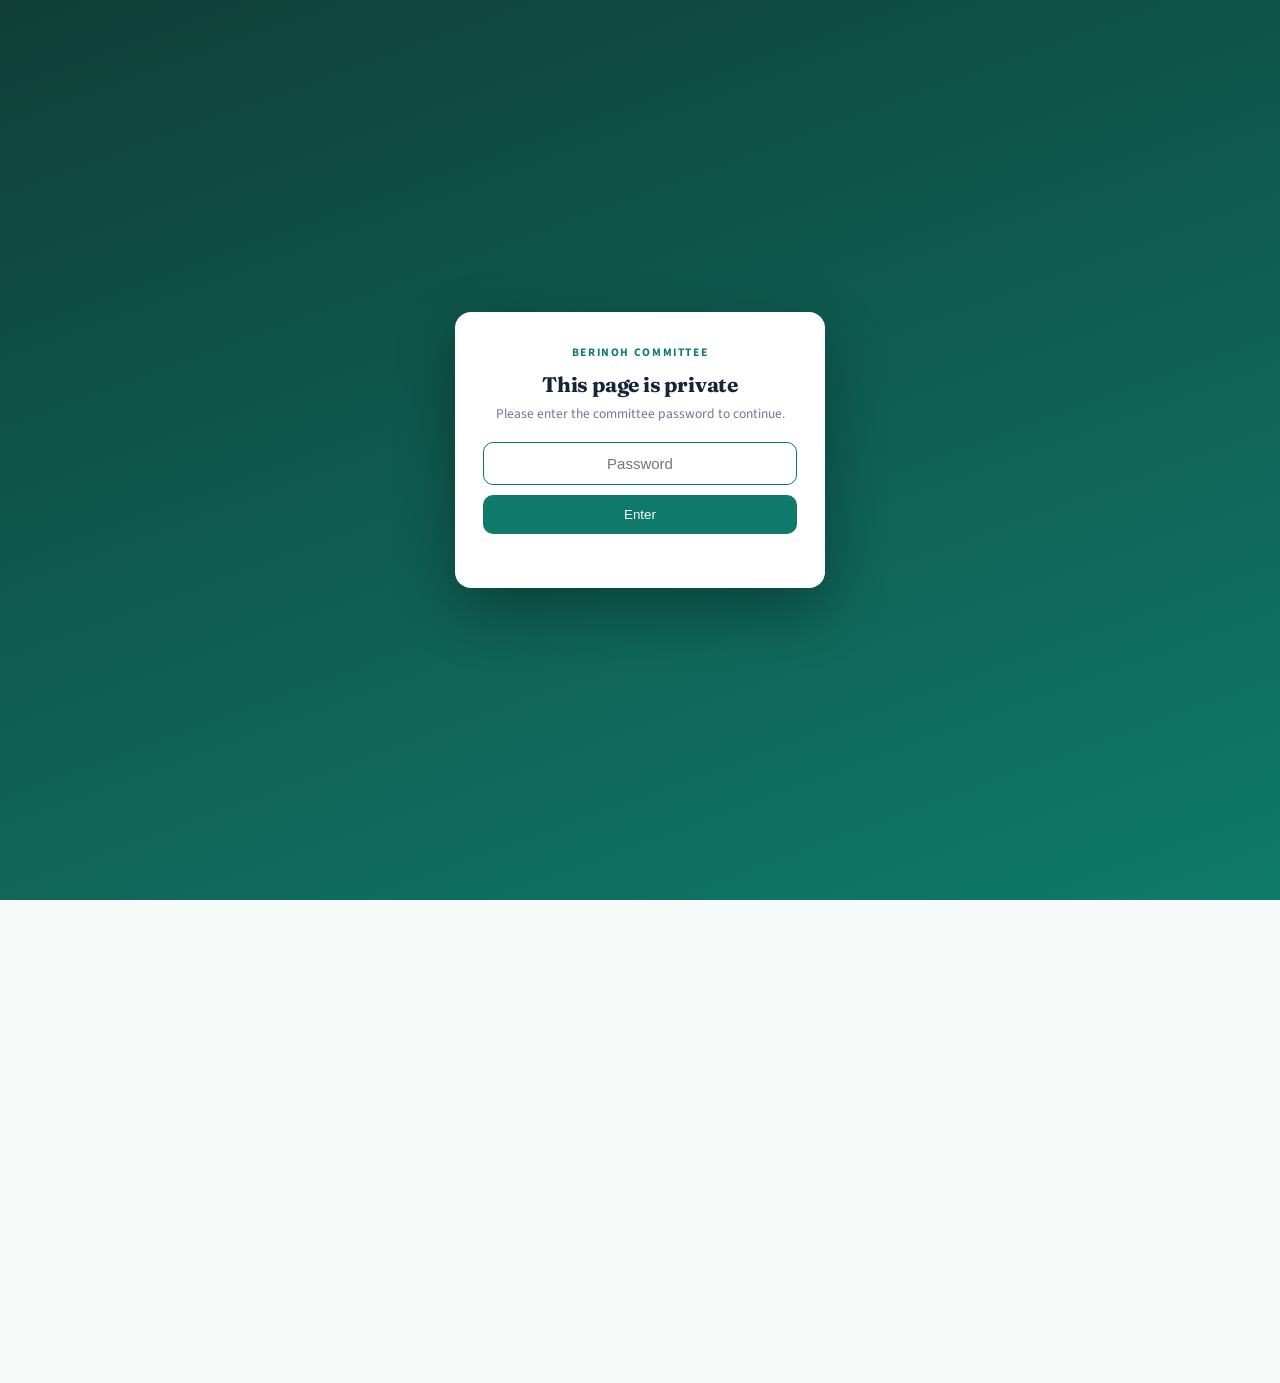
<file: solvency/index.html>
<!DOCTYPE html>
<html lang="en-GB">
<head>
  <script src="/js/gate.js"></script>
<meta charset="UTF-8">
<meta name="viewport" content="width=device-width, initial-scale=1">
<title>Gemach Hamerkazi &middot; solvency simulator</title>
<link rel="preconnect" href="https://fonts.googleapis.com">
<link href="https://fonts.googleapis.com/css2?family=Fraunces:opsz,wght@9..144,500;9..144,600&family=Source+Sans+3:wght@400;600;700&display=swap" rel="stylesheet">
<style>
  :root{ --ink:#16302c; --ink2:#42605a; --muted:#7a8a86; --line:#dbe8e4; --teal:#0f7a6b; --teal-soft:#eef7f4;
    --gold:#c9a23a; --red:#c0472a; --bg:#f6faf8; --card:#ffffff; }
  *{box-sizing:border-box}
  body{margin:0;background:var(--bg);color:var(--ink);font-family:"Source Sans 3",system-ui,sans-serif;line-height:1.5}
  .wrap{max-width:1180px;margin:0 auto;padding:26px 20px 60px}
  h1{font-family:"Fraunces",Georgia,serif;font-weight:600;font-size:30px;margin:0 0 4px;letter-spacing:-.01em}
  h1 em{font-style:italic;color:var(--red)}
  .lead{color:var(--ink2);max-width:790px;margin:0 0 18px;font-size:15.5px}
  .eyebrow{text-transform:uppercase;letter-spacing:.14em;font-size:11.5px;font-weight:700;color:var(--teal);margin-bottom:8px}
  .layout{display:grid;grid-template-columns:300px 1fr;gap:22px;align-items:start}
  .panel{background:var(--card);border:1px solid var(--line);border-radius:14px;padding:16px 16px 18px;position:sticky;top:16px}
  .panel h2{font-family:"Fraunces",serif;font-size:16px;margin:2px 0 12px}
  .presets{display:flex;flex-direction:column;gap:7px;margin-bottom:14px}
  .presets button{text-align:left;border:1px solid var(--line);background:#fbfdfc;border-radius:9px;padding:8px 11px;cursor:pointer;font:inherit;font-size:13.5px;font-weight:600;color:var(--ink);transition:.12s}
  .presets button:hover{border-color:var(--teal);background:var(--teal-soft)}
  .presets button small{display:block;font-weight:400;color:var(--muted);font-size:11.5px;margin-top:1px}
  .grp{border-top:1px solid var(--line);padding-top:11px;margin-top:11px}
  .grp:first-of-type{border-top:none;margin-top:0;padding-top:0}
  .f{display:flex;align-items:center;justify-content:space-between;gap:10px;margin:7px 0}
  .f label{font-size:13px;color:var(--ink2)}
  .f input{width:88px;border:1px solid var(--line);border-radius:7px;padding:5px 7px;font:inherit;font-size:13px;text-align:right}
  .f input:focus{outline:none;border-color:var(--teal)}
  .modewrap{display:flex;gap:6px;margin:4px 0 8px}
  .modewrap button{flex:1;border:1px solid var(--line);background:#fbfdfc;border-radius:8px;padding:6px 4px;font:inherit;font-size:12.5px;font-weight:600;cursor:pointer;color:var(--ink2)}
  .modewrap button.on{border-color:var(--teal);background:var(--teal);color:#fff}
  .tiles{display:grid;grid-template-columns:repeat(auto-fit,minmax(148px,1fr));gap:12px;margin-bottom:18px}
  .tile{background:var(--card);border:1px solid var(--line);border-radius:12px;padding:12px 13px}
  .tile .k{font-size:11px;text-transform:uppercase;letter-spacing:.08em;color:var(--muted);font-weight:700}
  .tile .v{font-family:"Fraunces",serif;font-size:22px;font-weight:600;margin-top:3px;line-height:1.1}
  .tile .v small{font-size:13px;color:var(--ink2);font-weight:500}
  .tile.good .v{color:var(--teal)} .tile.bad .v{color:var(--red)}
  .tile.verdict{border-width:2px}
  .tile.verdict.good{border-color:var(--teal);background:var(--teal-soft)}
  .tile.verdict.bad{border-color:var(--red);background:#fbeee9}
  .charts{display:grid;grid-template-columns:1fr 1fr;gap:14px}
  .chart{background:var(--card);border:1px solid var(--line);border-radius:12px;padding:8px 10px 6px}
  .chart.big{grid-column:1 / -1}
  .chart canvas{width:100%;height:210px;display:block}
  .chart.big canvas{height:250px}
  .note{color:var(--muted);font-size:12.5px;margin:16px 2px 0;max-width:840px}
  .snap{width:100%;margin-top:9px;border:1px dashed var(--teal);background:var(--teal-soft);color:var(--teal);border-radius:9px;padding:8px;font:inherit;font-weight:700;font-size:13px;cursor:pointer}
  .snap:hover{background:#e0f0eb}

  .sitenav{display:flex;gap:6px;flex-wrap:wrap;margin-bottom:18px;font-size:13px;font-weight:700}
  .sitenav a{color:var(--ink2);text-decoration:none;padding:6px 12px;border:1px solid var(--line);border-radius:999px;background:#fff}
  .sitenav a:hover{border-color:var(--teal);color:var(--teal)}
  .sitenav a.cur{background:var(--teal);color:#fff;border-color:var(--teal)}
</style>
</head>
<body>
<div class="wrap">
  <nav class="sitenav">
    <a href="/">Compare the two</a>
    <a href="/model-a/">Gemach Hakehiloh</a>
    <a href="/model-b/">Gemach Hamerkazi</a>
    <a class="cur" href="/solvency/">Roster stress test</a>
    <a href="/presentation/">Presentation</a>
    <a class="c" href="#contact" onclick="window.BKcontact&&BKcontact();return false;">Contact</a>
  </nav>
  
  <div class="eyebrow">Berinoh &middot; solvency test</div>
  <h1>Funding every wedding on time: <em>when the money runs out</em></h1>
  <p class="lead">No queue, no waiting. Every wedding is paid in full the month it falls, whether or not the fund can afford it, so the cash balance is free to go negative. This shows how a full &pound;40k loan at 16.67 times savings drives the fund deep into the red, and how far the loan has to come down to keep the cash line above zero for all fifty years. The green tiles give the largest loan that stays liquid.</p>

  <div class="layout">
    <aside class="panel">
      <h2>Presets</h2>
      <div class="presets" id="presets">
        <button data-p="full">Full &pound;40k (&times;16.67)<small>the design that collapses</small></button>
        <button data-p="l15">Fixed &pound;15k loan<small>still too big without a queue</small></button>
        <button data-p="safe">Snap to the safe maximum<small>largest loan that stays liquid</small></button>
      </div>

      <div class="grp">
        <div class="f"><label>Who joins, and when</label></div>
        <div class="modewrap" id="shapewrap">
          <button data-s="front" class="on">All upfront</button>
          <button data-s="steady">Steady intake</button>
        </div>
      </div>

      <div class="grp">
        <div class="f"><label>Loan rule</label></div>
        <div class="modewrap" id="modewrap">
          <button data-m="multiple" class="on">&times; savings</button>
          <button data-m="fixed">Fixed &pound;</button>
        </div>
        <div class="f" id="rowMult"><label>Multiple of savings</label><input id="multiple" type="number" step="0.1" value="16.67"></div>
        <div class="f" id="rowFixed" style="display:none"><label>Fixed loan (&pound;)</label><input id="loan" type="number" step="1000" value="40000"></div>
        <button class="snap" id="snapBtn">Set to the safe maximum</button>
      </div>

      <div class="grp">
        <div class="f"><label>Founding families</label><input id="families" type="number" step="1" value="538"></div>
        <div class="f"><label>Children per family</label><input id="childrenPerFamily" type="number" step="0.01" value="3.99"></div>
        <div class="f"><label>Marriage age</label><input id="marriageAge" type="number" step="1" value="20"></div>
        <div class="f"><label>Annual growth (%)</label><input id="growthPct" type="number" step="0.5" value="4.5"></div>
      </div>

      <div class="grp">
        <div class="f"><label>Monthly pay-in (&pound;)</label><input id="contrib" type="number" step="5" value="40"></div>
        <div class="f"><label>Pay-in months</label><input id="payMonths" type="number" step="6" value="120"></div>
        <div class="f"><label>Saved share (%)</label><input id="savingsSharePct" type="number" step="5" value="50"></div>
        <div class="f"><label>Repaid per month (%)</label><input id="repayRatePct" type="number" step="0.1" value="1"></div>
      </div>

      <div class="grp">
        <div class="f"><label>Bad debt (%/yr)</label><input id="badPct" type="number" step="0.5" value="3"></div>
        <div class="f"><label>Overhead (&pound;/yr)</label><input id="overhead" type="number" step="10000" value="0"></div>
        <div class="f"><label>Years</label><input id="years" type="number" step="5" value="50"></div>
      </div>
    </aside>

    <main>
      <div class="tiles" id="tiles"></div>
      <div class="charts">
        <div class="chart big"><canvas id="cCash"></canvas></div>
        <div class="chart"><canvas id="cFlow"></canvas></div>
        <div class="chart"><canvas id="cLoan"></canvas></div>
        <div class="chart"><canvas id="cWed"></canvas></div>
        <div class="chart"><canvas id="cCum"></canvas></div>
      </div>
      <p class="note">The cash chart is the test: any dip below the zero line means the fund has run out of money that month. Because there is no queue, the loan cannot flex and the wait cannot absorb the shock, so solvency depends entirely on the loan being small enough that repayments and pay-ins keep pace with the weddings falling due. The safe-maximum figures are found by searching for the largest loan whose cash line never crosses zero across the whole run. Switch "All upfront" to "Steady intake" to see how much the shape matters: taking every family at once concentrates their children's weddings into a wave that lowers the safe loan, whereas a steady flow smooths it and lifts it. And a fixed overhead is a heavy burden on a small scheme, which turns over little each year, as the "money in" figure shows. Built on the Hakehiloh age distribution; a mechanism model, not a forecast.</p>
    </main>
  </div>
</div>

<script>
const AGE_DIST=[[0.5,0.141],[2.5,0.150],[4.5,0.136],[6.5,0.128],[8.5,0.130],[10.5,0.111],[12.5,0.096],[14.5,0.089],[16.5,0.019]];
function gaussSpread(arr,center,sd,total,H){ if(total<=0)return; center=Math.max(1,center);
  let lo=Math.max(1,Math.round(center-3*sd)),hi=Math.min(H,Math.round(center+3*sd)); if(hi<lo)hi=lo;
  let ws=[],sum=0; for(let m=lo;m<=hi;m++){const z=(m-center)/sd,w=Math.exp(-0.5*z*z);ws.push(w);sum+=w;}
  for(let i=0;i<ws.length;i++) arr[lo+i]+=total*ws[i]/sum; }
function build(P){
  const H=Math.round(P.years*12),mAge=P.marriageAge,sd=P.marriageSpreadY*12,contrib=P.contrib,capM=P.payMonths,savPer=contrib*P.savingsShare;
  const N0=Math.round(P.families*P.childrenPerFamily),EXT=H+400;
  let front=new Float64Array(EXT+1);
  for(const ad of AGE_DIST){const c=Math.max(1,Math.round((mAge-ad[0])*12));gaussSpread(front,c,sd,N0*ad[1],EXT);}
  const genLag=Math.round((mAge+P.reproGapY)*12),s=Math.pow(1+P.growthPct/100,genLag/12);
  for(let m=1;m<=EXT;m++){if(front[m]>1e-12)gaussSpread(front,m+genLag,sd*1.4,front[m]*s,EXT);}
  let wed;
  if(P.shape==='steady'){
    wed=new Float64Array(EXT+1);
    for(let m=1;m<=H;m++){ const rate=Math.pow(1+P.growthPct/100,(m-1)/12);
      for(const ad of AGE_DIST){ const wm=m+Math.max(0,Math.round((mAge-ad[0])*12)); gaussSpread(wed,wm,sd,rate*ad[1],EXT); } }
    let tf=0,ts=0; for(let m=1;m<=H;m++){tf+=front[m];ts+=wed[m];} const k=ts>0?tf/ts:1;
    for(let m=1;m<wed.length;m++) wed[m]*=k;
  } else wed=front;
  let diff=new Float64Array(H+2);
  for(let w=1;w<=H+capM;w++){if(wed[w]<=1e-12)continue;const n=wed[w],st=Math.max(1,w-capM),en=Math.min(H+1,w);if(st<en){diff[st]+=contrib*n;if(en<=H)diff[en]-=contrib*n;}}
  let cA=new Float64Array(H+2),run=0;for(let m=1;m<=H;m++){run+=diff[m];cA[m]=run;}
  return {H,wed,cA,savPer,capM};
}
function sim(P,B){ // no queue: fund every wedding on time; cash may go negative
  const {H,wed,cA,savPer,capM}=B, repayRate=P.repayRate, hz=1-Math.pow(1-P.badPct/100,1/12), cFix=P.overhead/12;
  const mode=P.mode,fixedLoan=P.loan,M=P.multiple,loanMax=P.loanMax;
  let cash=0,princ=new Float64Array(H+2),term=new Int32Array(H+2),minCash=Infinity,cumLent=0,cumIn=0;
  const out=[];
  for(let m=1;m<=H;m++){
    const C=cA[m]; let Rp=0;
    for(let t=Math.max(1,m-220);t<m;t++){if(princ[t]<=0)continue;const age=m-t;if(age<=term[t])Rp+=repayRate*princ[t]*Math.pow(1-hz,age);}
    const sav=savPer*Math.min(capM,Math.max(0,m-1));
    const loanPer= mode==='multiple'? Math.min(loanMax,M*sav) : fixedLoan;
    const n=wed[m], o=n*loanPer;
    cash += C+Rp-cFix-o;
    const cashP=Math.max(0,loanPer-sav), tt=loanPer>0?Math.max(1,Math.round(cashP/(repayRate*loanPer))):1;
    princ[m]=o; term[m]=tt; cumLent+=o; cumIn+=C+Rp; minCash=Math.min(minCash,cash);
    out.push({m,cash,out:o,inn:C+Rp,loanPer,wed:n,cumLent});
  }
  return {out,minCash,cumLent};
}
function solveMax(P,B,key){ let lo=0,hi=key==='multiple'?30:60000;
  for(let i=0;i<38;i++){const mid=(lo+hi)/2; const q=Object.assign({},P,{mode:key,[key==='multiple'?'multiple':'loan']:mid});
    if(sim(q,B).minCash>=-1e-6) lo=mid; else hi=mid;} return lo; }

let MODE='multiple', SHAPE='front';
function P(){ const g=id=>parseFloat(document.getElementById(id).value)||0;
  return {years:g('years'),marriageAge:g('marriageAge'),marriageSpreadY:1.6,reproGapY:5,contrib:g('contrib'),
    payMonths:g('payMonths'),savingsShare:g('savingsSharePct')/100,repayRate:g('repayRatePct')/100,mode:MODE,shape:SHAPE,
    loan:g('loan'),multiple:g('multiple'),loanMax:40000,badPct:g('badPct'),overhead:g('overhead'),
    families:g('families'),childrenPerFamily:g('childrenPerFamily'),growthPct:g('growthPct')}; }
function aggregate(rows,years){ const yr=[];
  for(let y=1;y<=years;y++){ const a=(y-1)*12,b=y*12; let o=0,inn=0,lw=0,n=0,wsum=0;
    for(let m=a;m<b;m++){const r=rows[m];if(!r)continue;o+=r.out;inn+=r.inn;wsum+=r.wed;if(r.loanPer>0){lw+=r.loanPer;n++;}}
    const e=rows[b-1]||rows[rows.length-1];
    yr.push({year:y,cash:e.cash,outYr:o,inYr:inn,loan:n>0?lw/n:null,wedYr:wsum,cumLent:e.cumLent}); }
  return yr; }

function draw(cid,cfg){
  const canvas=document.getElementById(cid), dpr=window.devicePixelRatio||1, rect=canvas.getBoundingClientRect();
  const W=rect.width||520, Hh=rect.height||210;
  canvas.width=W*dpr; canvas.height=Hh*dpr;
  const x=canvas.getContext('2d'); x.scale(dpr,dpr); x.clearRect(0,0,W,Hh);
  const mL=60,mR=14,mT=26,mB=26, pw=W-mL-mR, ph=Hh-mT-mB;
  const xs=cfg.series[0].data.map(d=>d.x), xmin=Math.min(...xs), xmax=Math.max(...xs);
  let dmax=-Infinity,dmin=Infinity; cfg.series.forEach(s=>s.data.forEach(d=>{ if(d.y!=null){dmax=Math.max(dmax,d.y);dmin=Math.min(dmin,d.y);} }));
  let ymax=cfg.ymax!=null?cfg.ymax:dmax, ymin=cfg.allowNeg?Math.min(0,dmin):0;
  if(ymax<=ymin)ymax=ymin+1; const pad=(ymax-ymin)*0.08; ymax+=pad; if(cfg.allowNeg&&dmin<0)ymin-=pad;
  const X=v=>mL+(v-xmin)/((xmax-xmin)||1)*pw, Y=v=>mT+ph-(v-ymin)/((ymax-ymin)||1)*ph;
  x.font='11px system-ui'; x.fillStyle='#8b9a96'; x.strokeStyle='#eef4f2'; x.lineWidth=1;
  for(let i=0;i<=4;i++){ const yv=ymin+(ymax-ymin)*i/4, yy=Y(yv);
    x.beginPath();x.moveTo(mL,yy);x.lineTo(W-mR,yy);x.stroke();
    x.textAlign='right';x.fillText(cfg.yfmt?cfg.yfmt(yv):Math.round(yv), mL-6, yy+3); }
  x.textAlign='center'; const nx=Math.min(5,Math.max(1,xmax-xmin));
  for(let i=0;i<=nx;i++){ const xv=Math.round(xmin+(xmax-xmin)*i/nx); x.fillText('Yr '+xv, X(xv), Hh-7); }
  if(cfg.zero && ymin<0){ const zy=Y(0); // shade below zero + bold zero line
    x.fillStyle='rgba(192,71,42,0.07)'; x.fillRect(mL,zy,pw,Y(ymin)-zy);
    x.strokeStyle='#c0472a'; x.lineWidth=1.4; x.beginPath();x.moveTo(mL,zy);x.lineTo(W-mR,zy);x.stroke(); }
  cfg.series.forEach(s=>{ x.strokeStyle=s.color;x.lineWidth=2.2;x.beginPath();let st=false;
    s.data.forEach(d=>{ if(d.y==null){st=false;return;} const px=X(d.x),py=Y(d.y); if(!st){x.moveTo(px,py);st=true;}else x.lineTo(px,py); }); x.stroke(); });
  x.textAlign='left';x.fillStyle='#16302c';x.font='600 12.5px system-ui';x.fillText(cfg.title,mL,15);
  if(cfg.series.length>1){ let lx=mL+x.measureText(cfg.title).width+16;
    cfg.series.forEach(s=>{ x.fillStyle=s.color;x.fillRect(lx,7,11,9); x.fillStyle='#5a6d68';x.font='11px system-ui';x.fillText(s.name,lx+14,15); lx+=14+x.measureText(s.name).width+16; }); }
}
const money=v=>{ const a=Math.abs(v); const sign=v<0?'-':''; if(a>=1e6)return sign+'£'+(a/1e6).toFixed(1)+'m'; if(a>=1000)return sign+'£'+(a/1000).toFixed(0)+'k'; return sign+'£'+Math.round(a); };

let curMaxM=0, curMaxF=0;
function run(){
  const p=P(), B=build(p), R=sim(p,B), A=aggregate(R.out,p.years), end=A[A.length-1];
  curMaxM=solveMax(p,B,'multiple'); curMaxF=solveMax(p,B,'loan');
  const liquid=R.minCash>=-1e-6;
  const tiles=[
    ['Verdict', liquid?'Liquid':'Collapses', 'verdict '+(liquid?'good':'bad')],
    ['Lowest cash', money(R.minCash), R.minCash>=0?'good':'bad'],
    ['Safe max multiple', '&times;'+curMaxM.toFixed(1), 'good'],
    ['Safe max loan (full term)', money(curMaxM*p.contrib*p.savingsShare*p.payMonths), 'good'],
    ['Total lent, year '+p.years, money(end.cumLent), ''],
    ['Money in, year '+Math.min(p.years,20), money((A[Math.min(p.years,20)-1]||end).inYr), '']
  ];
  document.getElementById('tiles').innerHTML=tiles.map(t=>`<div class="tile ${t[2]}"><div class="k">${t[0]}</div><div class="v">${t[1]}</div></div>`).join('');
  draw('cCash',{title:'Cash balance over time (below zero = insolvent)',allowNeg:true,zero:true,yfmt:money,
    series:[{name:'cash',color:R.minCash<0?'#c0472a':'#0f7a6b',data:A.map(r=>({x:r.year,y:r.cash}))}]});
  draw('cFlow',{title:'Money in vs out, per year',yfmt:money,
    series:[{name:'in',color:'#2f8f7f',data:A.map(r=>({x:r.year,y:r.inYr}))},
            {name:'out',color:'#c0472a',data:A.map(r=>({x:r.year,y:r.outYr}))}]});
  draw('cLoan',{title:'Average loan issued',ref:40000,yfmt:money,ymax:Math.max(40000,end.loan||0),
    series:[{name:'loan',color:'#8a5cc4',data:A.map(r=>({x:r.year,y:r.loan}))}]});
  draw('cWed',{title:'Weddings due each year',yfmt:v=>Math.round(v),
    series:[{name:'weddings',color:'#c9a23a',data:A.map(r=>({x:r.year,y:r.wedYr}))}]});
  draw('cCum',{title:'Total lent to date',yfmt:money,
    series:[{name:'cumulative lent',color:'#42605a',data:A.map(r=>({x:r.year,y:r.cumLent}))}]});
}

function setMode(m){ MODE=m;
  document.querySelectorAll('#modewrap button').forEach(b=>b.classList.toggle('on',b.dataset.m===m));
  document.getElementById('rowMult').style.display=m==='multiple'?'':'none';
  document.getElementById('rowFixed').style.display=m==='fixed'?'':'none';
}
function set(id,v){document.getElementById(id).value=v;}
document.querySelectorAll('#modewrap button').forEach(b=>b.onclick=()=>{ setMode(b.dataset.m); run(); });
document.querySelectorAll('#shapewrap button').forEach(b=>b.onclick=()=>{ SHAPE=b.dataset.s; document.querySelectorAll('#shapewrap button').forEach(x=>x.classList.toggle('on',x.dataset.s===SHAPE)); run(); });
const presets={ full:()=>{setMode('multiple');set('multiple',16.67);}, l15:()=>{setMode('fixed');set('loan',15000);},
  safe:()=>{ if(MODE==='multiple') set('multiple', Math.floor(curMaxM*10)/10); else set('loan', Math.floor(curMaxF/100)*100); } };
document.querySelectorAll('#presets button').forEach(b=>b.onclick=()=>{ presets[b.dataset.p](); run(); });
document.getElementById('snapBtn').onclick=()=>{ if(MODE==='multiple') set('multiple',Math.floor(curMaxM*10)/10); else set('loan',Math.floor(curMaxF/100)*100); run(); };
document.querySelectorAll('input').forEach(i=>i.addEventListener('input',run));
window.addEventListener('resize',run);
setMode('multiple'); run();
</script>
  <script defer src="/js/ask.js"></script>
  <!-- Cloudflare Web Analytics --><script type="module" src="https://static.cloudflareinsights.com/beacon.min.js" data-cf-beacon='{"token": "f3d9e8ce52be40ae9d6259dbba377ddc"}'></script><!-- End Cloudflare Web Analytics -->
</body>
</html>
</file>
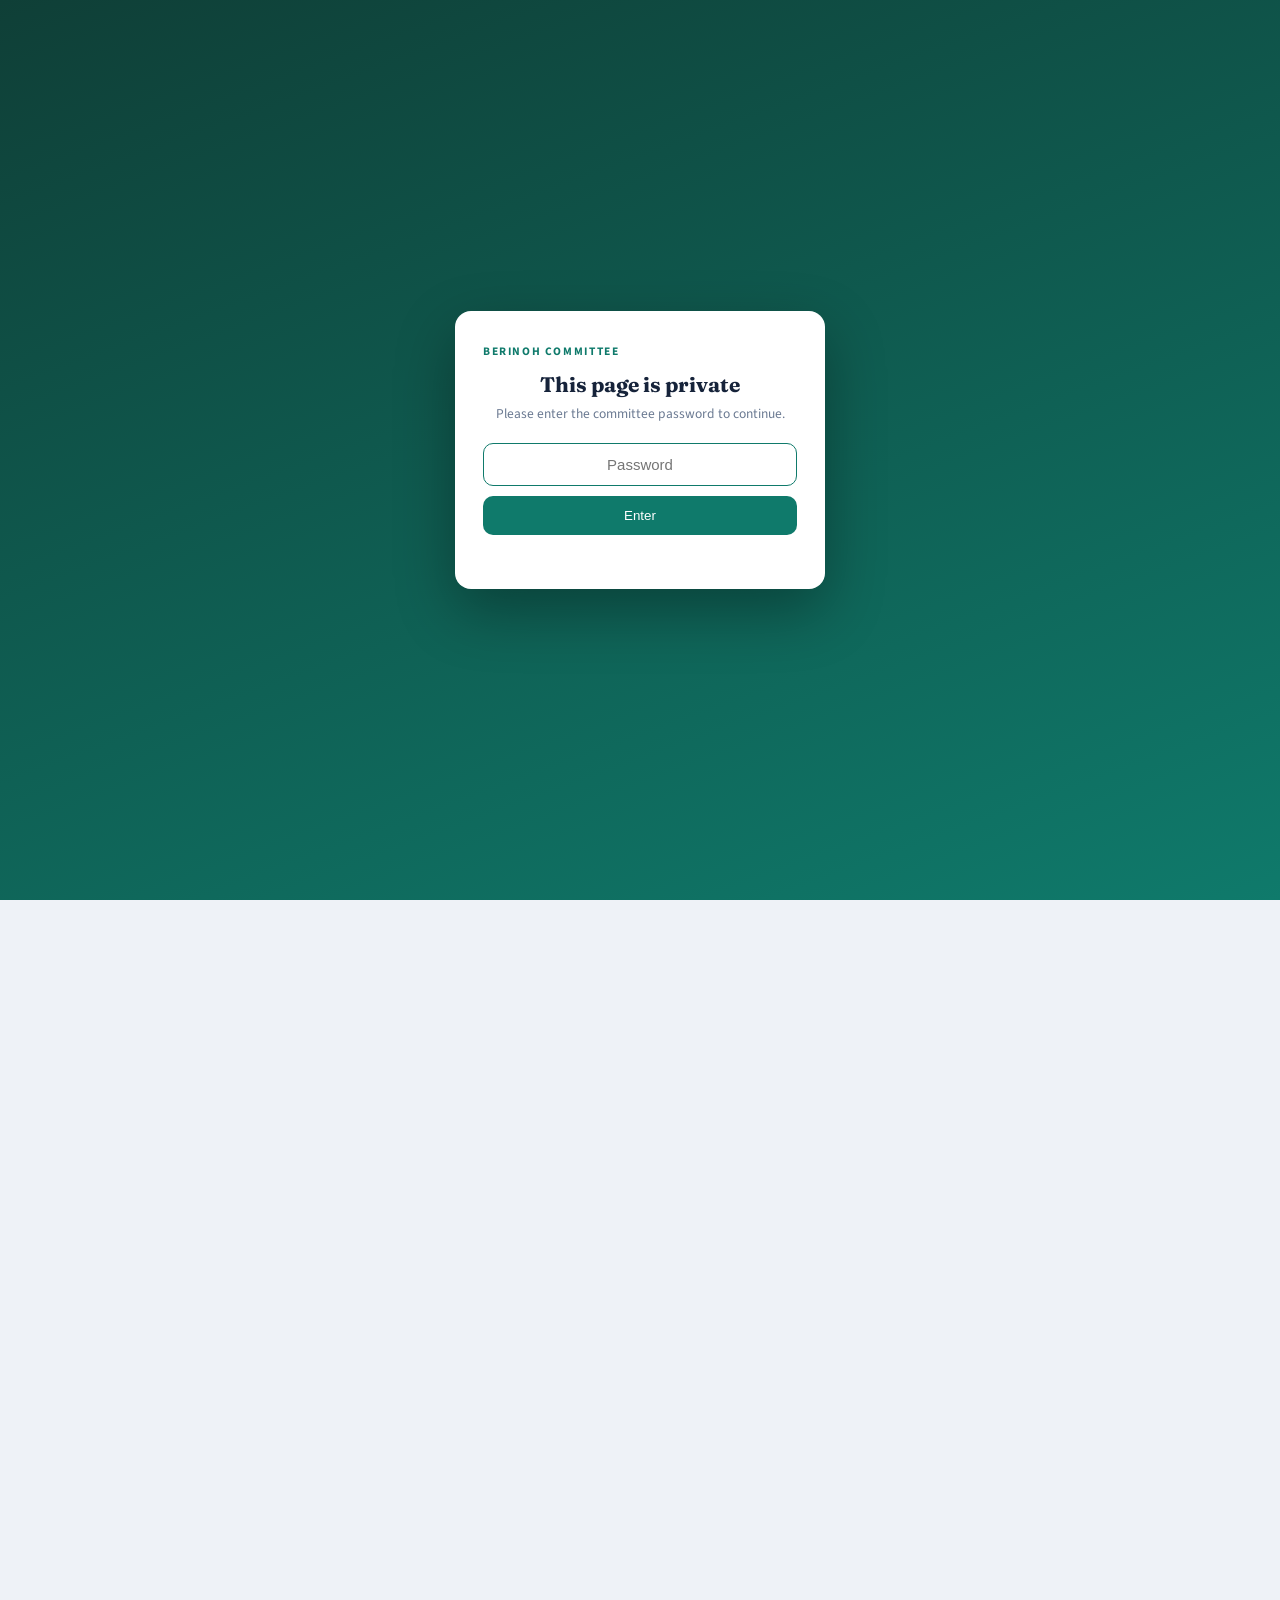
<file: he.html>
<!DOCTYPE html>
<html lang="en-GB" dir="ltr">
<head>
<meta charset="UTF-8">
<meta http-equiv="refresh" content="0; url=/model-b/">
<link rel="canonical" href="/model-b/">
<meta name="robots" content="noindex">
<title>Gemach Hamerkazi - Berinoh</title>
<script>location.replace('/model-b/');</script>
</head>
<body style="font-family:sans-serif;max-width:32rem;margin:4rem auto;text-align:center;line-height:1.6">
<p>This page has moved. If you are not redirected, <a href="/model-b/">click here</a>.</p>
</body>
</html>
</file>
<file: css/app.css>
/* =============================================================================
   app.css  -  one stylesheet for both languages.
   Uses CSS logical properties (start/end, inline-start) rather than left/right,
   so most right-to-left handling falls out automatically from dir="rtl" on the
   html element. Only genuine differences are overridden below.
   ============================================================================= */
:root{
  --ink:#16233a; --ink-2:#3c4a63; --muted:#6b7a92;
  --paper:#eef2f7; --card:#fff; --line:#dae2ec;
  --new:#dd7d33; --recyc:#10897c; --out:#b8395e; --queue:#6a55c8;
  --gold:#c08f2a;
  --display:"Fraunces",Georgia,"Times New Roman",serif;
  --body:"Source Sans 3",-apple-system,"Segoe UI",Roboto,Helvetica,Arial,sans-serif;
  --h1-lh:1.06; --h1-w:700; --stat-v:27px; --lh:1.55;
}
[dir="rtl"]{
  --display:"Frank Ruhl Libre",Georgia,serif;
  --body:"Heebo","Segoe UI",Arial,sans-serif;
  --h1-lh:1.25; --h1-w:800; --stat-v:23px; --lh:1.65;
}
*{box-sizing:border-box;margin:0;padding:0}
html{scroll-behavior:smooth}
body{font-family:var(--body);background:var(--paper);color:var(--ink);font-size:16px;
     line-height:var(--lh);text-align:start;-webkit-font-smoothing:antialiased}
.shell{max-width:1160px;margin:0 auto;padding:0 20px 80px}

.sitenav{display:flex;align-items:center;flex-wrap:wrap;gap:8px;padding:20px 0 0}
.sitenav a{font-family:var(--body);font-weight:700;font-size:13.5px;text-decoration:none;
  color:var(--ink);background:var(--card);border:1.5px solid var(--line);border-radius:999px;
  padding:6px 15px;transition:border-color .12s,background .12s,color .12s}
.sitenav a:hover{border-color:currentColor}
.sitenav a.home{color:var(--recyc)}
.sitenav a.a{color:var(--out)}
.sitenav a.b{color:var(--queue)}
.sitenav a.c{color:#b23a48}
.sitenav a.current{color:#fff;cursor:default}
.sitenav a.home.current{background:var(--recyc);border-color:var(--recyc)}
.sitenav a.a.current{background:var(--out);border-color:var(--out)}
.sitenav a.b.current{background:var(--queue);border-color:var(--queue)}

/* masthead */
.masthead{padding:16px 0 8px}
.eyebrow{display:flex;align-items:baseline;flex-wrap:wrap;gap:8px;font-size:12.5px;font-weight:700;color:var(--recyc)}
.eyebrow span{color:var(--muted);font-weight:500}
.lang{margin-inline-start:auto;font-weight:700;color:var(--recyc);text-decoration:none;
      border:1.5px solid var(--line);border-radius:999px;padding:3px 13px;font-size:13px;background:#fff}
.lang:hover{border-color:var(--recyc)}
.masthead h1{font-family:var(--display);font-size:clamp(28px,4.8vw,48px);line-height:var(--h1-lh);
             font-weight:var(--h1-w);letter-spacing:-.01em;margin:12px 0 0}
.masthead h1 em{font-style:italic;color:var(--recyc)}
[dir="rtl"] .masthead h1 em{font-style:normal}
.standfirst{font-size:18px;color:var(--ink-2);max-width:70ch;margin-top:14px}
.rule{height:3px;border-radius:2px;margin:22px 0 0;
      background:linear-gradient(to right,var(--new) 0%,var(--new) 22%,var(--recyc) 22%,var(--recyc) 100%)}
[dir="rtl"] .rule{background:linear-gradient(to left,var(--new) 0%,var(--new) 22%,var(--recyc) 22%,var(--recyc) 100%)}

/* blocks */
.block{margin-top:44px}
.block-head{display:flex;align-items:baseline;gap:14px;flex-wrap:wrap;margin-bottom:16px}
.block-head h2{font-family:var(--display);font-size:26px;font-weight:700}
.block-head p{font-size:15px;color:var(--muted);max-width:64ch}
.panel{background:var(--card);border:1px solid var(--line);border-radius:14px;padding:22px}

/* cycle */
.cycle-wrap{background:linear-gradient(160deg,#fbfcfd,#f3f7fa);border:1px solid var(--line);
            border-radius:18px;padding:26px 24px 20px;margin-top:26px}
.cycle-grid{display:grid;grid-template-columns:1.25fr .85fr;gap:26px;align-items:center}
.cycle-svg{width:100%;height:auto;display:block;overflow:visible}
.flow-line{fill:none;stroke-linecap:round}
.flow-dash{fill:none;stroke-linecap:round;stroke-dasharray:2 16;animation:march 2.4s linear infinite}
@keyframes march{to{stroke-dashoffset:-18}}
.node-box{fill:#fff;stroke:var(--line);stroke-width:1.5}
.node-title{font-family:var(--display);font-weight:700;fill:var(--ink);font-size:15.5px}
.node-sub{fill:var(--muted);font-size:11.5px;font-family:var(--body)}
.node-amt{font-family:var(--body);font-weight:700;font-size:13.5px;fill:var(--ink)}
.node-amt.lg{font-size:16px}
.flow-label,.flow-amt{font-weight:700;font-family:var(--body);paint-order:stroke;
      stroke:#f6f9fb;stroke-width:5px;stroke-linejoin:round;stroke-linecap:round}
.flow-label{font-size:12px}
.flow-amt{font-size:12.5px;direction:ltr}
.cost-box{fill:#fdf6f8;stroke:#e8c3ce;stroke-width:1.5}
.cyc-cap{font-size:12.5px;color:var(--muted);text-align:center;margin-top:8px;max-width:62ch;margin-inline:auto}
.cycle-read h3{font-family:var(--display);font-size:20px;font-weight:700;margin-bottom:6px}
.bigpct{font-family:var(--display);font-size:clamp(50px,7.6vw,72px);font-weight:800;line-height:1;
        color:var(--recyc);direction:ltr;text-align:start}
.bigpct small{font-size:.35em;font-weight:700;color:var(--muted)}
.readout{font-size:15.5px;color:var(--ink-2);margin-top:10px}
.split{height:26px;border-radius:6px;overflow:hidden;display:flex;margin-top:16px;border:1px solid var(--line)}
.split i{display:block;height:100%;transition:width .35s ease}
.split-key{display:flex;justify-content:space-between;font-size:12.5px;color:var(--muted);margin-top:6px;font-weight:700}
.scrub{margin-top:20px}
.scrub label{display:flex;justify-content:space-between;font-size:13px;font-weight:700;color:var(--muted);margin-bottom:8px}
.scrub label b{color:var(--ink);font-size:14.5px}
input[type=range]{width:100%;accent-color:var(--recyc);height:22px;direction:ltr}

/* journey */
.journey{display:grid;grid-template-columns:repeat(5,1fr);margin-top:6px}
.stage{padding:18px 16px 16px;border-top:4px solid var(--line);background:var(--card)}
.stage.s1,.stage.s2{border-top-color:var(--new)}
.stage.s3{border-top-color:var(--out)}
.stage.s4,.stage.s5{border-top-color:var(--recyc)}
.stage-when{font-size:11.5px;font-weight:700;color:var(--muted)}
.stage-amt{font-family:var(--display);font-size:24px;font-weight:800;margin:5px 0 4px;direction:ltr;text-align:start}
.stage.s1 .stage-amt,.stage.s2 .stage-amt{color:var(--new)}
.stage.s3 .stage-amt{color:var(--out)}
.stage.s4 .stage-amt,.stage.s5 .stage-amt{color:var(--recyc)}
.stage p{font-size:13.5px;color:var(--ink-2)}

/* controls */
.presets{display:flex;flex-wrap:wrap;gap:9px;margin-bottom:6px}
.pbtn{font-family:var(--body);border:1.5px solid var(--line);background:var(--card);color:var(--ink);
      border-radius:999px;padding:9px 19px;font-size:14.5px;font-weight:700;cursor:pointer;transition:.15s}
.pbtn:hover{border-color:var(--recyc);color:var(--recyc)}
.pbtn.on{background:var(--ink);border-color:var(--ink);color:#fff}
.pbtn:focus-visible,.hb:focus-visible,input:focus-visible,.lang:focus-visible,.dl:focus-visible{outline:3px solid var(--gold);outline-offset:2px}
.preset-note{font-size:14.5px;color:var(--muted);margin:10px 0 0}
.ctrl-grid{display:grid;grid-template-columns:repeat(4,1fr);gap:16px;margin-top:18px}
.ctrl{background:var(--card);border:1px solid var(--line);border-radius:14px;padding:18px}
.ctrl h4{font-size:12px;letter-spacing:.06em;font-weight:800;margin-bottom:14px}
.ctrl.c1 h4{color:var(--new)}
.ctrl.c2 h4{color:var(--queue)}
.ctrl.c3 h4{color:var(--out)}
.ctrl.c4 h4{color:var(--recyc)}
.f{margin-bottom:12px}
.f label{display:block;font-size:13.5px;font-weight:600;color:var(--ink-2);margin-bottom:4px}
.f input[type=number]{width:100%;padding:8px 10px;border:1.5px solid var(--line);border-radius:8px;
      font-size:15px;font-family:var(--body);direction:ltr;text-align:start;background:#fcfdfe;color:var(--ink)}
[dir="rtl"] .f input[type=number]{text-align:right}
.f input[type=number]:focus{border-color:var(--recyc);background:#fff}
.f .hint{font-size:12px;color:var(--muted);margin-top:3px;line-height:1.45}
.hbs{display:flex;flex-wrap:wrap;gap:6px;margin-bottom:12px}
.hb{font-family:var(--body);border:1.5px solid var(--line);background:var(--card);border-radius:8px;
    padding:6px 12px;font-size:13.5px;font-weight:700;cursor:pointer;color:var(--ink)}
.hb.on{background:var(--recyc);border-color:var(--recyc);color:#fff}
.summary{background:#f4f8f7;border-inline-start:3px solid var(--recyc);border-radius:0 8px 8px 0;
         padding:10px 12px;font-size:13px;color:var(--ink-2);margin-top:6px}
[dir="rtl"] .summary{border-radius:8px 0 0 8px}

/* stats */
.stats{display:grid;grid-template-columns:repeat(auto-fill,minmax(200px,1fr));gap:14px}
.stat{background:var(--card);border:1px solid var(--line);border-radius:13px;padding:16px;border-top:3px solid var(--line)}
.stat.tone-new{border-top-color:var(--new)}
.stat.tone-rec{border-top-color:var(--recyc)}
.stat.tone-out{border-top-color:var(--out)}
.stat.tone-q{border-top-color:var(--queue)}
.stat .k{font-size:11.5px;font-weight:700;color:var(--muted);line-height:1.4}
.stat .v{font-family:var(--display);font-size:var(--stat-v);font-weight:800;margin-top:5px;line-height:1.25}
.stat .n{font-size:12.5px;color:var(--muted);margin-top:4px;line-height:1.45}

/* charts */
.charts{display:grid;grid-template-columns:1fr 1fr;gap:18px}
.chart{background:var(--card);border:1px solid var(--line);border-radius:14px;padding:18px}
.chart.full{grid-column:1/-1}
.chart h3{font-family:var(--display);font-size:19px;font-weight:700;margin-bottom:3px}
.chart .why{font-size:13.5px;color:var(--muted);margin-bottom:10px;max-width:78ch}
.key{display:flex;flex-wrap:wrap;gap:14px;font-size:12.5px;color:var(--ink-2);margin-bottom:8px;font-weight:700}
.key i,#tip i{display:inline-block;width:11px;height:11px;border-radius:3px;margin-inline-end:6px;vertical-align:-1px}
.chart svg{display:block;width:100%;height:250px;direction:ltr}
.chart.tall svg{height:300px}
.axis{font-size:10.5px;fill:var(--muted);font-family:var(--body)}
.note{font-size:12.5px;color:var(--muted);margin-top:8px}
#tip{position:absolute;display:none;background:var(--ink);color:#fff;font-size:13px;padding:10px 12px;
     border-radius:9px;pointer-events:none;z-index:80;max-width:300px;line-height:1.5;
     text-align:start;box-shadow:0 6px 20px rgba(22,35,58,.25)}

/* run-off */
.ro-grid{display:grid;grid-template-columns:1fr 1fr;gap:18px}
.ro-card{background:linear-gradient(160deg,#f4faf8,#eaf4f1);border:1px solid #cfe4de;border-radius:14px;padding:20px}
.ro-card h3{font-family:var(--display);font-size:20px;font-weight:700;margin-bottom:8px}
.ro-num{font-family:var(--display);font-size:40px;font-weight:800;color:var(--recyc);line-height:1.1;direction:ltr;text-align:start}
.ro-card p{font-size:14.5px;color:var(--ink-2);margin-top:8px}

/* table */
.tbl-head{display:flex;justify-content:space-between;align-items:center;gap:12px;flex-wrap:wrap;margin-bottom:12px}
.dl{font-family:var(--body);border:1.5px solid var(--line);background:var(--card);border-radius:8px;
    padding:8px 15px;font-size:14px;font-weight:700;cursor:pointer;color:var(--ink)}
.dl:hover{border-color:var(--recyc);color:var(--recyc)}
.scroller{max-height:420px;overflow:auto;border:1px solid var(--line);border-radius:12px;background:var(--card)}
table{width:100%;border-collapse:collapse;font-size:13.5px}
thead th{position:sticky;top:0;background:#f2f6fa;text-align:end;padding:10px 12px;font-size:11.5px;
         color:var(--muted);border-bottom:1px solid var(--line);z-index:2;font-weight:700;white-space:nowrap}
thead th:first-child,tbody td:first-child{text-align:start}
tbody td{padding:8px 12px;border-bottom:1px solid #eef2f7;text-align:end}
tbody td.n{font-variant-numeric:tabular-nums}
[dir="rtl"] thead th,[dir="rtl"] tbody td{text-align:start}
tbody tr:hover td{background:#f7fafc}

/* notes and footer */
.notes{columns:2;column-gap:34px;font-size:13.5px;color:var(--ink-2)}
.notes li{margin:0 0 9px;margin-inline-start:18px;break-inside:avoid}
footer{margin-top:52px;padding-top:22px;border-top:2px solid var(--line);font-size:13.5px;color:var(--muted)}
footer b{color:var(--ink)}

@media(max-width:960px){
  .cycle-grid,.charts,.ro-grid,.notes{grid-template-columns:1fr;columns:1}
  .ctrl-grid,.journey{grid-template-columns:1fr 1fr}
}
@media(max-width:620px){.ctrl-grid,.journey{grid-template-columns:1fr}}
@media(prefers-reduced-motion:reduce){.flow-dash{animation:none}html{scroll-behavior:auto}.split i{transition:none}}

/* sticky controls sidebar with scrolling outputs (simulator) */
.applayout{display:grid;grid-template-columns:360px minmax(0,1fr);gap:26px;align-items:start;margin-top:44px}
.app-controls{position:sticky;top:14px;max-height:calc(100vh - 28px);overflow-y:auto;
  background:var(--card);border:1px solid var(--line);border-radius:14px;padding:18px 18px 10px}
.app-controls .block-head{margin-bottom:12px;display:block}
.app-controls .block-head h2{font-size:20px}
.app-controls .block-head p{font-size:13.5px}
.app-controls .ctrl-grid{grid-template-columns:1fr;gap:0}
.app-controls .ctrl{margin-top:16px}
.app-out{min-width:0}
.app-out .block{margin-top:0;margin-bottom:36px}
.locked-val{font-size:15px;color:var(--ink-2);font-weight:600;padding:8px 0}
@media(max-width:900px){
  .applayout{grid-template-columns:1fr;gap:0;margin-top:0}
  .app-controls{position:static;max-height:none;overflow:visible;border:0;padding:0;background:none;border-radius:0;margin-top:44px}
  .app-out .block{margin-top:44px}
}

/* preset scenario buttons removed from the interface (base case is the default) */
.presets{display:none}

.sitenav a.s{color:#0f7a6b}
.sitenav a.p{color:#8a6d1a}
.sitenav a.s.current{background:#0f7a6b;border-color:#0f7a6b}
.sitenav a.p.current{background:#8a6d1a;border-color:#8a6d1a}
</file>
